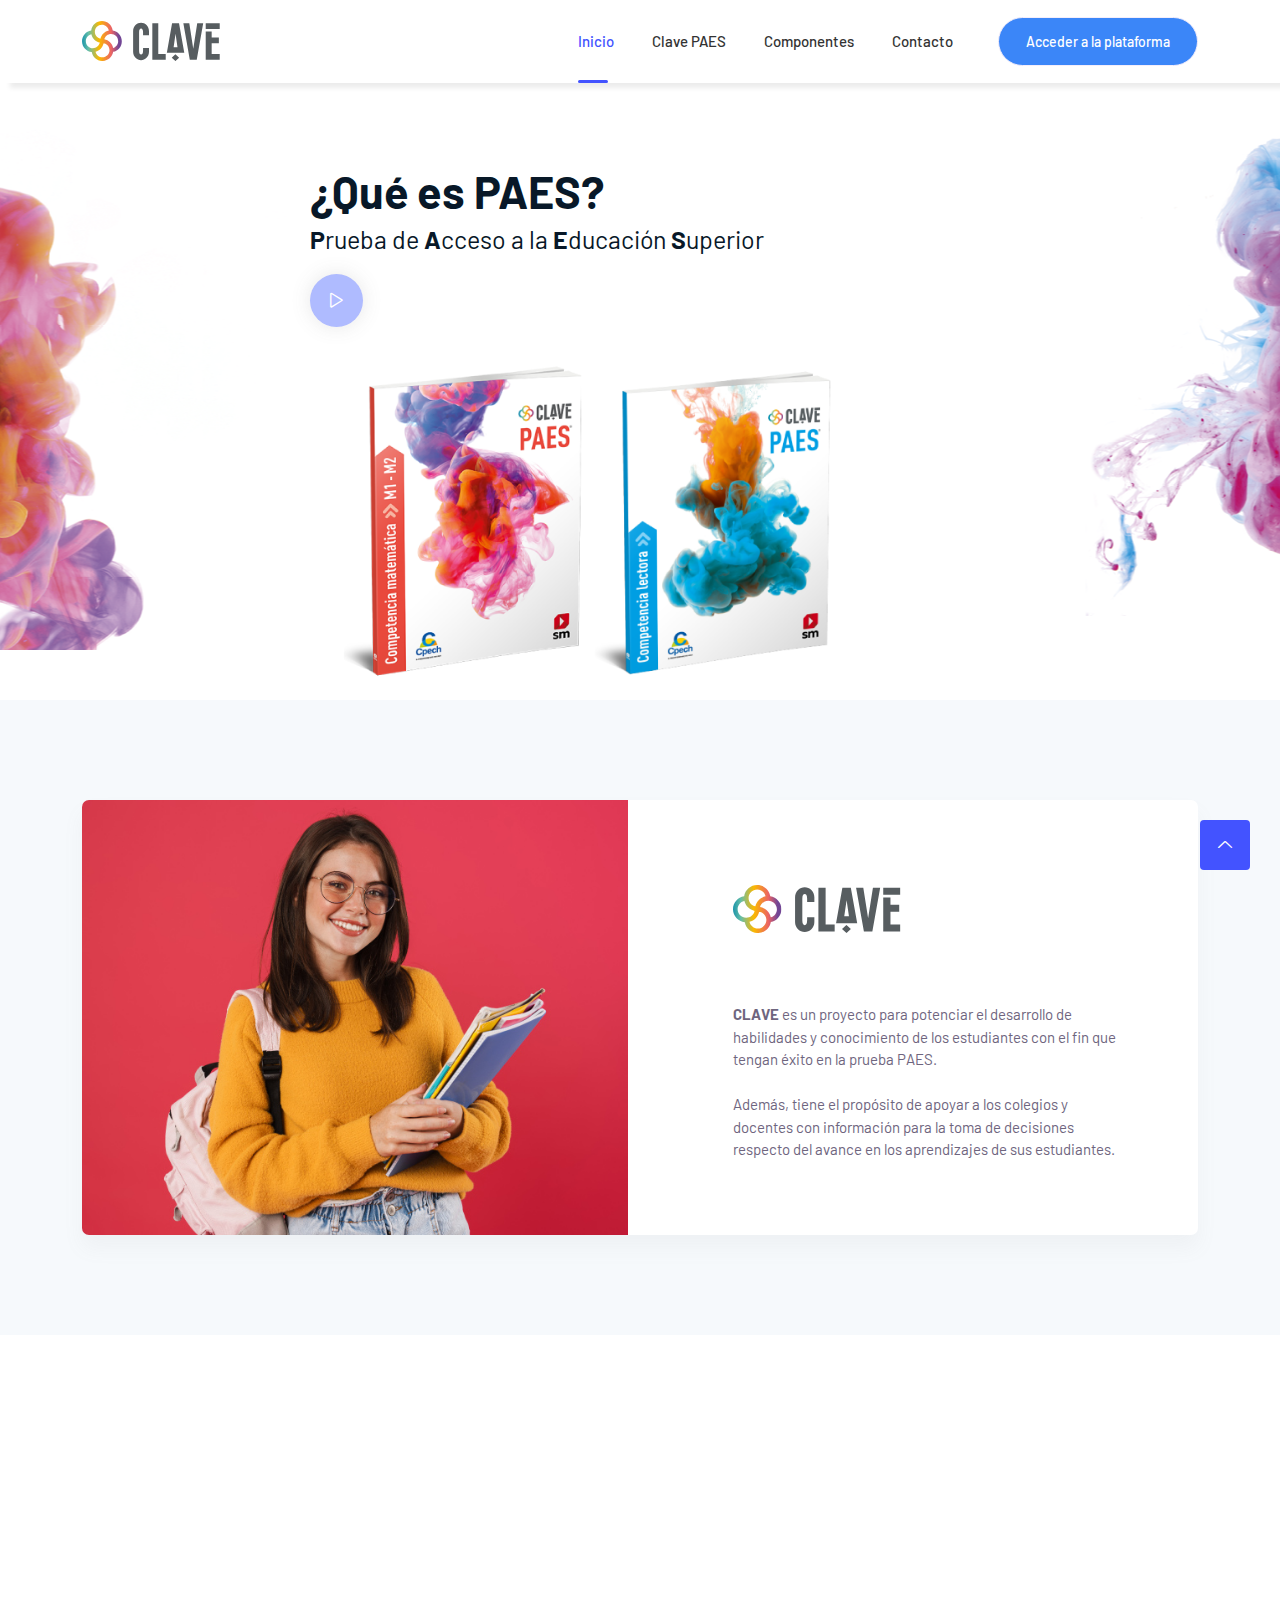
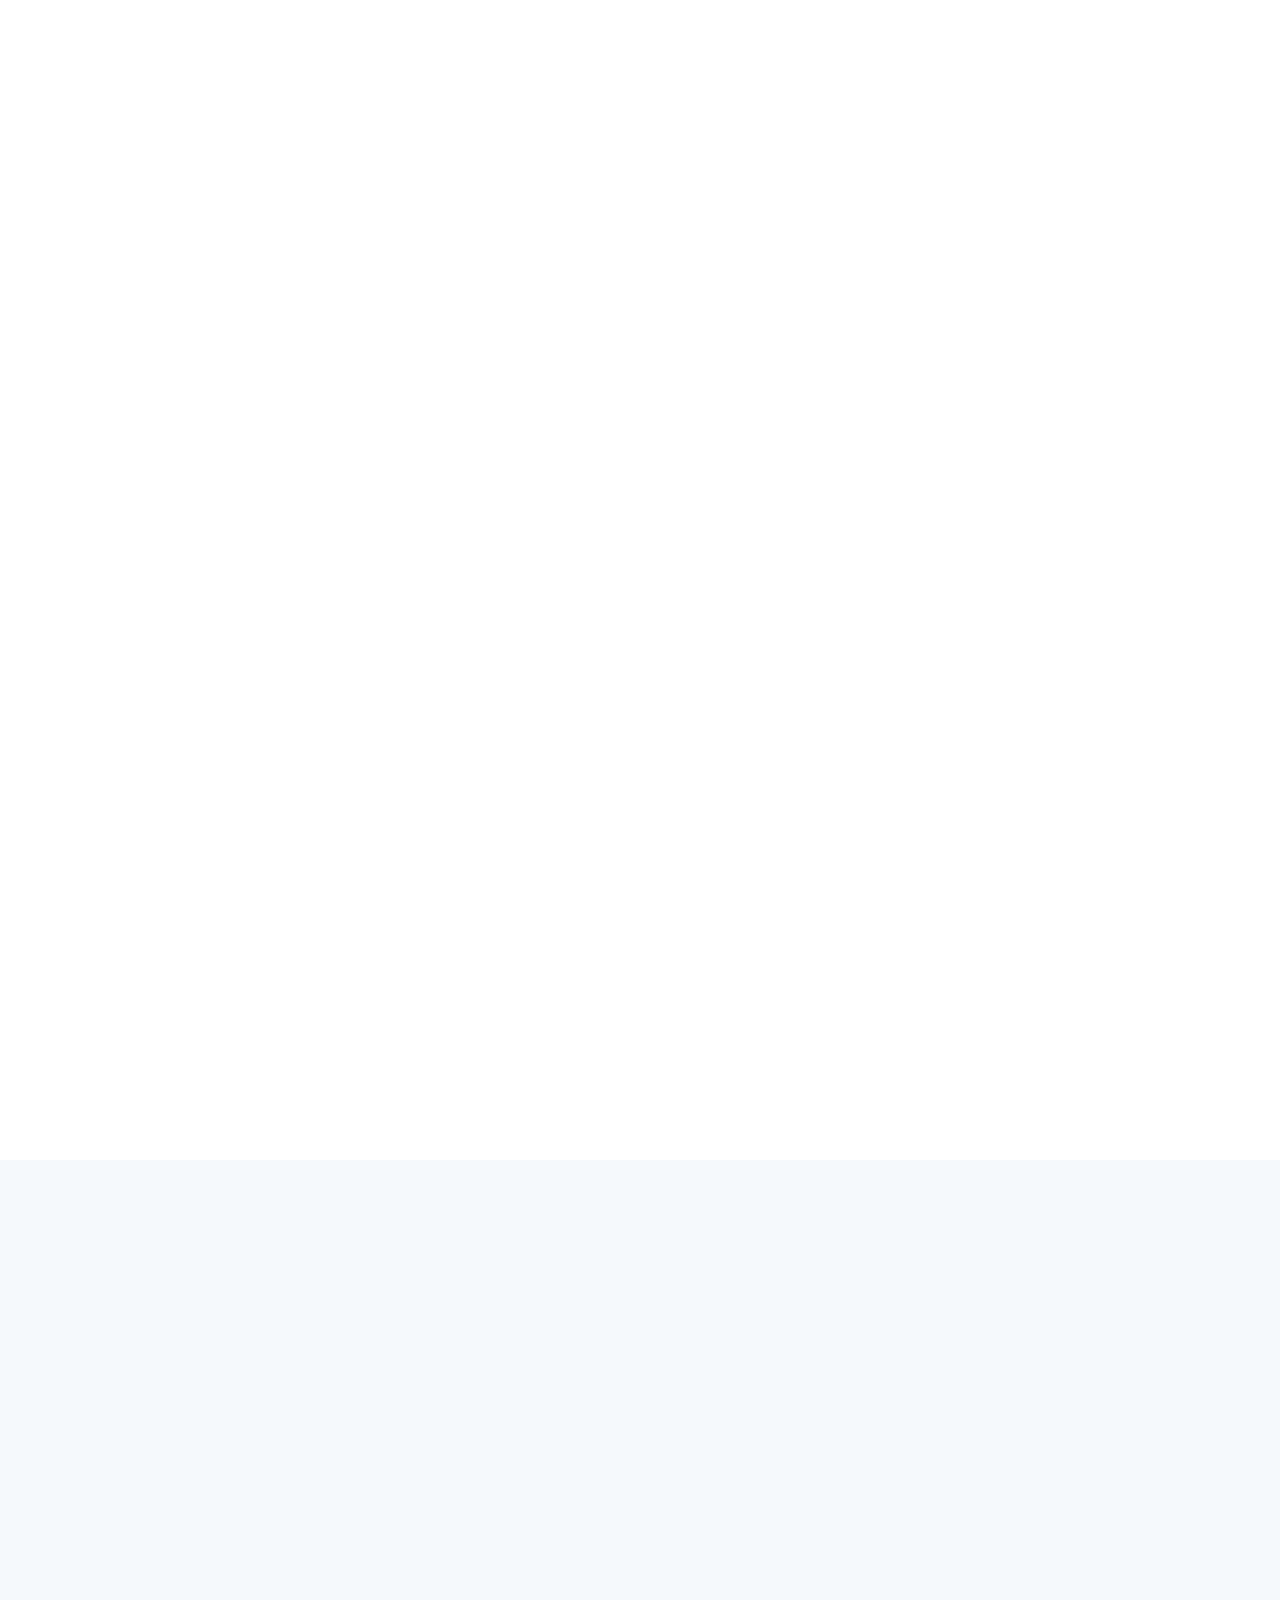
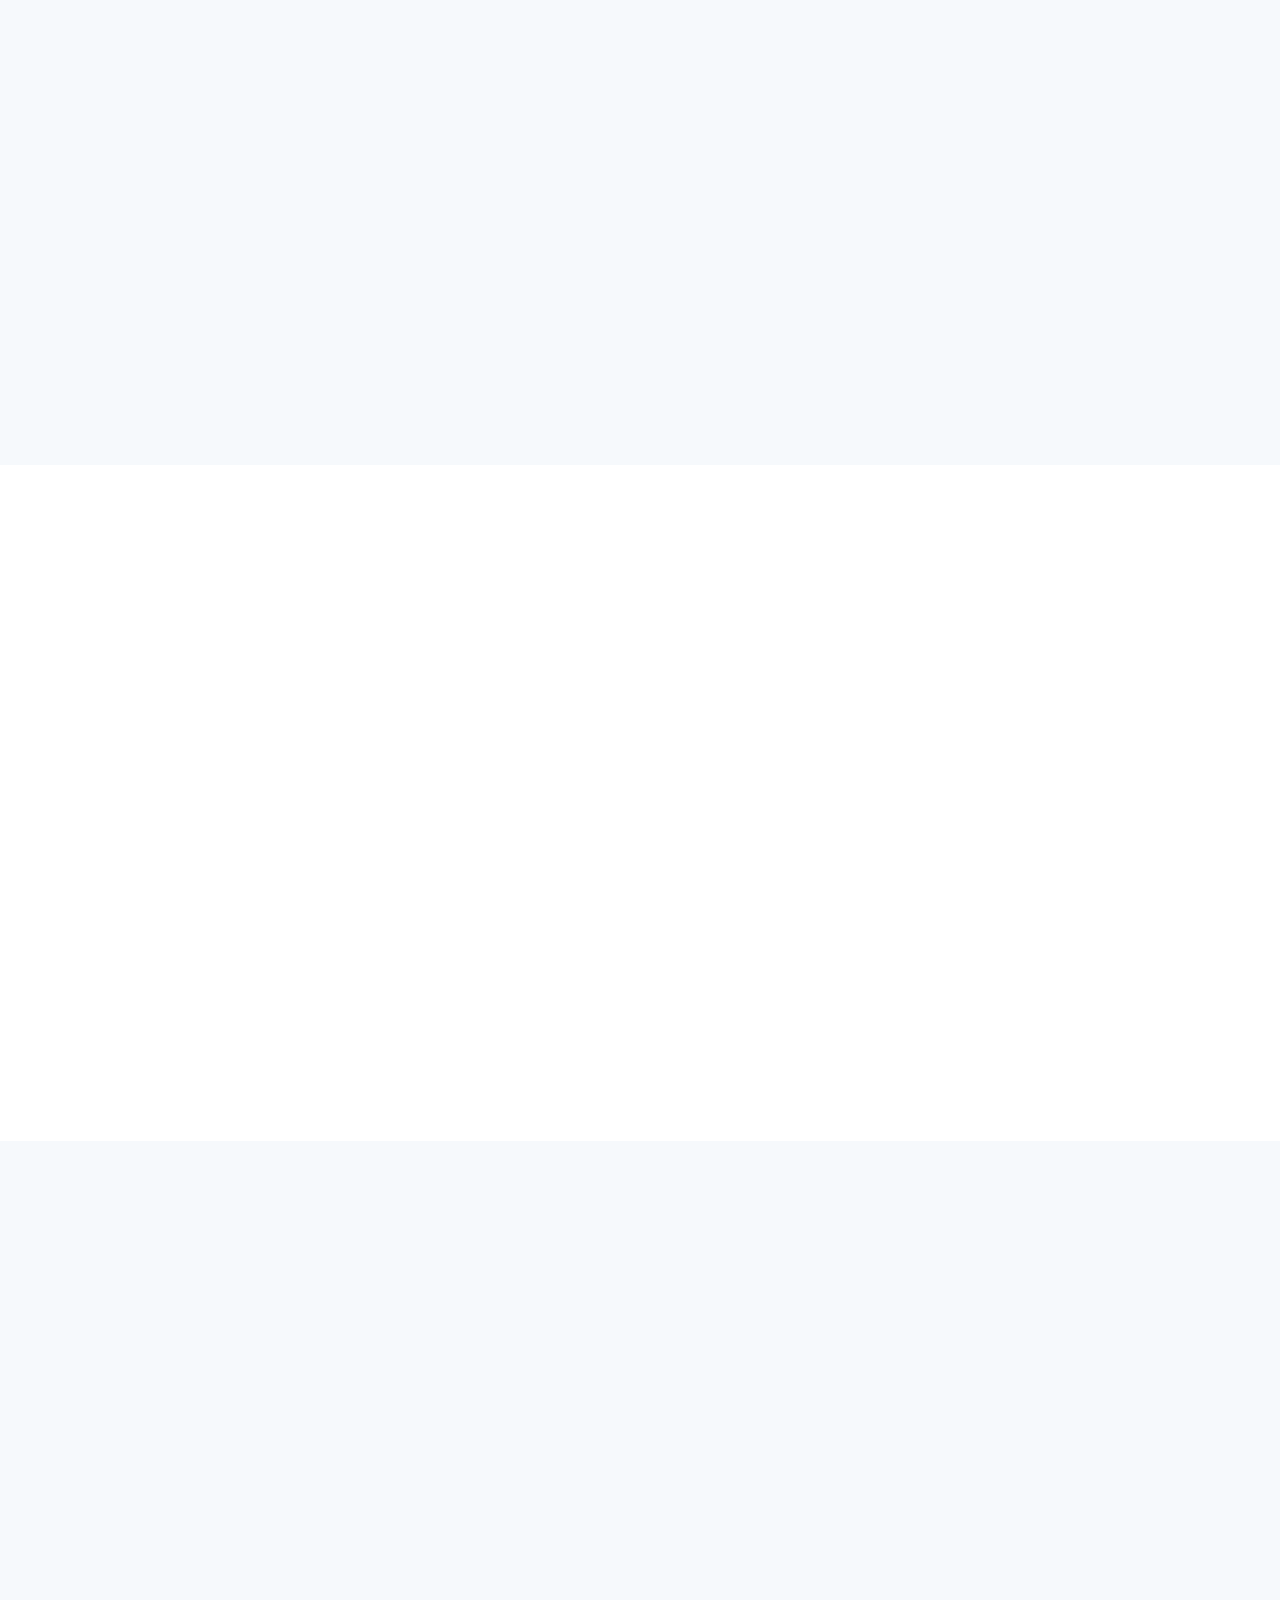
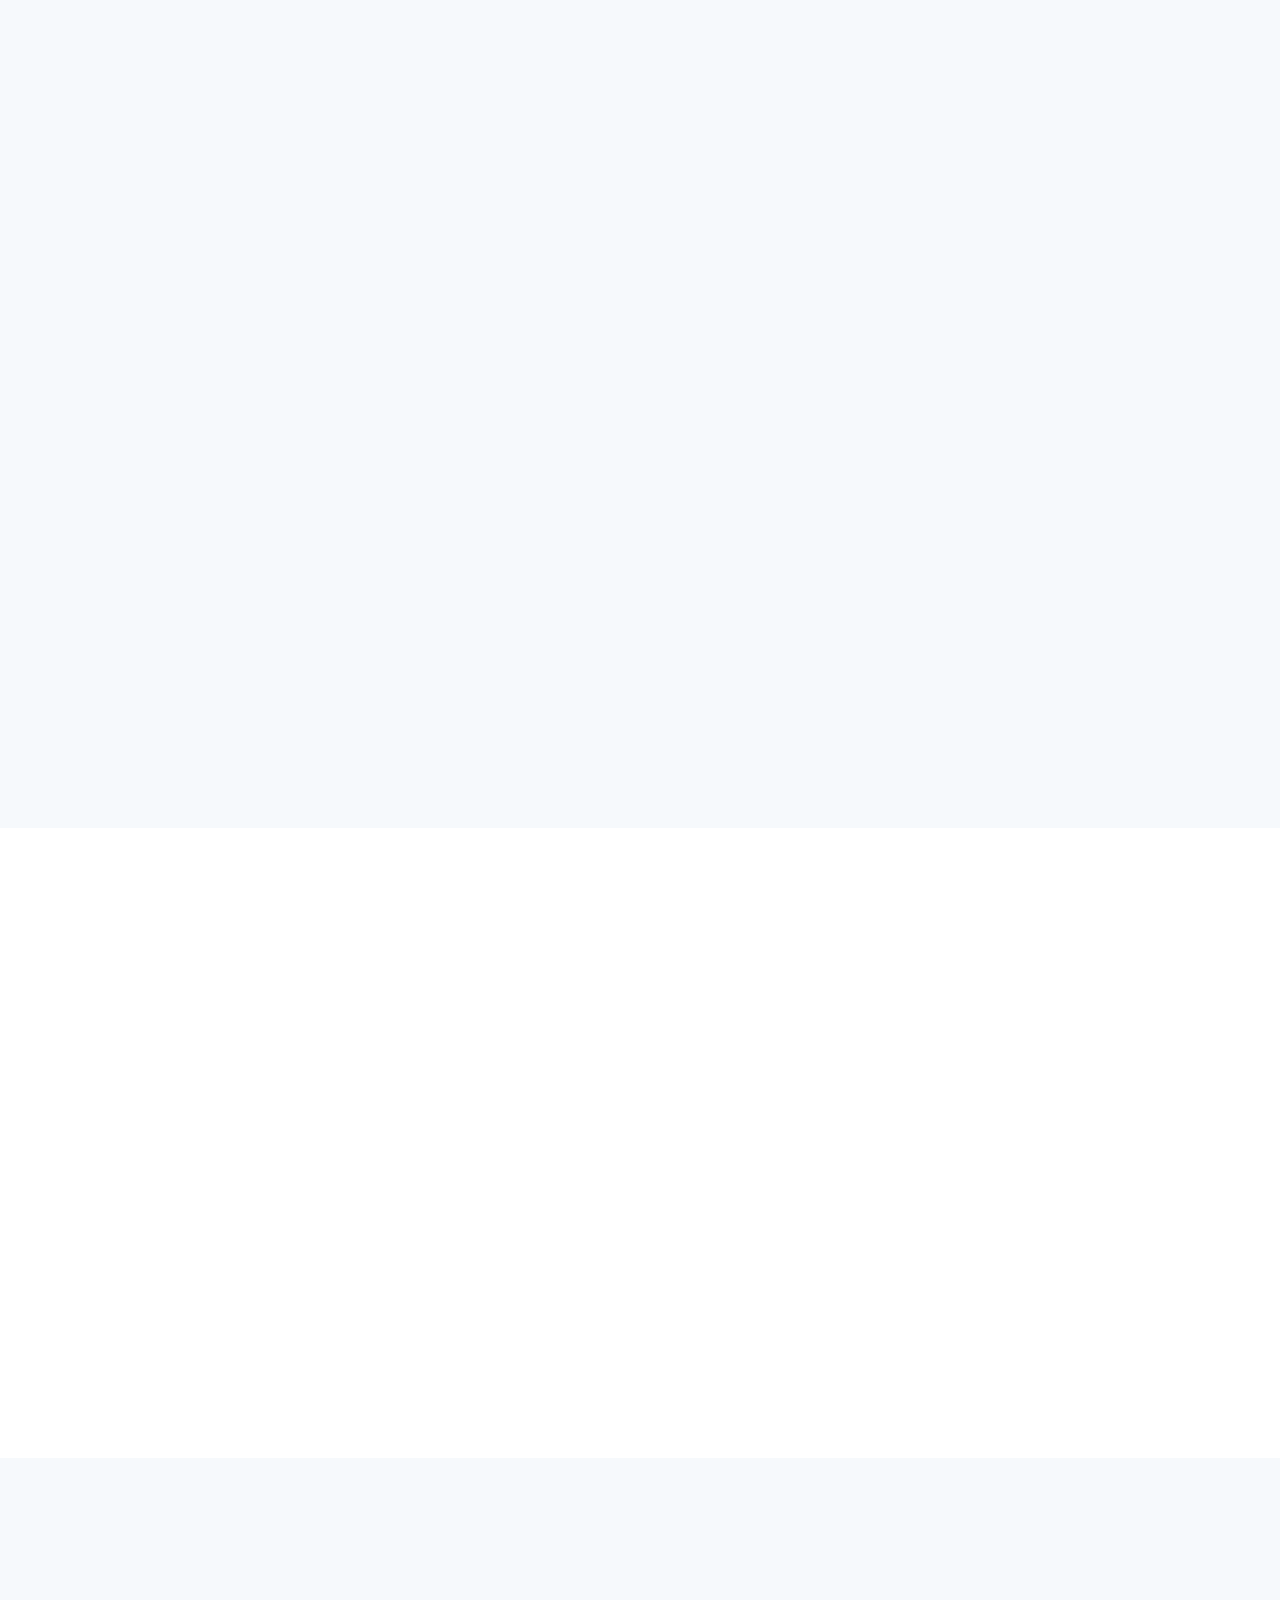
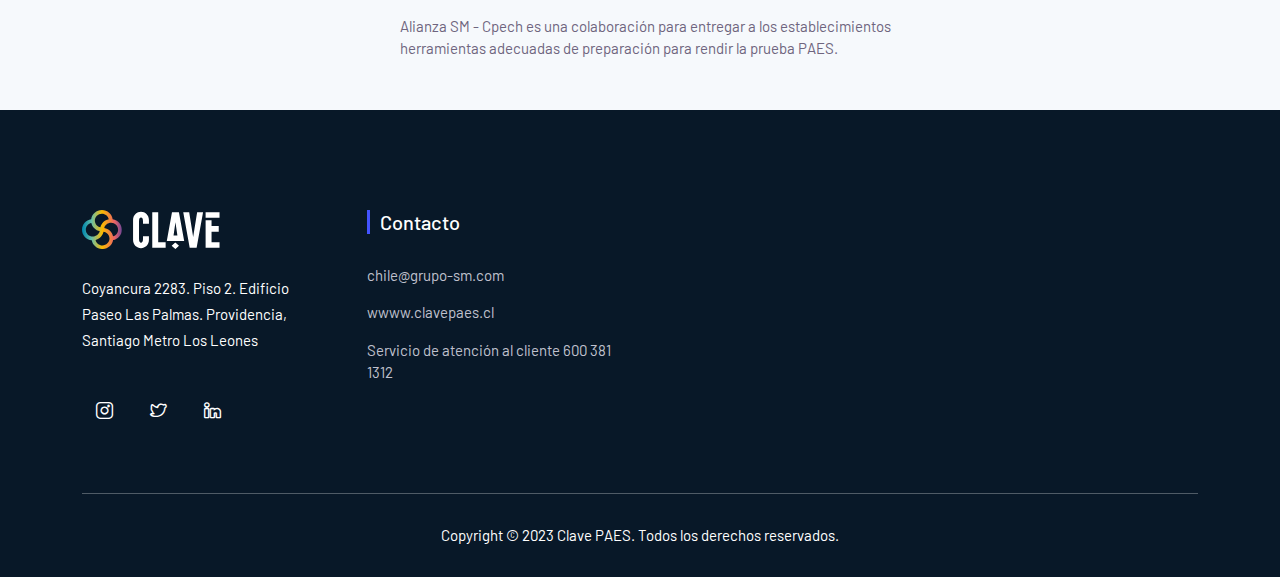
<file: index.html>
<!DOCTYPE html>
<html class="no-js" lang="zxx">

<head>
    <meta charset="utf-8" />
    <meta http-equiv="x-ua-compatible" content="ie=edge" />
    <title>Clave PAES</title>
    <meta name="description" content="" />
    <meta name="viewport" content="width=device-width, initial-scale=1" />
    <link rel="shortcut icon" type="image/x-icon" href="assets/images/favicon.svg" />
    <!-- Place favicon.ico in the root directory -->
    <link
        href="https://fonts.googleapis.com/css2?family=Barlow:ital,wght@0,100;0,200;0,300;0,400;0,500;0,600;0,700;0,800;0,900;1,100;1,200;1,300;1,400;1,500;1,600;1,700;1,800;1,900&display=swap"
        rel="stylesheet">
    <!-- ========================= CSS here ========================= -->
    <link rel="stylesheet" href="assets/css/bootstrap.min.css" />
    <link rel="stylesheet" href="assets/css/LineIcons.2.0.css" />
    <link rel="stylesheet" href="assets/css/animate.css" />
    <link rel="stylesheet" href="assets/css/tiny-slider.css" />
    <link rel="stylesheet" href="assets/css/glightbox.min.css" />
    <link rel="stylesheet" href="assets/css/main.css" />
    <link rel="stylesheet" href="assets/css/clau.css" />
</head>

<body>
    <!--[if lte IE 9]>
      <p class="browserupgrade">
        You are using an <strong>outdated</strong> browser. Please
        <a href="https://browsehappy.com/">upgrade your browser</a> to improve
        your experience and security.
      </p>
    <![endif]-->
    <!-- Preloader -->
    <div class="preloader">
        <div class="preloader-inner">
            <div class="preloader-icon">
                <span></span>
                <span></span>
            </div>
        </div>
    </div>
    <!-- /End Preloader -->
    <!-- Start Header Area -->
    <header class="header">
        <div class="navbar-area">
            <div class="container">
                <div class="row align-items-center">
                    <div class="col-lg-12">
                        <nav class="navbar navbar-expand-lg">
                            <a class="navbar-brand logo" href="index.html">
                                <img class="logo1" src="assets/images/logo/logoclave.svg" alt="Logo" />
                            </a>
                            <button class="navbar-toggler" type="button" data-toggle="collapse"
                                data-target="#navbarSupportedContent" aria-controls="navbarSupportedContent"
                                aria-expanded="false" aria-label="Toggle navigation">
                                <span class="toggler-icon"></span>
                                <span class="toggler-icon"></span>
                                <span class="toggler-icon"></span>
                            </button>
                            <div class="collapse navbar-collapse sub-menu-bar overflow" id="navbarSupportedContent">
                                <ul id="nav" class="navbar-nav ml-auto">
                                    <li class="nav-item">
                                        <a class="active" href="#hero-area">Inicio</a>
                                    </li>
                                    <li class="nav-item">
                                        <a href="#about-me">Clave PAES</a>
                                    </li>
                                    <li class="nav-item"><a href="#portfolio">Componentes</a>
                                        <ul class="sub-menu">
                                            <li><a href="service-single.html">Estudiante</a></li>
                                            <li><a href="service-single.html">Docente</a></li>
                                        </ul>
                                    </li>
                                   
                                    </li>
                                    <li class="nav-item"><a href="#contacto">Contacto</a>
                                    </li>
                                </ul>
                                <div class="button-mobile">
                                    <a href="contact.html" class="btn acceder">Acceder a la plataforma</a>
                                </div>
                            </div>
                            <!-- navbar collapse -->
                            <div class="button">
                                <a href="contact.html" class="btn acceder">Acceder a la plataforma</a>
                            </div>
                        </nav>
                        <!-- navbar -->
                    </div>
                </div>
                <!-- row -->
            </div>
            <!-- container -->
        </div>
        <!-- navbar area -->
    </header>
    <!-- End Header Area -->
    <!-- Start Hero Area-->
    <section class="hero-area" id="hero-area">
        <div class="container">
            <div class="row">
                <div class="col-lg-12 col-12 d-flex align-items-center justify-content-center">
                    <div class="hero-content ">
                        <h1 class="wow fadeInUp" data-wow-delay=".6s">¿Qué es PAES?</h1>
                        <h3 class="wow fadeInUp" data-wow-delay=".8s"><b> P</b>rueba de <b>A</b>cceso a la
                            <b>E</b>ducación <b>S</b>uperior
                        </h3>

                        <!--  <p class="wow fadeInUp" data-wow-delay="1.2s">
                            Brute laoreet efficiendi id his, ea illum nonumes luptatum pro.
                            Usu atqui laudem an, insolens gubergren similique est cu.
                            Et vel modus congue vituperata.
                        </p>-->

                        <div class="button wow fadeInUp" data-wow-delay="1.4s">
                            <div class="video-head">
                                <a href="https://www.youtube.com/watch?v=r44RKWyfcFw&fbclid=IwAR21beSJORalzmzokxDRcGfkZA1AtRTE__l5N4r09HcGS5Y6vOluyouM9EM"
                                    class="glightbox video"><i class="lni lni-play"></i></a>
                                <!-- Video Animation -->
                                <div class="promo-video">
                                    <div class="waves-block">
                                        <div class="waves wave-1"></div>
                                        <div class="waves wave-2"></div>
                                        <div class="waves wave-3"></div>
                                    </div>
                                </div>
                                <!--/ End Video Animation -->
                            </div>
                        </div>
                        <div class="col-lg-10 col-md-12 col-7 p-3 data-filter">
                            <div class=" wow fadeInUp" data-wow-delay=".3s">
                                <img class="" src="assets/images/fotos/Librosdisponibles.png" alt=""
                                    style="width: 100%;" />
                            </div>
                        </div>

                    </div>
                </div>
            </div>
        </div>
    </section>
    <!-- End Hero Area -->
    <!-- Achivment Area Starts 
    <section class="achivement section">
        <div class="container">
            <div class="row">
                <div class="col-lg-6 col-12">
                    <div class="about-top-content wow fadeInLeft" data-wow-delay=".3s">
                        <p>I help our clients create brands, build <span class="span1">digital products </span>and
                            services, innovate, find opportunities,<br> and <span class="span2">validate ideas.</span>
                        </p>
                        <div class="top-social">
                            <h5>Follow Me on</h5>
                            <ul>
                                <li>
                                    <a href="#">
                                        <span class="icon-1"><i class="lni lni-facebook-filled"></i></span>
                                        <span class="icon-2"><i class="lni lni-facebook-filled"></i></span>
                                    </a>
                                </li>
                                <li>
                                    <a href="#">
                                        <span class="icon-1"><i class="lni lni-twitter-original"></i></span>
                                        <span class="icon-2"><i class="lni lni-twitter-original"></i></span>
                                    </a>
                                </li>
                                <li>
                                    <a href="#">
                                        <span class="icon-1"><i class="lni lni-behance-original"></i></span>
                                        <span class="icon-2"><i class="lni lni-behance-original"></i></span>
                                    </a>
                                </li>
                            </ul>
                        </div>
                    </div>
                </div>
                <div class="col-lg-6 col-12">
                    <div class="small-head">
                        <div class="small-expe wow fadeInRight" data-wow-delay=".3s">
                            <ul>
                                <li class="countup" cup-end="10">10</li>
                                <li>Years Of <br> Experience</li>
                            </ul>
                        </div>
                        <div class="small-expe two wow fadeInRight" data-wow-delay=".5s">
                            <ul>
                                <li class="countup" cup-end="100">100</li>
                                <li>happy <br>clients</li>
                            </ul>
                        </div>
                        <div class="small-expe three wow fadeInRight" data-wow-delay=".7s">
                            <ul>
                                <li class="countup" cup-end="500">500</li>
                                <li>Project <br> Done</li>
                            </ul>
                        </div>
                    </div>
                </div>
            </div>
        </div>
    </section>
  End Achivment Area -->
    <!-- About Me Area Starts -->
    <section class="about-me section" id="about-me">
        <div class="container">
            <div class="row">

            </div>
            <div class="inner wow fadeInUp" data-wow-delay=".4s">
                <div class="row">
                    <div class="col-lg-6 col-12 d-flex">
                        <img src="assets/images/fotos/foto01.jpg" alt="#" style="width: 100%;">
                    </div>
                    <div class="col-lg-6 col-12 d-flex justify-content-center align-items-center">
                        <div class="about-right">
                            <div class="row d-flex justify-content-center">
                                <div class="col-10">
                                    <img class="logoclave" src="assets/images/logo/logoclave.svg" alt="" />
                                </div>
                            </div>
                            <div class="about-tab">
                                <!-- Nav Tab  -->
                                <!--/ End Nav Tab -->
                                <!-- Tab 1 -->
                                <div class="tab-pane fade show active" id="t-tab1" role="tabpanel">
                                    <div class="row d-flex justify-content-center pt-30">
                                        <div class="col-10">
                                            <div class="tab-about">
                                                <spam> <b> CLAVE</b> es un proyecto para potenciar el desarrollo de
                                                    habilidades y conocimiento de los estudiantes con el fin que tengan
                                                    éxito en la prueba PAES. <br> <br> Además, tiene el propósito de
                                                    apoyar a los colegios y docentes con información para la toma de
                                                    decisiones respecto del avance en los aprendizajes de sus
                                                    estudiantes.</spam>
                                            </div>
                                        </div>
                                    </div>
                                </div>
                            </div>
                        </div>
                    </div>
                </div>
            </div>
        </div>
    </section>
    <!-- End About Me Area -->
    <!-- Start Service Area -->
    <section id="services" class="services section">
        <div class="container">
            <div class="row">
                <div class="col-12">
                    <div class="section-title align-center">
                        <!--  <div class="d-flex justify-content-center">
                            <img class="mb-20" src="assets/images/logo/nuevologopaes.png" alt="" style="width: 250px;" />
                        </div>-->
                        <h2 class="wow fadeInUp" data-wow-delay=".4s">Clave PAES</h2>
                        <p class="wow fadeInUp" data-wow-delay=".6s">PAES es una prueba con una apuesta distinta, por
                            tanto, el foco de este proyecto también lo es. Atrás quedaron páginas y páginas de
                            contenido, ahora debes focalizarte en el desarrollo de las habilidades necesarias. Clave
                            PAES te acompaña en este proceso.</p>
                    </div>
                </div>
            </div>
            <div class="row ">
                <div class="col-lg-12 col-12 d-flex justify-content-center p-3">
                    <div class=" wow fadeInUp" data-wow-delay=".4s">
                        <h5 class="d-flex justify-content-center "><a href="service-single.html">Textos disponibles</a>
                        </h5>
                    </div>
                </div>
                <div class="col-lg-6 col-md-6 col-12 p-3">
                    <div class=" wow fadeInUp" data-wow-delay=".3s">
                        <img class="" src="assets/images/fotos/Librosdisponibles.png" alt="" style="width: 100%;" />
                    </div>
                </div>
                <div class="col-lg-6 col-md-6 col-12 p-3 d-flex justify-content-center align-items-center">
                    <div class=" wow fadeInUp" data-wow-delay=".2s">
                        <div class="button mt-10 ">
                            <a href="https://www.smconecta.cl/plataforma/UsedCodes/mi_biblioteca"
                                class="btn acceder">Ver DEMO</a>
                        </div>
                    </div>
                </div>
                <div class="col-lg-12 col-12 d-flex justify-content-center p-3">
                    <div class=" wow fadeInUp" data-wow-delay=".4s">
                        <h5 class="d-flex justify-content-center "><a href="service-single.html">Proximamente</a></h5>
                    </div>
                </div>
                <div class="col-lg-12 col-12 d-flex justify-content-center p-3">
                    <div class=" wow fadeInUp" data-wow-delay=".4s">
                        <img class="mt-20" src="assets/images/fotos/otrosibros.png" alt="" style="width: 100%;" />
                        <div class="button mt-30 d-flex justify-content-center">
                            <a href="https://portaldemre.demre.cl/la-prueba/pruebas-y-temarios/presentacion-pruebas-temarios-paes-p2023"
                                class="btn acceder">Temarios DEMRE</a>
                        </div>
                    </div>
                </div>
            </div>
        </div>
    </section>
    <!-- /End Services Area -->
    <!--Resume Section-->
    <section class="services section bg-galleta" id="resume">
        <div class="container">
            <div class="row">
                <div class="col-12">
                    <div class="section-title align-center">
                        <h2 class="wow fadeInUp" data-wow-delay=".4s">Ejes o ideas fuerzas del proyecto</h2>
                        <p class="wow fadeInUp" data-wow-delay=".6s">There are many variations of passages of Lorem
                            Ipsum available, but the majority have suffered alteration in some form.</p>
                    </div>
                </div>
            </div>
            <div class="row">
                <div class="col-lg-4 col-md-6 col-12 ">

                    <div class="single-service wow fadeInUp h-430 " data-wow-delay=".2s">

                        <div class="d-flex justify-content-center mb-30">
                            <img class="cl-icono" src="assets/images/fotos/ico-01.png" alt="" />
                        </div>
                        <h4>Calidad</h4>
                        <spam class="color-furia fw-500">Material alineado a PAES</spam>
                        <p>El proyecto ha sido elaborado según los nuevos requerimientos y desafíos que presenta PAES y
                            con la calidad y sello que caracteriza a SM.</p>
                    </div>

                </div>
                <div class="col-lg-4 col-md-6 col-12 ">
                    <div class="single-service wow fadeInUp h-430" data-wow-delay=".3s">
                        <div class="d-flex justify-content-center mb-30">
                            <img class="cl-icono" src="assets/images/fotos/ico-02.png" alt="" />
                        </div>
                        <h4>Reportabilidad</h4>
                        <spam class="color-furia fw-500">Permite contar con información relevante</spam>
                        <p>Reporte permanente y sistemático del desempeño de los estudiantes, lo que les permitirá a
                            ellos y a sus docentes la toma de decisiones oportunas. </p>
                    </div>
                </div>
                <div class="col-lg-4 col-md-6 col-12">
                    <div class="single-service wow fadeInUp h-430" data-wow-delay=".4s">
                        <div class="d-flex justify-content-center mb-30">
                            <img class="cl-icono" src="assets/images/fotos/ico-03.png" alt="" />
                        </div>
                        <h4>Acompañamiento</h4>
                        <spam class="color-furia fw-500">Para la toma de decisiones a tiempo y en conjunto</spam>
                        <p>Los productos y servicios de la propuesta conciben a los docentes y a los colegios un eje
                            articulador clave para el éxito de sus estudiantes en el proceso de preparación y rendición
                            de la PAES y su posterior acceso a la educación superior.</p>
                    </div>
                </div>
            </div>
        </div>
    </section>
    <!-- /End Resume Section-->
    <!-- Start Team -->
    <section id="team" class="team section ">
        <div class="container">
            <div class="row">
                <div class="col-12">
                    <div class="section-title align-center">
                        <h2 class="wow fadeInUp" data-wow-delay=".4s">Contexto PAES</h2>
                        <p class="wow fadeInUp" data-wow-delay=".6s">There are many variations of passages of Lorem
                            Ipsum available, but the majority have suffered alteration in some form.</p>
                    </div>
                </div>
            </div>
            <div class="row  ">
                <!-- Single Team -->
                <div
                    class="col-lg-3 col-md-6 col-12 position-relative d-flex align-items-center justify-content-center">
                    <img class="position-absolute top-50 end-0 right--25 top-135 translate-middle wow fadeInUp dis-none"
                        data-wow-delay=".4s" src="assets/images/fotos/flechahori.png" alt="" />
                    <div class="single-team wow fadeInUp" data-wow-delay=".2s">
                        <!-- Image -->
                        <div class="shapes">
                            <img class="shape1" src="assets/images/team/team-shape1.svg" alt="#">
                            <img class="shape2" src="assets/images/team/team-shape2.svg" alt="#">
                            <div class="image">
                                <img class="" src="assets/images/fotos/psu.jpg" alt="" />
                            </div>
                        </div>
                        <!-- End Image -->
                        <div class="info-head">
                            <!-- Info Box -->
                            <div class="info-box">
                                <h4 class="name"><a href="#">Admisión 2004 - 2020</a></h4>
                                <span class="designation">Enfoque de contenidos</span>
                            </div>
                            <!-- End Info Box -->
                        </div>
                    </div>
                </div>
                <!-- End Single Team -->
                <div
                    class="col-lg-3 col-md-6 col-12 position-relative d-flex align-items-center justify-content-center">
                    <img class="position-absolute top-50 end-0 right--25 top-135 translate-middle wow fadeInUp dis-none"
                        data-wow-delay=".4s" src="assets/images/fotos/flechahori.png" alt="" />
                    <div class="single-team wow fadeInUp" data-wow-delay=".4s">
                        <!-- Image -->
                        <div class="shapes">
                            <img class="shape1" src="assets/images/team/team-shape1.svg" alt="#">
                            <img class="shape2" src="assets/images/team/team-shape2.svg" alt="#">
                            <div class="image">
                                <img class="" src="assets/images/fotos/pdt.jpg" alt="" />
                            </div>
                        </div>
                        <!-- End Image -->
                        <div class="info-head">
                            <!-- Info Box -->
                            <div class="info-box">
                                <h4 class="name"><a href="#">Admisión 2021</a></h4>
                                <span class="designation">20% preguntas competencias</span>
                            </div>
                            <!-- End Info Box -->
                        </div>
                    </div>
                </div>
                <!-- End Single Team -->
                <div
                    class="col-lg-3 col-md-6 col-12 position-relative d-flex align-items-center justify-content-center">
                    <img class="position-absolute top-50 end-0 right--25 top-135 translate-middle flecha wow fadeInUp dis-none"
                        data-wow-delay=".4s" src="assets/images/fotos/flechahori.png" alt="" />
                    <div class="single-team wow fadeInUp" data-wow-delay=".6s">
                        <!-- Image -->
                        <div class="shapes">
                            <img class="shape1" src="assets/images/team/team-shape1.svg" alt="#">
                            <img class="shape2" src="assets/images/team/team-shape2.svg" alt="#">
                            <div class="image">
                                <img class="" src="assets/images/fotos/pdt2.jpg" alt="" />
                            </div>
                        </div>
                        <!-- End Image -->
                        <div class="info-head">
                            <!-- Info Box -->
                            <div class="info-box">
                                <h4 class="name"><a href="#">Admisión 2022</a></h4>
                                <span class="designation">50% preguntas competencias</span>
                            </div>
                            <!-- End Info Box -->
                        </div>
                    </div>
                </div>
                <!-- End Single Team -->
                <div class="col-lg-3 col-md-6 col-12 d-flex align-items-center justify-content-center">
                    <div class="single-team wow fadeInUp" data-wow-delay=".8s">
                        <!-- Image -->
                        <div class="shapes">
                            <img class="shape1" src="assets/images/team/team-shape1.svg" alt="#">
                            <img class="shape2" src="assets/images/team/team-shape2.svg" alt="#">
                            <div class="image">
                                <img class="" src="assets/images/fotos/paes.jpg" alt="" />
                            </div>
                        </div>
                        <!-- End Image -->
                        <div class="info-head">
                            <!-- Info Box -->
                            <div class="info-box">
                                <h4 class="name"><a href="#">Admisión 2023 en adelante</a></h4>
                                <span class="designation">100% preguntas competencias</span>
                            </div>
                            <!-- End Info Box -->
                        </div>
                    </div>
                </div>
                <!-- End Single Team -->
            </div>
        </div>
    </section>
    <!--/ End Team Area -->
    <!-- Start Portfolio Area-->
    <section class="portfolio-section section" id="portfolio">
        <div id="container" class="container">
            <div class="row">
                <div class="col-12">
                    <div class="section-title align-center">
                        <h2 class="wow fadeInUp" data-wow-delay=".4s">Componentes</h2>
                        <p class="wow fadeInUp" data-wow-delay=".6s">There are many variations of passages of Lorem
                            Ipsum available, but the majority have suffered alteration in some form.</p>
                    </div>
                </div>
            </div>
            <div class="row">
                <div class="col-12">
                    <div class="portfolio-button-head ">
                        <div class="portfolio-btn-wrapper wow fadeInUp" data-wow-delay=".4s">
                            <button class="portfolio-btn active" data-filter="*">Todos</button>
                            <button class="portfolio-btn" data-filter=".graphic">Textos Clave PAES</button>
                            <button class="portfolio-btn " data-filter=".branding">Material de estudio</button>
                            <button class="portfolio-btn " data-filter=".marketing">Ensayos</button>
                            <button class="portfolio-btn " data-filter=".web">Plataforma digital</button>
                        </div>
                    </div>
                </div>
            </div>
            <div class="row grid ">
                <div class="col-lg-4 col-md-6 grid-item marketing">
                    <div class="portfolio-item-wrapper wow fadeInUp" data-wow-delay=".3s">
                        <div class="portfolio-img">
                            <img src="assets/images/fotos/03.jpg">
                        </div>
                        <div class="portfolio-overlay">
                            <div class="pf-content">
                                <h4><a href="#">Título</a></h4>
                                <span class="category">lorem ipsum</span>
                            </div>
                        </div>
                    </div>

                </div>
                <div class="col-lg-4 col-md-6 grid-item web">
                    <div class="portfolio-item-wrapper wow fadeInUp" data-wow-delay=".5s">
                        <div class="portfolio-img">
                            <img src="assets/images/fotos/04.jpg">
                        </div>
                        <div class="portfolio-overlay">
                            <div class="pf-content">
                                <h4><a href="#">Título</a></h4>
                                <span class="category">lorem ipsum</span>
                            </div>
                        </div>
                    </div>

                </div>
                <div class="col-lg-4 col-md-6 grid-item web">
                    <div class="portfolio-item-wrapper wow fadeInUp" data-wow-delay=".5s">
                        <div class="portfolio-img">
                            <img src="assets/images/fotos/04.jpg" alt="#">
                        </div>
                        <div class="portfolio-overlay">
                            <div class="pf-content">
                                <h4><a href="#">Título</a></h4>
                                <span class="category">lorem ipsum</span>
                            </div>
                        </div>
                    </div>

                </div>
                <div class="col-lg-4 col-md-6 grid-item branding">
                    <div class="portfolio-item-wrapper wow fadeInUp" data-wow-delay=".6s">
                        <div class="portfolio-img">
                            <img src="assets/images/fotos/03.jpg" alt="#">
                        </div>
                        <div class="portfolio-overlay">
                            <div class="pf-content">
                                <h4><a href="#">Título</a></h4>
                                <span class="category">lorem ipsum</span>
                            </div>
                        </div>
                    </div>

                </div>
                <div class="col-lg-4 col-md-6 grid-item branding">
                    <div class="portfolio-item-wrapper wow fadeInUp" data-wow-delay=".6s">
                        <div class="portfolio-img">
                            <img src="assets/images/fotos/02.jpg" alt="#">
                        </div>
                        <div class="portfolio-overlay">
                            <div class="pf-content">
                                <h4><a href="#">Título</a></h4>
                                <span class="category">lorem ipsum</span>
                            </div>
                        </div>
                    </div>

                </div>
                <div class="col-lg-4 col-md-6 grid-item graphic">
                    <div class="portfolio-item-wrapper wow fadeInUp" data-wow-delay=".8s">
                        <div class="portfolio-img">
                            <img src="assets/images/fotos/01.jpg">
                        </div>
                        <div class="portfolio-overlay">
                            <div class="pf-content">
                                <h4><a href="#">Título</a></h4>
                                <span class="category">lorem ipsum</span>
                            </div>
                        </div>
                    </div>

                </div>
            </div>

        </div>
    </section>
    <!-- Start Blog Area -->
    <section class="blog section" id="blog">
        <div class="container">
            <!--  <div class="row">
                    <div class="col-12">
                        <div class="section-title align-center">
                            <span class="wow fadeInDown" data-wow-delay=".2s">Recent Blog</span>
                            <h2 class="wow fadeInUp" data-wow-delay=".4s">My Latest Blog</h2>
                            <p class="wow fadeInUp" data-wow-delay=".6s">There are many variations of passages of Lorem
                                Ipsum available, but the majority have suffered alteration in some form.</p>
                        </div>
                    </div>
                </div> -->
            <div class="row d-flex justify-content-center">
                <div class="col-lg-4 col-md-6 col-12">
                    <!-- Single Blog -->
                    <div class="single-news wow fadeInUp" data-wow-delay=".2s">
                        <div class="news-head">
                            <img src="assets/images/fotos/estudiante.png" alt="#">
                        </div>
                        <div class="news-body">
                            <div class="news-content">
                                <h2><a href="blog-single-sidebar.html">Componentes para el estudiante</a></h2>
                                <p class="text">Lorem Ipsum is simply dummy text of the printing and typesetting
                                    industry. Lorem Ipsum has been the industry's standard.</p>
                            </div>
                        </div>
                    </div>
                    <!-- End Single Blog -->
                </div>
                <div class="col-lg-4 col-md-6 col-12">
                    <!-- Single Blog -->
                    <div class="single-news wow fadeInUp" data-wow-delay=".4s">
                        <div class="news-head">
                            <img src="assets/images/fotos/docente.png" alt="#">
                        </div>
                        <div class="news-body">
                            <div class="news-content">
                                <h2><a href="blog-single-sidebar.html">Componentes para el docente</a>
                                </h2>
                                <p class="text">Lorem Ipsum is simply dummy text of the printing and typesetting
                                    industry. Lorem Ipsum has been the industry's standard.</p>
                            </div>
                        </div>
                    </div>
                    <!-- End Single Blog -->
                </div>

            </div>
        </div>
    </section>
    <!-- End Blog Area -->
    <!-- End Portfolio Area-->
    <!-- 
                        <div class="testimonial-slider"></div>
                
          
                <div class="client-logo-carousel "> </div> -->
    <!-- End Clients Area -->
    <section id="cpechsm" class=" bg-galleta services section">
        <div class="container">
            <div class="row ">
                <div class="col-lg-12 col-md-6 col-12 ">
                    <div class="d-flex justify-content-center align-items-center wow fadeInUp" data-wow-delay=".2s">
                        <img class="ms-20 me-20" src="assets/images/logo/cpech.png" alt="" />
                        <img class="ms-20 me-20" src="assets/images/logo/sm.png" alt="" />
                        <img class="ms-20 me-20" src="assets/images/logo/conecta.png" alt="" style="width: 170px"/>
                    </div>
                        <div class="col-lg-12 col-md-6 col-12 d-flex justify-content-center align-items-center mt-30">
                        <p class="ms-20" style="width: 500px;">Alianza SM - Cpech es una colaboración para entregar a
                            los establecimientos herramientas adecuadas de preparación para rendir la prueba PAES. </p>
                        </div>
                    
                </div>
            </div>
        </div>
    </section>

    <!-- Start Footer Area -->
    <footer class="footer" id="contacto">
        <!-- Start Middle Top -->
        <div class="footer-middle">
            <div class="container">
                <div class="row">
                    <div class="col-lg-3 col-md-6 col-12">
                        <!-- Single Widget -->
                        <div class="f-about single-footer">
                            <div class="logo">
                                <a href="index.html"><img src="assets/images/logo/logoclavev2.svg" alt="Logo"></a>
                            </div>
                            <p>Coyancura 2283. Piso 2. Edificio Paseo Las Palmas. Providencia, Santiago Metro Los Leones
                            </p>
                            <div class="footer-social">
                                <ul>
                                    <li><a href="#"><i class="lni lni-instagram"></i></a></li>
                                    <li><a href="#"><i class="lni lni-twitter"></i></a></li>
                                    <li><a href="#"><i class="lni lni-linkedin"></i></a></li>
                                </ul>
                            </div>
                        </div>
                        <!-- End Single Widget -->
                    </div>
                    <div class="col-lg-3 col-md-6 col-12">
                        <!-- Single Widget -->
                        <div class="single-footer f-link">
                            <h3>Contacto</h3>
                            <ul>
                                <li><a href="#">chile@grupo-sm.com</a></li>
                                <li><a href="#">wwww.clavepaes.cl</a></li>
                                <li><a href="#">Servicio de atención al cliente 600 381 1312</a></li>
                            </ul>
                        </div>
                        <!-- End Single Widget -->
                    </div>
                </div>
            </div>
        </div>
        <!--/ End Footer Middle -->
        <!-- Start Footer Bottom -->
        <div class="footer-bottom">
            <div class="container">
                <div class="inner">
                    <div class="row">
                        <div class="col-12">
                            <div class="left">
                                <p>Copyright © 2023 Clave PAES. Todos los derechos reservados.</p>
                            </div>
                        </div>
                    </div>
                </div>
            </div>
        </div>
        <!-- End Footer Middle -->
    </footer>
    <!--/ End Footer Area -->
    <!-- ========================= scroll-top ========================= -->
    <a href="#" class="scroll-top btn-hover">
        <i class="lni lni-chevron-up"></i>
    </a>
    <!-- ========================= JS here ========================= -->
    <script src="assets/js/bootstrap.min.js"></script>
    <script src="assets/js/count-up.min.js"></script>
    <script src="assets/js/wow.min.js"></script>
    <script src="assets/js/tiny-slider.js"></script>
    <script src="assets/js/glightbox.min.js"></script>
    <script src="assets/js/imagesloaded.min.js"></script>
    <script src="assets/js/isotope.min.js"></script>
    <script src="assets/js/main.js"></script>
    <script type="text/javascript">
        //========= testimonial 
        // tns({
        //     container: '.testimonial-slider',
        //     items: 1,
        //     slideBy: 'page',
        //     autoplay: false,
        //     mouseDrag: true,
        //     gutter: 0,
        //     nav: true,
        //     controls: false,
        //     controlsText: ['<i class="lni lni-chevron-left"></i>', '<i class="lni lni-chevron-right"></i>'],
        //     responsive: {
        //         0: {
        //             items: 1,
        //         },
        //         540: {
        //             items: 1,
        //         },
        //         768: {
        //             items: 1,
        //         },
        //         992: {
        //             items: 2,
        //         },
        //         1170: {
        //             items: 2,
        //         }
        //     }
        // });

        // //====== Clients Logo Slider
        // tns({
        //     container: '.client-logo-carousel',
        //     slideBy: 'page',
        //     autoplay: true,
        //     autoplayButtonOutput: false,
        //     mouseDrag: true,
        //     gutter: 15,
        //     nav: false,
        //     controls: false,
        //     responsive: {
        //         0: {
        //             items: 1,
        //         },
        //         540: {
        //             items: 2,
        //         },
        //         768: {
        //             items: 3,
        //         },
        //         992: {
        //             items: 4,
        //         },
        //         1170: {
        //             items: 6,
        //         }
        //     }
        // });

        //========= glightbox
        GLightbox({
            'href': 'https://www.youtube.com/watch?v=r44RKWyfcFw&fbclid=IwAR21beSJORalzmzokxDRcGfkZA1AtRTE__l5N4r09HcGS5Y6vOluyouM9EM',
            'type': 'video',
            'source': 'youtube', //vimeo, youtube or local
            'width': 900,
            'autoplayVideos': true,
        });

        //============== isotope masonry js with imagesloaded
        imagesLoaded('#container', function () {
            var elem = document.querySelector('.grid');
            var iso = new Isotope(elem, {
                // options
                itemSelector: '.grid-item',
                masonry: {
                    // use outer width of grid-sizer for columnWidth
                    columnWidth: '.grid-item'
                }
            });

            let filterButtons = document.querySelectorAll('.portfolio-btn-wrapper button');
            filterButtons.forEach(e =>
                e.addEventListener('click', () => {

                    let filterValue = event.target.getAttribute('data-filter');
                    iso.arrange({
                        filter: filterValue
                    });
                })
            );
        });
    </script>
</body>

</html>
</file>
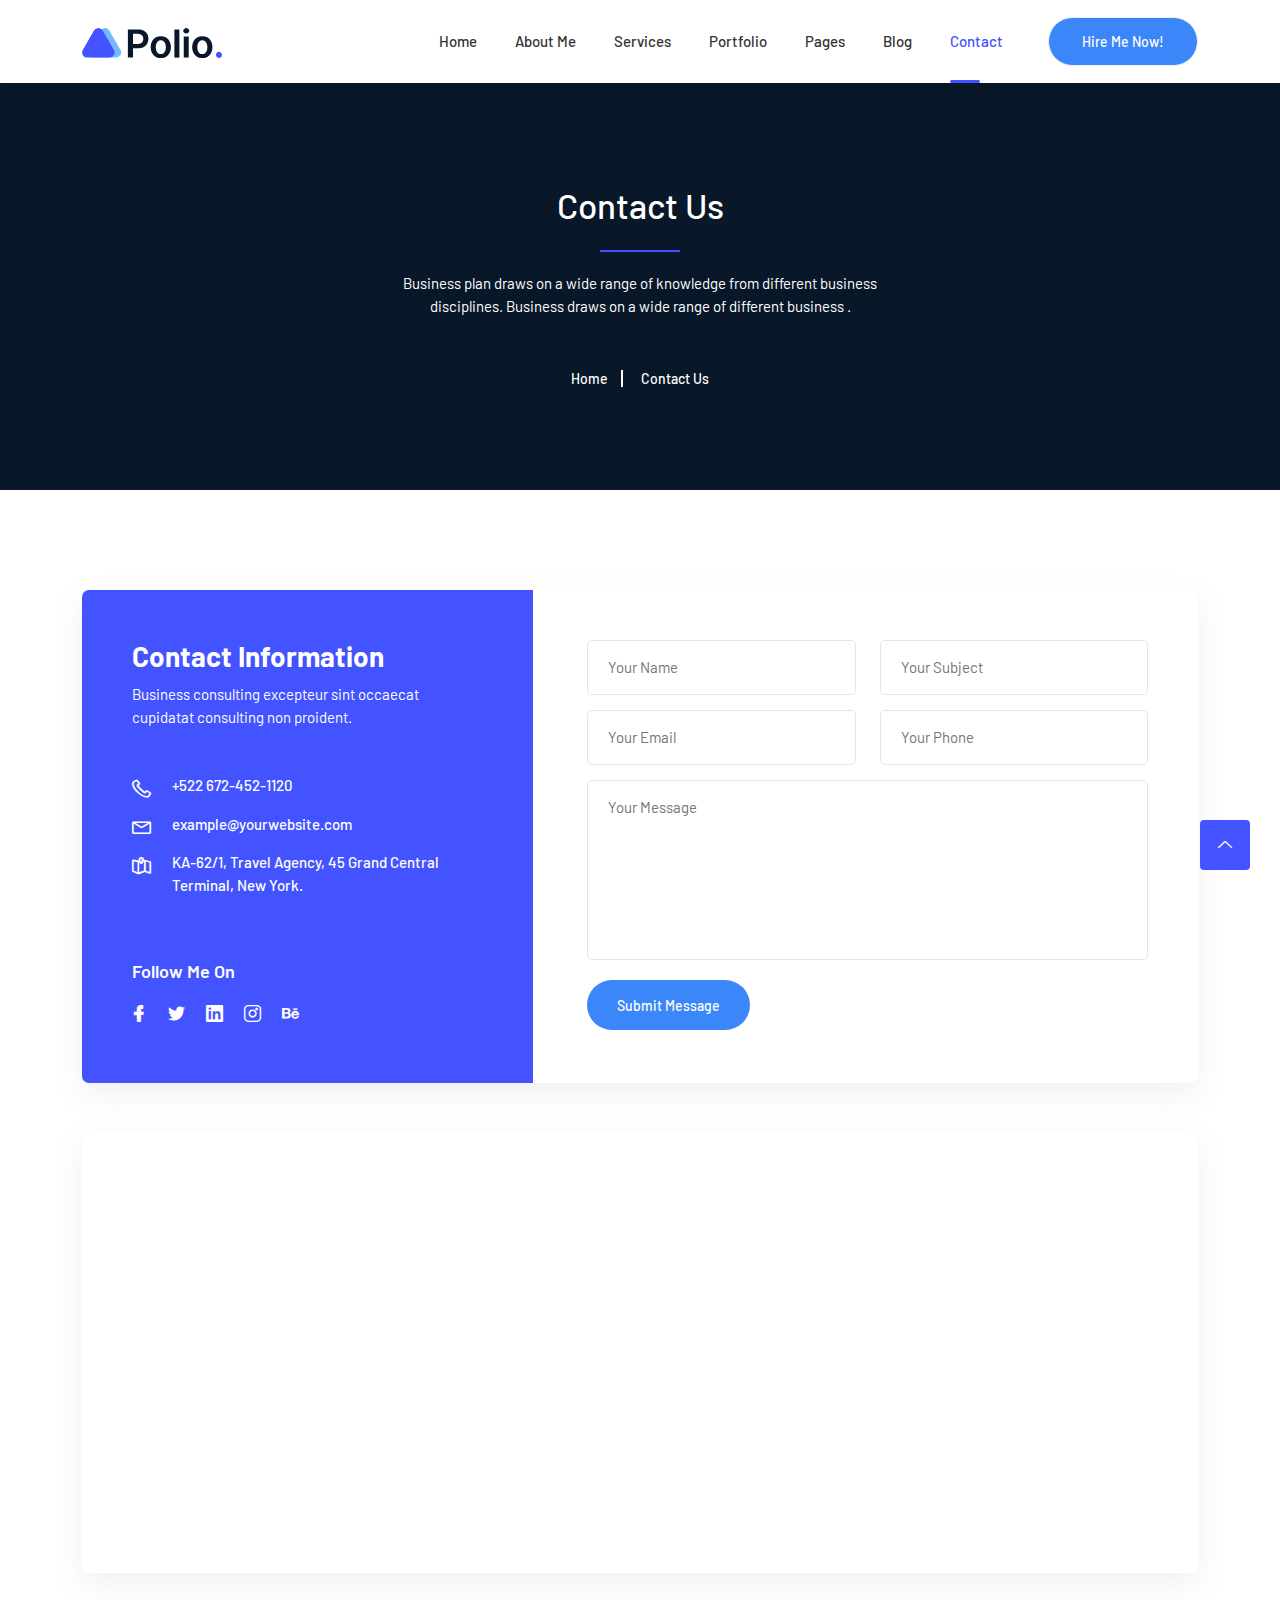
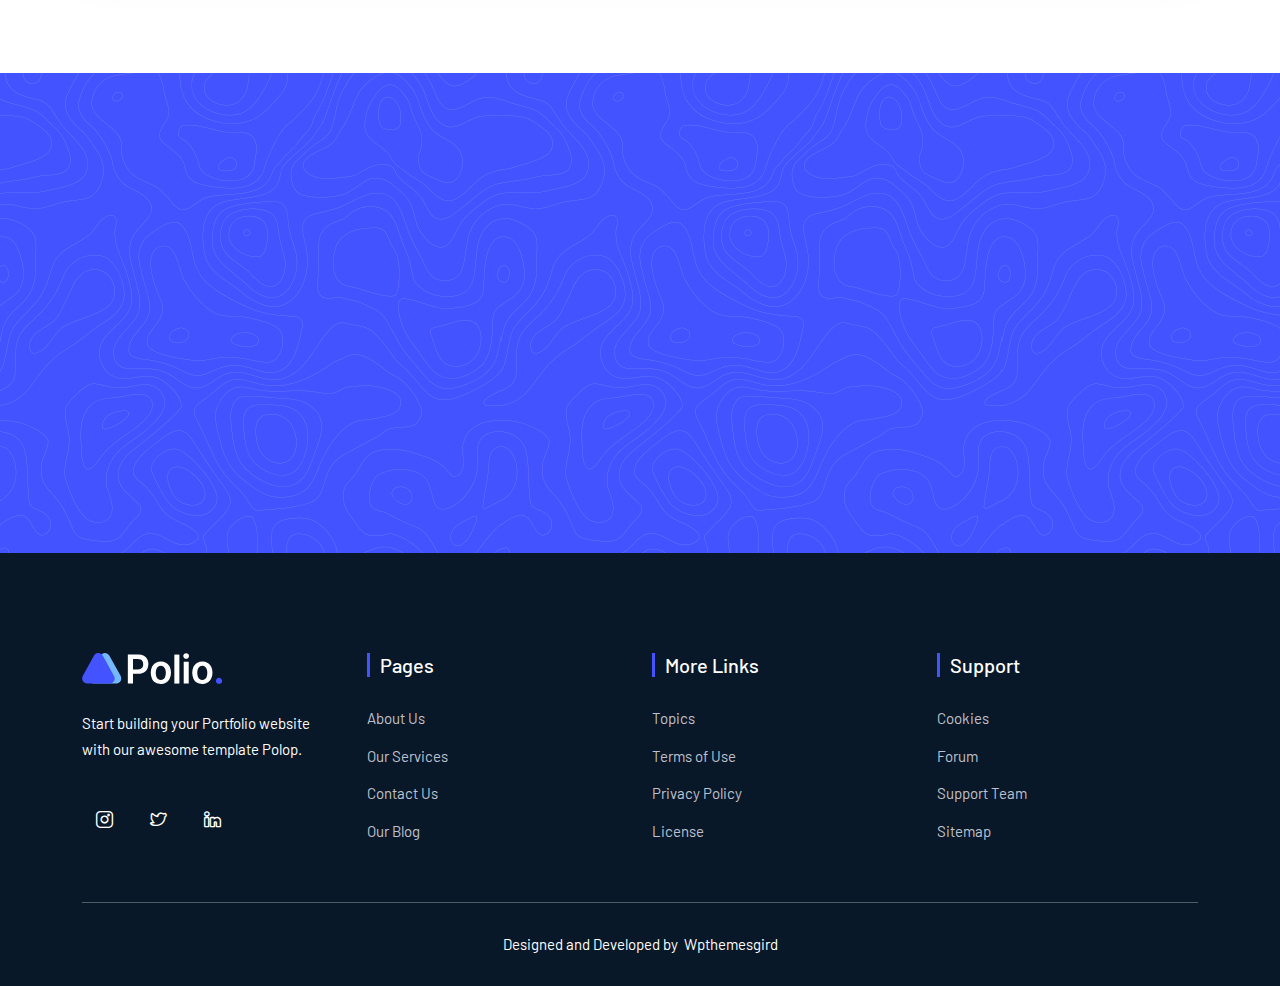
<file: contact.html>
<!DOCTYPE html>
<html class="no-js" lang="zxx">

<head>
    <meta charset="utf-8" />
    <meta http-equiv="x-ua-compatible" content="ie=edge" />
    <title>Polio - Personal Portfolio Bootstrap5 HTML Template.</title>
    <meta name="description" content="" />
    <meta name="viewport" content="width=device-width, initial-scale=1" />
    <link rel="shortcut icon" type="image/x-icon" href="assets/images/favicon.svg" />
    <!-- Place favicon.ico in the root directory -->

    <link
        href="https://fonts.googleapis.com/css2?family=Barlow:ital,wght@0,100;0,200;0,300;0,400;0,500;0,600;0,700;0,800;0,900;1,100;1,200;1,300;1,400;1,500;1,600;1,700;1,800;1,900&display=swap"
        rel="stylesheet">

    <!-- ========================= CSS here ========================= -->
    <link rel="stylesheet" href="assets/css/bootstrap.min.css" />
    <link rel="stylesheet" href="assets/css/LineIcons.2.0.css" />
    <link rel="stylesheet" href="assets/css/animate.css" />
    <link rel="stylesheet" href="assets/css/tiny-slider.css" />
    <link rel="stylesheet" href="assets/css/glightbox.min.css" />
    <link rel="stylesheet" href="assets/css/main.css" />

</head>

<body>
    <!--[if lte IE 9]>
      <p class="browserupgrade">
        You are using an <strong>outdated</strong> browser. Please
        <a href="https://browsehappy.com/">upgrade your browser</a> to improve
        your experience and security.
      </p>
    <![endif]-->

    <!-- Preloader -->
    <div class="preloader">
        <div class="preloader-inner">
            <div class="preloader-icon">
                <span></span>
                <span></span>
            </div>
        </div>
    </div>
    <!-- /End Preloader -->

    <!-- Start Header Area -->
    <header class="header">
        <div class="navbar-area">
            <div class="container">
                <div class="row align-items-center">
                    <div class="col-lg-12">
                        <nav class="navbar navbar-expand-lg">
                            <a class="navbar-brand logo" href="index.html">
                                <img class="logo1" src="assets/images/logo/logo.svg" alt="Logo" />
                            </a>
                            <button class="navbar-toggler" type="button" data-toggle="collapse"
                                data-target="#navbarSupportedContent" aria-controls="navbarSupportedContent"
                                aria-expanded="false" aria-label="Toggle navigation">
                                <span class="toggler-icon"></span>
                                <span class="toggler-icon"></span>
                                <span class="toggler-icon"></span>
                            </button>

                            <div class="collapse navbar-collapse sub-menu-bar" id="navbarSupportedContent">
                                <ul id="nav" class="navbar-nav ml-auto">
                                    <li class="nav-item">
                                        <a href="#hero-area">Home</a></li>
                                    <li class="nav-item">
                                        <a href="#about-me">About Me</a>
                                    </li>
                                    <li class="nav-item"><a href="#services">Services</a>
                                        <ul class="sub-menu">
                                            <li><a href="service-single.html">Service Details</a></li>
                                        </ul>
                                    </li>
                                    <li class="nav-item"><a href="#portfolio">Portfolio</a>
                                        <ul class="sub-menu">
                                            <li><a href="portfolio-single.html">Portfolio Details</a></li>
                                        </ul>
                                    </li>
                                    <li class="nav-item"><a href="#">Pages</a>
                                        <ul class="sub-menu">
                                            <li><a href="404.html">404 Error</a></li>
                                            <li><a href="mail-success.html">Mail Success</a></li>
                                        </ul>
                                    </li>
                                    <li class="nav-item"><a href="#blog">Blog</a>
                                        <ul class="sub-menu">
                                            <li><a href="blog-grid-sidebar.html">Blog Grid Sidebar</a></li>
                                            <li><a href="blog-single.html">Blog Single</a></li>
                                            <li><a href="blog-single-sidebar.html">Blog Single Sibebar</a></li>
                                        </ul>
                                    </li>
                                    <li class="nav-item"><a class="active" href="contact.html">Contact</a></li>
                                </ul>
                            </div>
                            <!-- navbar collapse -->
                            <div class="button">
                                <a href="contact.html" class="btn">Hire Me Now!</a>
                            </div>
                        </nav>
                        <!-- navbar -->
                    </div>
                </div>
                <!-- row -->
            </div>
            <!-- container -->
        </div>
        <!-- navbar area -->
    </header>
    <!-- End Header Area -->

    <!-- Start Breadcrumbs -->
    <div class="breadcrumbs">
        <div class="container">
            <div class="row">
                <div class="col-lg-8 offset-lg-2 col-12">
                    <div class="breadcrumbs-content">
                        <h1 class="page-title">Contact Us</h1>
                        <p>Business plan draws on a wide range of knowledge from different business<br> disciplines.
                            Business draws on a wide range of different business .</p>
                    </div>
                    <ul class="breadcrumb-nav">
                        <li><a href="index.html">Home</a></li>
                        <li>Contact Us</li>
                    </ul>
                </div>
            </div>
        </div>
    </div>
    <!-- End Breadcrumbs -->

    <!-- Start Contact Area -->
    <section id="contact-us" class="contact-us section">
        <div class="container">
            <div class="contact-head wow fadeInUp" data-wow-delay=".4s">
                <div class="row">
                    <div class="col-lg-5 col-12">
                        <div class="single-head">
                            <div class="contant-inner-title">
                                <h4>Contact Information</h4>
                                <p>Business consulting excepteur sint occaecat cupidatat consulting non proident.</p>
                            </div>
                            <div class="single-info">
                                <i class="lni lni-phone"></i>
                                <ul>
                                    <li>+522 672-452-1120</li>
                                </ul>
                            </div>
                            <div class="single-info">
                                <i class="lni lni-envelope"></i>
                                <ul>
                                    <li><a href="mailto:info@yourwebsite.com">example@yourwebsite.com</a></li>
                                </ul>
                            </div>
                            <div class="single-info">
                                <i class="lni lni-map"></i>
                                <ul>
                                    <li>KA-62/1, Travel Agency, 45 Grand Central Terminal, New York.</li>
                                </ul>
                            </div>
                            <div class="contact-social">
                                <h5>Follow Me On</h5>
                                <ul>
                                    <li>
                                        <a href="#">
                                            <span class="icon-1"><i class="lni lni-facebook-filled"></i></span>
                                            <span class="icon-2"><i class="lni lni-facebook-filled"></i></span>
                                        </a>
                                    </li>
                                    <li>
                                        <a href="#">
                                            <span class="icon-1"><i class="lni lni-twitter-original"></i></span>
                                            <span class="icon-2"><i class="lni lni-twitter-original"></i></span>
                                        </a>
                                    </li>
                                    <li>
                                        <a href="#">
                                            <span class="icon-1"><i class="lni lni-linkedin-original"></i></span>
                                            <span class="icon-2"><i class="lni lni-linkedin-original"></i></span>
                                        </a>
                                    </li>
                                    <li>
                                        <a href="#">
                                            <span class="icon-1"><i class="lni lni-instagram"></i></span>
                                            <span class="icon-2"><i class="lni lni-instagram"></i></span>
                                        </a>
                                    </li>
                                    <li>
                                        <a href="#">
                                            <span class="icon-1"><i class="lni lni-behance-original"></i></span>
                                            <span class="icon-2"><i class="lni lni-behance-original"></i></span>
                                        </a>
                                    </li>
                                </ul>
                            </div>
                        </div>
                    </div>
                    <div class="col-lg-7 col-12">
                        <div class="form-main">
                            <form class="form" method="post" action="assets/mail/mail.php">
                                <div class="row">
                                    <div class="col-lg-6 col-12">
                                        <div class="form-group">
                                            <input name="name" type="text" placeholder="Your Name" required="required">
                                        </div>
                                    </div>
                                    <div class="col-lg-6 col-12">
                                        <div class="form-group">
                                            <input name="subject" type="text" placeholder="Your Subject"
                                                required="required">
                                        </div>
                                    </div>
                                    <div class="col-lg-6 col-12">
                                        <div class="form-group">
                                            <input name="email" type="email" placeholder="Your Email"
                                                required="required">
                                        </div>
                                    </div>
                                    <div class="col-lg-6 col-12">
                                        <div class="form-group">
                                            <input name="phone" type="text" placeholder="Your Phone"
                                                required="required">
                                        </div>
                                    </div>
                                    <div class="col-12">
                                        <div class="form-group message">
                                            <textarea name="message" placeholder="Your Message"></textarea>
                                        </div>
                                    </div>
                                    <div class="col-12">
                                        <div class="form-group button">
                                            <button type="submit" class="btn ">Submit Message</button>
                                        </div>
                                    </div>
                                </div>
                            </form>
                        </div>
                    </div>
                </div>
            </div>
        </div>
    </section>
    <!--/ End Contact Area -->

    <!-- Start Google-map Area -->
    <div class="map-section">
        <div class="container">
            <div class="row">
                <div class="col-12">
                    <div class="map-container">
                        <div class="mapouter">
                            <div class="gmap_canvas"><iframe width="100%" height="400" id="gmap_canvas"
                                    src="https://maps.google.com/maps?q=bangladesh%20lakshmipur&t=&z=13&ie=UTF8&iwloc=&output=embed"
                                    frameborder="0" scrolling="no" marginheight="0" marginwidth="0"></iframe><a
                                    href="https://embedgooglemap.net/129/"></a></div>
                        </div>
                    </div>
                </div>
            </div>
        </div>
    </div>
    <!-- End Google-map Area -->

    <!-- Start Newsletter Area -->
    <section class="newsletter-area section">
        <div class="container">
            <div class="row ">
                <div class="col-lg-8 col-12">
                    <!-- Start Newsletter Form -->
                    <div class="subscribe-text wow fadeInLeft" data-wow-delay=".2s">
                        <h6>Sign up for Newsletter</h6>
                        <p class="">Sign Up and start using a free account <br> to see what it's all about.</p>
                        <form action="mail/mail.php" method="get" target="_blank" class="newsletter-inner">
                            <input name="EMAIL" placeholder="Your email address" class="common-input"
                                onfocus="this.placeholder = ''" onblur="this.placeholder = 'Your email address'"
                                required="" type="email">
                            <div class="button">
                                <button class="btn">Subscribe Now!</button>
                            </div>
                        </form>
                    </div>
                    <!-- End Newsletter Form -->
                </div>
                <div class="col-lg-4 col-12">
                    <div class="mini-call-action wow fadeInRight" data-wow-delay=".4s">
                        <h4>Don't hesitate to<br>
                            Contact me</h4>
                        <p>Lorem Ipsum is simply dummy text of the printing and typesetting industry.</p>
                        <div class="button">
                            <a href="#" class="btn">Get Started</a>
                        </div>
                    </div>
                </div>
            </div>
        </div>
    </section>
    <!-- /End Newsletter Area -->

    <!-- Start Footer Area -->
    <footer class="footer">
        <!-- Start Middle Top -->
        <div class="footer-middle">
            <div class="container">
                <div class="row">
                    <div class="col-lg-3 col-md-6 col-12">
                        <!-- Single Widget -->
                        <div class="f-about single-footer">
                            <div class="logo">
                                <a href="index.html"><img src="assets/images/logo/logo2.svg" alt="Logo"></a>
                            </div>
                            <p>Start building your Portfolio website with our awesome template Polop.</p>
                            <div class="footer-social">
                                <ul>
                                    <li><a href="#"><i class="lni lni-instagram"></i></a></li>
                                    <li><a href="#"><i class="lni lni-twitter"></i></a></li>
                                    <li><a href="#"><i class="lni lni-linkedin"></i></a></li>
                                </ul>
                            </div>
                        </div>
                        <!-- End Single Widget -->
                    </div>
                    <div class="col-lg-3 col-md-6 col-12">
                        <!-- Single Widget -->
                        <div class="single-footer f-link">
                            <h3>Pages</h3>
                            <ul>
                                <li><a href="#">About Us</a></li>
                                <li><a href="#">Our Services</a></li>
                                <li><a href="#">Contact Us</a></li>
                                <li><a href="#">Our Blog</a></li>
                            </ul>
                        </div>
                        <!-- End Single Widget -->
                    </div>
                    <div class="col-lg-3 col-md-6 col-12">
                        <!-- Single Widget -->
                        <div class="single-footer f-link">
                            <h3>More Links</h3>
                            <ul>
                                <li><a href="#">Topics</a></li>
                                <li><a href="#">Terms of Use</a></li>
                                <li><a href="#">Privacy Policy</a></li>
                                <li><a href="#">License</a></li>
                            </ul>
                        </div>
                        <!-- End Single Widget -->
                    </div>
                    <div class="col-lg-3 col-md-6 col-12">
                        <!-- Single Widget -->
                        <div class="single-footer f-link">
                            <h3>Support</h3>
                            <ul>
                                <li><a href="#">Cookies</a></li>
                                <li><a href="#">Forum</a></li>
                                <li><a href="#">Support Team</a></li>
                                <li><a href="#">Sitemap</a></li>
                            </ul>
                        </div>
                        <!-- End Single Widget -->
                    </div>
                </div>
            </div>
        </div>
        <!--/ End Footer Middle -->
        <!-- Start Footer Bottom -->
        <div class="footer-bottom">
            <div class="container">
                <div class="inner">
                    <div class="row">
                        <div class="col-12">
                            <div class="left">
                                <p>Designed and Developed by<a href="https://wpthemesgrid.com/" rel="nofollow"
                                        target="_blank">Wpthemesgird</a></p>
                            </div>
                        </div>
                    </div>
                </div>
            </div>
        </div>
        <!-- End Footer Middle -->
    </footer>
    <!--/ End Footer Area -->

    <!-- ========================= scroll-top ========================= -->
    <a href="#" class="scroll-top btn-hover">
        <i class="lni lni-chevron-up"></i>
    </a>

    <!-- ========================= JS here ========================= -->
    <script src="assets/js/bootstrap.min.js"></script>
    <script src="assets/js/count-up.min.js"></script>
    <script src="assets/js/wow.min.js"></script>
    <script src="assets/js/tiny-slider.js"></script>
    <script src="assets/js/glightbox.min.js"></script>
    <script src="assets/js/imagesloaded.min.js"></script>
    <script src="assets/js/isotope.min.js"></script>
    <script src="assets/js/main.js"></script>
</body>

</html>
</file>
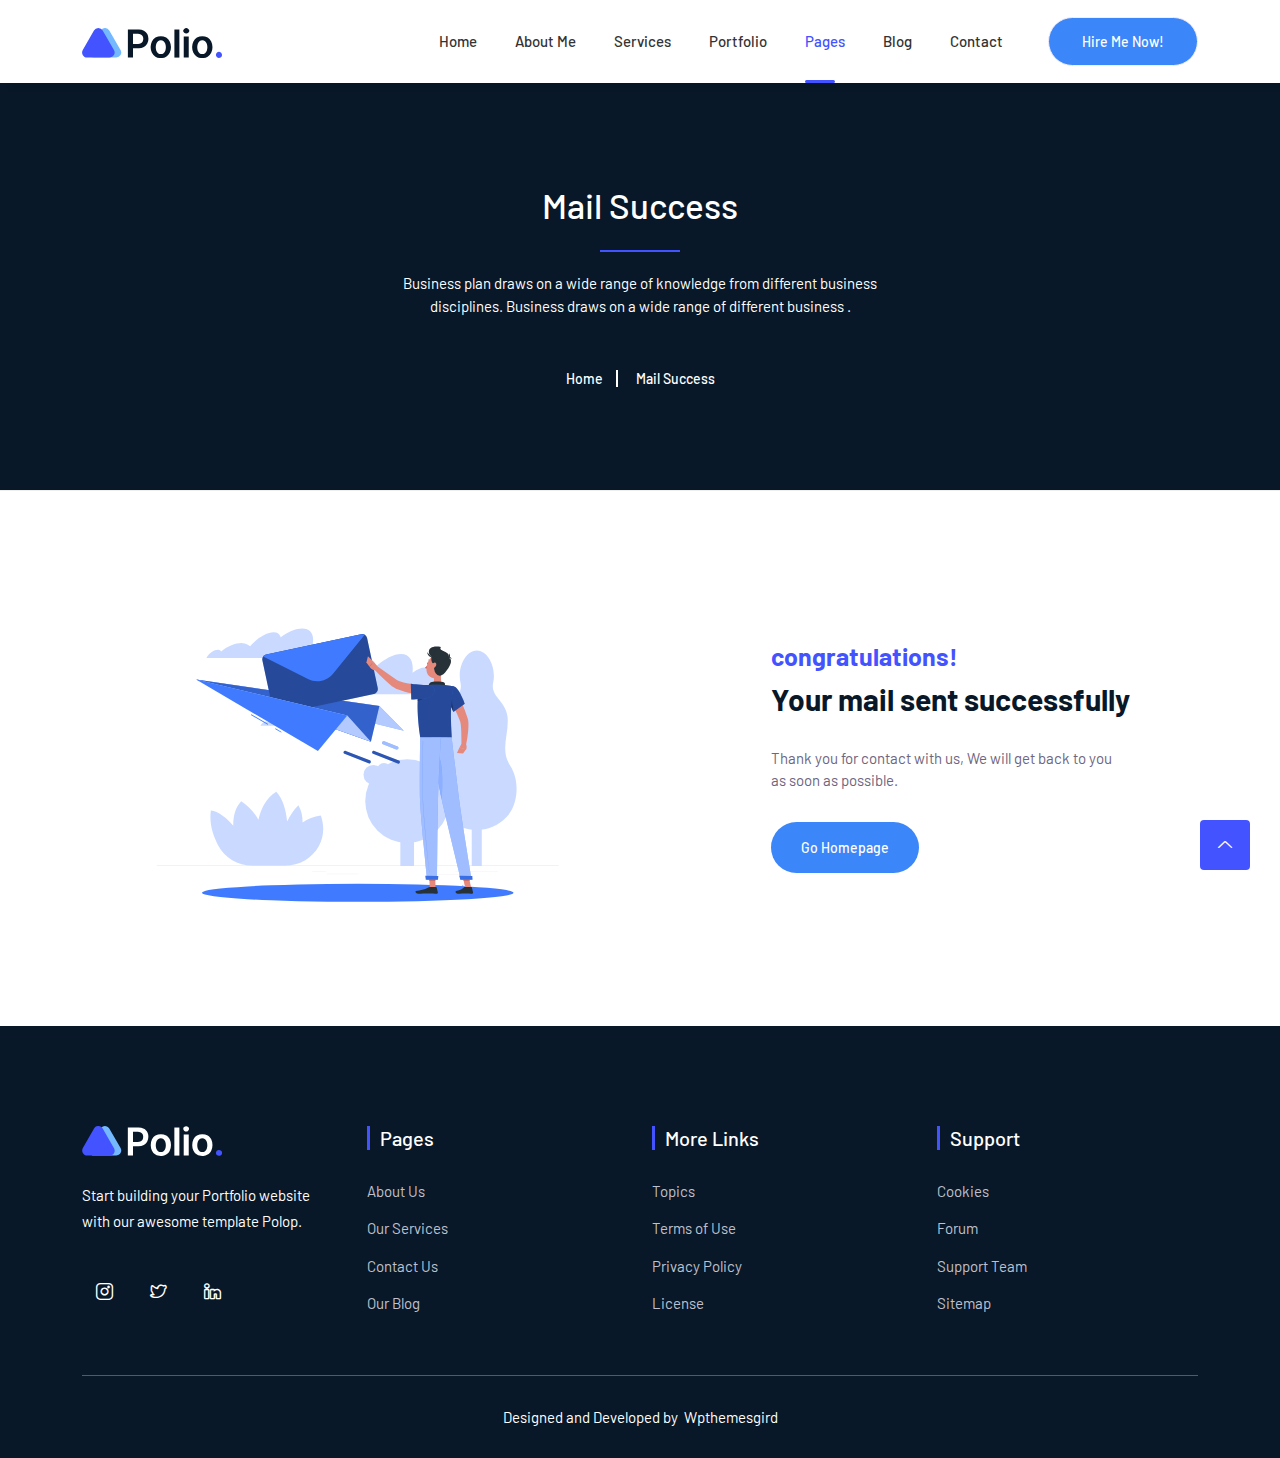
<file: mail-success.html>
<!DOCTYPE html>
<html class="no-js" lang="zxx">

<head>
    <meta charset="utf-8" />
    <meta http-equiv="x-ua-compatible" content="ie=edge" />
    <title>Polio - Personal Portfolio Bootstrap5 HTML Template.</title>
    <meta name="description" content="" />
    <meta name="viewport" content="width=device-width, initial-scale=1" />
    <link rel="shortcut icon" type="image/x-icon" href="assets/images/favicon.svg" />
    <!-- Place favicon.ico in the root directory -->

    <link
        href="https://fonts.googleapis.com/css2?family=Barlow:ital,wght@0,100;0,200;0,300;0,400;0,500;0,600;0,700;0,800;0,900;1,100;1,200;1,300;1,400;1,500;1,600;1,700;1,800;1,900&display=swap"
        rel="stylesheet">

    <!-- ========================= CSS here ========================= -->
    <link rel="stylesheet" href="assets/css/bootstrap.min.css" />
    <link rel="stylesheet" href="assets/css/LineIcons.2.0.css" />
    <link rel="stylesheet" href="assets/css/animate.css" />
    <link rel="stylesheet" href="assets/css/tiny-slider.css" />
    <link rel="stylesheet" href="assets/css/glightbox.min.css" />
    <link rel="stylesheet" href="assets/css/main.css" />

</head>

<body>
    <!--[if lte IE 9]>
      <p class="browserupgrade">
        You are using an <strong>outdated</strong> browser. Please
        <a href="https://browsehappy.com/">upgrade your browser</a> to improve
        your experience and security.
      </p>
    <![endif]-->

    <!-- Preloader -->
    <div class="preloader">
        <div class="preloader-inner">
            <div class="preloader-icon">
                <span></span>
                <span></span>
            </div>
        </div>
    </div>
    <!-- /End Preloader -->

    <!-- Start Header Area -->
    <header class="header">
        <div class="navbar-area">
            <div class="container">
                <div class="row align-items-center">
                    <div class="col-lg-12">
                        <nav class="navbar navbar-expand-lg">
                            <a class="navbar-brand logo" href="index.html">
                                <img class="logo1" src="assets/images/logo/logo.svg" alt="Logo" />
                            </a>
                            <button class="navbar-toggler" type="button" data-toggle="collapse"
                                data-target="#navbarSupportedContent" aria-controls="navbarSupportedContent"
                                aria-expanded="false" aria-label="Toggle navigation">
                                <span class="toggler-icon"></span>
                                <span class="toggler-icon"></span>
                                <span class="toggler-icon"></span>
                            </button>

                            <div class="collapse navbar-collapse sub-menu-bar" id="navbarSupportedContent">
                                <ul id="nav" class="navbar-nav ml-auto">
                                    <li class="nav-item">
                                        <a href="#hero-area">Home</a></li>
                                    <li class="nav-item">
                                        <a href="#about-me">About Me</a>
                                    </li>
                                    <li class="nav-item"><a href="#services">Services</a>
                                        <ul class="sub-menu">
                                            <li><a href="service-single.html">Service Details</a></li>
                                        </ul>
                                    </li>
                                    <li class="nav-item"><a href="#portfolio">Portfolio</a>
                                        <ul class="sub-menu">
                                            <li><a href="portfolio-single.html">Portfolio Details</a></li>
                                        </ul>
                                    </li>
                                    <li class="nav-item"><a class="active" href="#">Pages</a>
                                        <ul class="sub-menu">
                                            <li><a href="404.html">404 Error</a></li>
                                            <li><a class="active" href="mail-success.html">Mail Success</a></li>
                                        </ul>
                                    </li>
                                    <li class="nav-item"><a href="#blog">Blog</a>
                                        <ul class="sub-menu">
                                            <li><a href="blog-grid-sidebar.html">Blog Grid Sidebar</a></li>
                                            <li><a href="blog-single.html">Blog Single</a></li>
                                            <li><a href="blog-single-sidebar.html">Blog Single Sibebar</a></li>
                                        </ul>
                                    </li>
                                    <li class="nav-item"><a href="contact.html">Contact</a></li>
                                </ul>
                            </div>
                            <!-- navbar collapse -->
                            <div class="button">
                                <a href="contact.html" class="btn">Hire Me Now!</a>
                            </div>
                        </nav>
                        <!-- navbar -->
                    </div>
                </div>
                <!-- row -->
            </div>
            <!-- container -->
        </div>
        <!-- navbar area -->
    </header>
    <!-- End Header Area -->

    <!-- Start Breadcrumbs -->
    <div class="breadcrumbs">
        <div class="container">
            <div class="row">
                <div class="col-lg-8 offset-lg-2 col-12">
                    <div class="breadcrumbs-content">
                        <h1 class="page-title">Mail Success</h1>
                        <p>Business plan draws on a wide range of knowledge from different business<br> disciplines.
                            Business draws on a wide range of different business .</p>
                    </div>
                    <ul class="breadcrumb-nav">
                        <li><a href="index.html">Home</a></li>
                        <li>Mail Success</li>
                    </ul>
                </div>
            </div>
        </div>
    </div>
    <!-- End Breadcrumbs -->

    <!-- Start Mail Success Area -->
    <section class="mail-success section">
        <div class="container">
            <div class="row">
                <div class="col-lg-6 col-12">
                    <!-- Mail Success Image -->
                    <div class="success-image">
                        <img src="assets/images/mail-success.svg" alt="#">
                    </div>
                    <!--/ End Error Image -->
                </div>
                <div class="col-lg-6 col-12">
                    <!-- Success Text -->
                    <div class="siccess-text">
                        <h2><span>congratulations!</span>Your mail sent successfully</h2>
                        <p>Thank you for contact with us, We will get back to you <br> as soon as possible.</p>
                        <div class="button">
                            <a href="index.html" class="btn">Go Homepage</a>
                        </div>
                    </div>
                    <!--/ End Success Text -->
                </div>
            </div>
        </div>
    </section>
    <!-- End Mail Success Area-->

    <!-- Start Footer Area -->
    <footer class="footer">
        <!-- Start Middle Top -->
        <div class="footer-middle">
            <div class="container">
                <div class="row">
                    <div class="col-lg-3 col-md-6 col-12">
                        <!-- Single Widget -->
                        <div class="f-about single-footer">
                            <div class="logo">
                                <a href="index.html"><img src="assets/images/logo/logo2.svg" alt="Logo"></a>
                            </div>
                            <p>Start building your Portfolio website with our awesome template Polop.</p>
                            <div class="footer-social">
                                <ul>
                                    <li><a href="#"><i class="lni lni-instagram"></i></a></li>
                                    <li><a href="#"><i class="lni lni-twitter"></i></a></li>
                                    <li><a href="#"><i class="lni lni-linkedin"></i></a></li>
                                </ul>
                            </div>
                        </div>
                        <!-- End Single Widget -->
                    </div>
                    <div class="col-lg-3 col-md-6 col-12">
                        <!-- Single Widget -->
                        <div class="single-footer f-link">
                            <h3>Pages</h3>
                            <ul>
                                <li><a href="#">About Us</a></li>
                                <li><a href="#">Our Services</a></li>
                                <li><a href="#">Contact Us</a></li>
                                <li><a href="#">Our Blog</a></li>
                            </ul>
                        </div>
                        <!-- End Single Widget -->
                    </div>
                    <div class="col-lg-3 col-md-6 col-12">
                        <!-- Single Widget -->
                        <div class="single-footer f-link">
                            <h3>More Links</h3>
                            <ul>
                                <li><a href="#">Topics</a></li>
                                <li><a href="#">Terms of Use</a></li>
                                <li><a href="#">Privacy Policy</a></li>
                                <li><a href="#">License</a></li>
                            </ul>
                        </div>
                        <!-- End Single Widget -->
                    </div>
                    <div class="col-lg-3 col-md-6 col-12">
                        <!-- Single Widget -->
                        <div class="single-footer f-link">
                            <h3>Support</h3>
                            <ul>
                                <li><a href="#">Cookies</a></li>
                                <li><a href="#">Forum</a></li>
                                <li><a href="#">Support Team</a></li>
                                <li><a href="#">Sitemap</a></li>
                            </ul>
                        </div>
                        <!-- End Single Widget -->
                    </div>
                </div>
            </div>
        </div>
        <!--/ End Footer Middle -->
        <!-- Start Footer Bottom -->
        <div class="footer-bottom">
            <div class="container">
                <div class="inner">
                    <div class="row">
                        <div class="col-12">
                            <div class="left">
                                <p>Designed and Developed by<a href="https://wpthemesgrid.com/" rel="nofollow"
                                        target="_blank">Wpthemesgird</a></p>
                            </div>
                        </div>
                    </div>
                </div>
            </div>
        </div>
        <!-- End Footer Middle -->
    </footer>
    <!--/ End Footer Area -->

    <!-- ========================= scroll-top ========================= -->
    <a href="#" class="scroll-top btn-hover">
        <i class="lni lni-chevron-up"></i>
    </a>

    <!-- ========================= JS here ========================= -->
    <script src="assets/js/bootstrap.min.js"></script>
    <script src="assets/js/count-up.min.js"></script>
    <script src="assets/js/wow.min.js"></script>
    <script src="assets/js/tiny-slider.js"></script>
    <script src="assets/js/glightbox.min.js"></script>
    <script src="assets/js/imagesloaded.min.js"></script>
    <script src="assets/js/isotope.min.js"></script>
    <script src="assets/js/main.js"></script>
</body>

</html>
</file>
<file: assets/css/tiny-slider.css>
.tns-outer{padding:0!important}.tns-outer [hidden]{display:none!important}.tns-outer [aria-controls],.tns-outer [data-action]{cursor:pointer}.tns-slider{-webkit-transition:all 0s;-moz-transition:all 0s;transition:all 0s}.tns-slider>.tns-item{-webkit-box-sizing:border-box;-moz-box-sizing:border-box;box-sizing:border-box}.tns-horizontal.tns-subpixel{white-space:nowrap}.tns-horizontal.tns-subpixel>.tns-item{display:inline-block;vertical-align:top;white-space:normal}.tns-horizontal.tns-no-subpixel:after{content:'';display:table;clear:both}.tns-horizontal.tns-no-subpixel>.tns-item{float:left}.tns-horizontal.tns-carousel.tns-no-subpixel>.tns-item{margin-right:-100%}.tns-no-calc{position:relative;left:0}.tns-gallery{position:relative;left:0;min-height:1px}.tns-gallery>.tns-item{position:absolute;left:-100%;-webkit-transition:transform 0s,opacity 0s;-moz-transition:transform 0s,opacity 0s;transition:transform 0s,opacity 0s}.tns-gallery>.tns-slide-active{position:relative;left:auto!important}.tns-gallery>.tns-moving{-webkit-transition:all .25s;-moz-transition:all .25s;transition:all .25s}.tns-autowidth{display:inline-block}.tns-lazy-img{-webkit-transition:opacity .6s;-moz-transition:opacity .6s;transition:opacity .6s;opacity:.6}.tns-lazy-img.tns-complete{opacity:1}.tns-ah{-webkit-transition:height 0s;-moz-transition:height 0s;transition:height 0s}.tns-ovh{overflow:hidden}.tns-visually-hidden{position:absolute;left:-10000em}.tns-transparent{opacity:0;visibility:hidden}.tns-fadeIn{opacity:1;filter:alpha(opacity=100);z-index:0}.tns-normal,.tns-fadeOut{opacity:0;filter:alpha(opacity=0);z-index:-1}.tns-vpfix{white-space:nowrap}.tns-vpfix>div,.tns-vpfix>li{display:inline-block}.tns-t-subp2{margin:0 auto;width:310px;position:relative;height:10px;overflow:hidden}.tns-t-ct{width:2333.3333333%;width:-webkit-calc(100% * 70/3);width:-moz-calc(100% * 70/3);width:calc(100% * 70/3);position:absolute;right:0}.tns-t-ct:after{content:'';display:table;clear:both}.tns-t-ct>div{width:1.4285714%;width:-webkit-calc(100%/70);width:-moz-calc(100%/70);width:calc(100%/70);height:10px;float:left}
</file>
<file: assets/css/clau.css>
.acceder {
    width: 200px !important;
}

.logoclave {
    width: 170px;
}

.overflow {
    overflow: hidden;
}

.bg-galleta {
    background-color: #f6f9fc !important;
}

.cl-icono {
    width: 70px;
}

.top-110 {
    top: 110px;
}

.right-40 {
    right: 40px;
}
.color-furia{
    color: #313c47;
}
.fw-500{
    font-weight: 500;
}
.h-430{
    height: 430px !important;
}

#cpechsm {
    padding-top: 50px;
    padding-bottom: 50px;
    position: relative;
}

.me-20 {
    margin-right: 20px;
}

.ms-20 {
    margin-left: 20px;
}

.btn-componente {
    width: 266px !important;
}

.r-0 {
    right: 0px !important;
    position: absolute;
    top: 0px;
}
.end-0{
    right:0% !important ;
    
}
.top-50{
    top:50% !important ;
    
}
.top-135{
    top: 135px !important;;
}
.right--25{
    right: -25px !important;
}

.header .button-mobile .btn {
    color: #fff;
    padding: 12px 25px;
    display: none;
    overflow: hidden;
    position: relative;
    z-index: 2;
    background: #3b86f8;
    border: 1px solid #F4EEFB;
    font-size: 14px;
    font-weight: 500;
    box-shadow: none;
    padding: 13px 10px;
    transition: 0.5s;
    border-radius: 50px;
    margin-left: 38px;
  }
  
  .header .button-mobile .btn:hover {
    color: #fff;
    background-color: #081828;
    border-color: transparent;
  }

  @media screen and (max-width: 991px) {
    .header .button-mobile .btn {
        display: inline-block;
    }
}


@media screen and (max-width: 800px) {
    .dis-none {
        display: none;
    }
}

@media all and (max-width: 767px) {
    .hero-content {
        margin-top: 100px;
    }
}
</file>
<file: assets/css/main.css>
/* ===========================
Index Of css

01. Veriables CSS
02. Normalize CSS
03. Header CSS
04. Hero CSS
05. Service CSS
06. About CSS
07. Portfolio CSS
08. Team CSS
09. Testimonial CSS
10. Pricing CSS
11. Intro Video CSS
12. Faq CSS
13. Blog CSS
14. Newsletter CSS
15. Clients CSS
16. Footer CSS
17. Responsive CSS
19. Screenshorts CSS
20. Contact CSS
21. 404 Error CSS
22. Mail Success CSS

========================== */
/*======================================
    Variables
========================================*/
/*======================================
    Normalize CSS
========================================*/
@import url("https://fonts.googleapis.com/css2?family=Spartan:wght@100;200;300;400;500;600;700;800;900&display=swap");

html {
  scroll-behavior: smooth;
}

body {
  font-family: "Barlow", sans-serif;
  font-weight: normal;
  font-style: normal;
  color: #6e657e;
  overflow-x: hidden;
  font-size: 15px;
}

p {
  margin: 0;
  padding: 0;
}

* {
  margin: 0;
  padding: 0;
}

.navbar-toggler:focus,
a:focus,
input:focus,
textarea:focus,
button:focus,
.btn:focus,
.btn.focus,
.btn:not(:disabled):not(.disabled).active,
.btn:not(:disabled):not(.disabled):active {
  text-decoration: none;
  outline: none;
}

span,
a {
  display: inline-block;
  text-decoration: none;
  transition: all 0.4s ease;
  -webkit-transition: all 0.4s ease;
  -moz-transition: all 0.4s ease;
}

audio,
canvas,
iframe,
img,
svg,
video {
  vertical-align: middle;
}

h1,
h2,
h3,
h4,
h5,
h6 {
  font-weight: 600;
  margin: 0px;
  color: #081828;
}

h1 a,
h2 a,
h3 a,
h4 a,
h5 a,
h6 a {
  color: inherit;
}

h1 {
  font-size: 50px;
}

h2 {
  font-size: 40px;
}

h3 {
  font-size: 30px;
}

h4 {
  font-size: 25px;
}

h5 {
  font-size: 20px;
}

h6 {
  font-size: 16px;
}

ul,
ol {
  margin: 0px;
  padding: 0px;
  list-style-type: none;
}

.h-120 {
  height: 120px;
}

.mt-5 {
  margin-top: 5px;
}

.mt-10 {
  margin-top: 10px;
}

.mt-15 {
  margin-top: 15px;
}

.mt-20 {
  margin-top: 20px;
}

.mt-25 {
  margin-top: 25px;
}

.mt-30 {
  margin-top: 30px;
}

.mt-35 {
  margin-top: 35px;
}

.mt-40 {
  margin-top: 40px;
}

.mt-45 {
  margin-top: 45px;
}

.mt-50 {
  margin-top: 50px;
}

.mt-55 {
  margin-top: 55px;
}

.mt-60 {
  margin-top: 60px;
}

.mt-65 {
  margin-top: 65px;
}

.mt-70 {
  margin-top: 70px;
}

.mt-75 {
  margin-top: 75px;
}

.mt-80 {
  margin-top: 80px;
}

.mt-85 {
  margin-top: 85px;
}

.mt-90 {
  margin-top: 90px;
}

.mt-95 {
  margin-top: 95px;
}

.mt-100 {
  margin-top: 100px;
}

.mt-105 {
  margin-top: 105px;
}

.mt-110 {
  margin-top: 110px;
}

.mt-115 {
  margin-top: 115px;
}

.mt-120 {
  margin-top: 120px;
}

.mt-125 {
  margin-top: 125px;
}

.mt-130 {
  margin-top: 130px;
}

.mt-135 {
  margin-top: 135px;
}

.mt-140 {
  margin-top: 140px;
}

.mt-145 {
  margin-top: 145px;
}

.mt-150 {
  margin-top: 150px;
}

.mt-155 {
  margin-top: 155px;
}

.mt-160 {
  margin-top: 160px;
}

.mt-165 {
  margin-top: 165px;
}

.mt-170 {
  margin-top: 170px;
}

.mt-175 {
  margin-top: 175px;
}

.mt-180 {
  margin-top: 180px;
}

.mt-185 {
  margin-top: 185px;
}

.mt-190 {
  margin-top: 190px;
}

.mt-195 {
  margin-top: 195px;
}

.mt-200 {
  margin-top: 200px;
}

.mt-205 {
  margin-top: 205px;
}

.mt-210 {
  margin-top: 210px;
}

.mt-215 {
  margin-top: 215px;
}

.mt-220 {
  margin-top: 220px;
}

.mt-225 {
  margin-top: 225px;
}

.mb-5 {
  margin-bottom: 5px;
}

.mb-10 {
  margin-bottom: 10px;
}

.mb-15 {
  margin-bottom: 15px;
}

.mb-20 {
  margin-bottom: 20px;
}

.mb-25 {
  margin-bottom: 25px;
}

.mb-30 {
  margin-bottom: 30px;
}

.mb-35 {
  margin-bottom: 35px;
}

.mb-40 {
  margin-bottom: 40px;
}

.mb-45 {
  margin-bottom: 45px;
}

.mb-50 {
  margin-bottom: 50px;
}

.mb-55 {
  margin-bottom: 55px;
}

.mb-60 {
  margin-bottom: 60px;
}

.mb-65 {
  margin-bottom: 65px;
}

.mb-70 {
  margin-bottom: 70px;
}

.mb-75 {
  margin-bottom: 75px;
}

.mb-80 {
  margin-bottom: 80px;
}

.mb-85 {
  margin-bottom: 85px;
}

.mb-90 {
  margin-bottom: 90px;
}

.mb-95 {
  margin-bottom: 95px;
}

.mb-100 {
  margin-bottom: 100px;
}

.mb-105 {
  margin-bottom: 105px;
}

.mb-110 {
  margin-bottom: 110px;
}

.mb-115 {
  margin-bottom: 115px;
}

.mb-120 {
  margin-bottom: 120px;
}

.mb-125 {
  margin-bottom: 125px;
}

.mb-130 {
  margin-bottom: 130px;
}

.mb-135 {
  margin-bottom: 135px;
}

.mb-140 {
  margin-bottom: 140px;
}

.mb-145 {
  margin-bottom: 145px;
}

.mb-150 {
  margin-bottom: 150px;
}

.mb-155 {
  margin-bottom: 155px;
}

.mb-160 {
  margin-bottom: 160px;
}

.mb-165 {
  margin-bottom: 165px;
}

.mb-170 {
  margin-bottom: 170px;
}

.mb-175 {
  margin-bottom: 175px;
}

.mb-180 {
  margin-bottom: 180px;
}

.mb-185 {
  margin-bottom: 185px;
}

.mb-190 {
  margin-bottom: 190px;
}

.mb-195 {
  margin-bottom: 195px;
}

.mb-200 {
  margin-bottom: 200px;
}

.mb-205 {
  margin-bottom: 205px;
}

.mb-210 {
  margin-bottom: 210px;
}

.mb-215 {
  margin-bottom: 215px;
}

.mb-220 {
  margin-bottom: 220px;
}

.mb-225 {
  margin-bottom: 225px;
}

.pt-5 {
  padding-top: 5px;
}

.pt-10 {
  padding-top: 10px;
}

.pt-15 {
  padding-top: 15px;
}

.pt-20 {
  padding-top: 20px;
}

.pt-25 {
  padding-top: 25px;
}

.pt-30 {
  padding-top: 30px;
}

.pt-35 {
  padding-top: 35px;
}

.pt-40 {
  padding-top: 40px;
}

.pt-45 {
  padding-top: 45px;
}

.pt-50 {
  padding-top: 50px;
}

.pt-55 {
  padding-top: 55px;
}

.pt-60 {
  padding-top: 60px;
}

.pt-65 {
  padding-top: 65px;
}

.pt-70 {
  padding-top: 70px;
}

.pt-75 {
  padding-top: 75px;
}

.pt-80 {
  padding-top: 80px;
}

.pt-85 {
  padding-top: 85px;
}

.pt-90 {
  padding-top: 90px;
}

.pt-95 {
  padding-top: 95px;
}

.pt-100 {
  padding-top: 100px;
}

.pt-105 {
  padding-top: 105px;
}

.pt-110 {
  padding-top: 110px;
}

.pt-115 {
  padding-top: 115px;
}

.pt-120 {
  padding-top: 120px;
}

.pt-125 {
  padding-top: 125px;
}

.pt-130 {
  padding-top: 130px;
}

.pt-135 {
  padding-top: 135px;
}

.pt-140 {
  padding-top: 140px;
}

.pt-145 {
  padding-top: 145px;
}

.pt-150 {
  padding-top: 150px;
}

.pt-155 {
  padding-top: 155px;
}

.pt-160 {
  padding-top: 160px;
}

.pt-165 {
  padding-top: 165px;
}

.pt-170 {
  padding-top: 170px;
}

.pt-175 {
  padding-top: 175px;
}

.pt-180 {
  padding-top: 180px;
}

.pt-185 {
  padding-top: 185px;
}

.pt-190 {
  padding-top: 190px;
}

.pt-195 {
  padding-top: 195px;
}

.pt-200 {
  padding-top: 200px;
}

.pt-205 {
  padding-top: 205px;
}

.pt-210 {
  padding-top: 210px;
}

.pt-215 {
  padding-top: 215px;
}

.pt-220 {
  padding-top: 220px;
}

.pt-225 {
  padding-top: 225px;
}

.pb-5 {
  padding-bottom: 5px;
}

.pb-10 {
  padding-bottom: 10px;
}

.pb-15 {
  padding-bottom: 15px;
}

.pb-20 {
  padding-bottom: 20px;
}

.pb-25 {
  padding-bottom: 25px;
}

.pb-30 {
  padding-bottom: 30px;
}

.pb-35 {
  padding-bottom: 35px;
}

.pb-40 {
  padding-bottom: 40px;
}

.pb-45 {
  padding-bottom: 45px;
}

.pb-50 {
  padding-bottom: 50px;
}

.pb-55 {
  padding-bottom: 55px;
}

.pb-60 {
  padding-bottom: 60px;
}

.pb-65 {
  padding-bottom: 65px;
}

.pb-70 {
  padding-bottom: 70px;
}

.pb-75 {
  padding-bottom: 75px;
}

.pb-80 {
  padding-bottom: 80px;
}

.pb-85 {
  padding-bottom: 85px;
}

.pb-90 {
  padding-bottom: 90px;
}

.pb-95 {
  padding-bottom: 95px;
}

.pb-100 {
  padding-bottom: 100px;
}

.pb-105 {
  padding-bottom: 105px;
}

.pb-110 {
  padding-bottom: 110px;
}

.pb-115 {
  padding-bottom: 115px;
}

.pb-120 {
  padding-bottom: 120px;
}

.pb-125 {
  padding-bottom: 125px;
}

.pb-130 {
  padding-bottom: 130px;
}

.pb-135 {
  padding-bottom: 135px;
}

.pb-140 {
  padding-bottom: 140px;
}

.pb-145 {
  padding-bottom: 145px;
}

.pb-150 {
  padding-bottom: 150px;
}

.pb-155 {
  padding-bottom: 155px;
}

.pb-160 {
  padding-bottom: 160px;
}

.pb-165 {
  padding-bottom: 165px;
}

.pb-170 {
  padding-bottom: 170px;
}

.pb-175 {
  padding-bottom: 175px;
}

.pb-180 {
  padding-bottom: 180px;
}

.pb-185 {
  padding-bottom: 185px;
}

.pb-190 {
  padding-bottom: 190px;
}

.pb-195 {
  padding-bottom: 195px;
}

.pb-200 {
  padding-bottom: 200px;
}

.pb-205 {
  padding-bottom: 205px;
}

.pb-210 {
  padding-bottom: 210px;
}

.pb-215 {
  padding-bottom: 215px;
}

.pb-220 {
  padding-bottom: 220px;
}

.pb-225 {
  padding-bottom: 225px;
}

.img-bg {
  background-position: center center;
  background-size: cover;
  background-repeat: no-repeat;
  width: 100%;
  height: 100%;
}

@media only screen and (min-width: 480px) and (max-width: 767px) {
  .container {
    width: 450px;
  }
}

/* Bread Crumbs */
.breadcrumbs {
  background-color: #081828;
  position: relative;
  padding: 100px 0;
  padding-top: 180px;
}

.breadcrumbs .breadcrumbs-content {
  position: relative;
  text-align: center;
}

.breadcrumbs .breadcrumbs-content p {
  color: #fff;
  font-size: 15px;
  margin-top: 20px;
}

.breadcrumbs .breadcrumbs-content .page-title {
  font-size: 35px;
  color: #fff;
  font-weight: 500;
  position: relative;
  padding-bottom: 22px;
  line-height: 50px;
}

.breadcrumbs .breadcrumbs-content .page-title:before {
  position: absolute;
  content: "";
  left: 50%;
  bottom: 0;
  height: 2px;
  width: 80px;
  background: #4353ff;
  margin-left: -40px;
}

.breadcrumbs .breadcrumbs-content .breadcrumb-nav {
  background: transparent;
  border-radius: 0;
  margin-bottom: 0;
  padding: 0;
  display: inline-block;
}

.breadcrumbs .breadcrumb-nav {
  text-align: center;
  margin-top: 50px;
}

.breadcrumbs .breadcrumb-nav li {
  display: inline-block;
}

.breadcrumbs .breadcrumb-nav li,
.breadcrumbs .breadcrumb-nav li a {
  color: #fff;
  font-size: 14px;
  font-weight: 500;
}

.breadcrumbs .breadcrumb-nav li a {
  padding-right: 15px;
  margin-right: 15px;
  position: relative;
}

.breadcrumbs .breadcrumb-nav li a:hover {
  color: #4353ff;
}

.breadcrumbs .breadcrumb-nav li a:after {
  content: '';
  height: 80%;
  width: 2px;
  background-color: #fff;
  position: absolute;
  top: 2px;
  right: 0;
}

.section {
  padding-top: 100px;
  padding-bottom: 100px;
  position: relative;
}

/* Section Title */
.section-title {
  text-align: center;
  margin-bottom: 80px;
  padding: 0 300px;
  position: relative;
  z-index: 5;
}

.section-title span {
  text-transform: capitalize;
  color: #4353ff;
  display: inline-block;
  margin-bottom: 0;
  font-size: 15px;
}

.section-title h2 {
  font-size: 37px;
  margin-bottom: 18px;
  line-height: 50px;
  text-transform: uppercase;
  position: relative;
  font-weight: 700;
  padding-bottom: 14px;
}

.section-title h2:before {
  position: absolute;
  left: 50%;
  margin-left: -25px;
  bottom: -1px;
  height: 2px;
  width: 50px;
  background: #4353ff;
  content: "";
}

.section-title p {
  font-size: 15px;
  line-height: 24px;
}

.section-title.white-text h2 {
  color: #fff;
}

.section-title.white-text h2::before {
  background-color: #fff;
}

.section-title.white-text span {
  color: #fff;
}

.section-title.white-text p {
  color: #fff;
}

.section-title.align-right {
  padding: 0;
  padding-left: 600px;
}

.section-title.align-right h2:before {
  display: none;
}

.section-title.align-right h2:after {
  position: absolute;
  right: 0;
  bottom: -1px;
  height: 2px;
  width: 50px;
  background: #4353ff;
  content: "";
}

.section-title.align-left {
  padding: 0;
  padding-right: 600px;
}

.section-title.align-left h2:before {
  left: 0;
  margin-left: 0;
}

/* One Click Scrool Top Button*/
.scroll-top {
  width: 50px;
  height: 50px;
  line-height: 50px;
  background: #4353ff;
  display: -webkit-box;
  display: -ms-flexbox;
  display: flex;
  -webkit-box-pack: center;
  -ms-flex-pack: center;
  justify-content: center;
  -webkit-box-align: center;
  -ms-flex-align: center;
  align-items: center;
  font-size: 14px;
  color: #fff !important;
  border-radius: 0;
  position: fixed;
  bottom: 30px;
  right: 30px;
  z-index: 9;
  cursor: pointer;
  -webkit-transition: all .3s ease-out 0s;
  transition: all .3s ease-out 0s;
  border-radius: 4px;
}

.scroll-top:hover {
  -webkit-box-shadow: 0 1rem 3rem rgba(35, 38, 45, 0.15) !important;
  box-shadow: 0 1rem 3rem rgba(35, 38, 45, 0.15) !important;
  -webkit-transform: translate3d(0, -5px, 0);
  transform: translate3d(0, -5px, 0);
}

/* Overlay */
.overlay {
  position: relative;
}

.overlay::before {
  position: absolute;
  top: 0;
  left: 0;
  width: 100%;
  height: 100%;
  opacity: 0.4;
  background: #081828;
  content: "";
  -webkit-transition: all 0.4s ease;
  transition: all 0.4s ease;
  z-index: 5;
}

/* Pagination CSS */
.pagination {
  text-align: left;
  margin: 40px 0 0 0;
  display: block;
}

.pagination.center {
  text-align: center;
}

.pagination.right {
  text-align: right;
}

.pagination .pagination-list {
  display: inline-block;
  border: 1px solid #eee;
  -webkit-box-shadow: 0 10px 30px rgba(111, 111, 111, 0.1);
  box-shadow: 0 10px 30px rgba(111, 111, 111, 0.1);
}

.pagination .pagination-list li {
  margin-right: -5px;
  display: inline-block;
}

.pagination .pagination-list li:last-child {
  margin-right: 0px;
}

.pagination .pagination-list li a {
  background: #fff;
  color: #081828;
  padding: 0 22px;
  font-weight: 500;
  font-size: 13px;
  border-radius: 0;
  line-height: 40px;
}

.pagination .pagination-list li.active a,
.pagination .pagination-list li:hover a {
  background: #4353ff;
  color: #fff;
  border-color: transparent;
}

.pagination .pagination-list li a i {
  font-size: 20px;
}

.pagination .pagination-list li a i {
  font-size: 14px;
}

.blog-grids.pagination {
  margin-top: 50px;
  text-align: center;
}

.button .btn {
  display: inline-block;
  font-size: 14px;
  font-weight: 500;
  padding: 15px 30px;
  background-color: #3b86f8;
  color: #fff;
  border: none;
  -webkit-transition: 0.5s;
  transition: 0.5s;
  border-radius: 50px;
}

.button .btn:hover {
  background-color: #081828;
  color: #fff;
  -webkit-box-shadow: 0 1rem 3rem rgba(35, 38, 45, 0.15) !important;
  box-shadow: 0 1rem 3rem rgba(35, 38, 45, 0.15) !important;
  -webkit-transform: translate3d(0, -5px, 0);
  transform: translate3d(0, -5px, 0);
}

.align-left {
  text-align: left;
}

.align-right {
  text-align: right;
}

.align-center {
  text-align: center;
}

/* Preloader */
.preloader {
  position: fixed;
  top: 0;
  left: 0;
  z-index: 999999999;
  width: 100%;
  height: 100%;
  background-color: #fff;
  overflow: hidden;
}

.preloader-inner {
  position: absolute;
  top: 50%;
  left: 50%;
  -webkit-transform: translate(-50%, -50%);
  transform: translate(-50%, -50%);
}

.preloader-icon {
  width: 100px;
  height: 100px;
  display: inline-block;
  padding: 0px;
}

.preloader-icon span {
  position: absolute;
  display: inline-block;
  width: 100px;
  height: 100px;
  border-radius: 100%;
  background: #4353ff;
  -webkit-animation: preloader-fx 1.6s linear infinite;
  animation: preloader-fx 1.6s linear infinite;
}

.preloader-icon span:last-child {
  animation-delay: -0.8s;
  -webkit-animation-delay: -0.8s;
}

@keyframes preloader-fx {
  0% {
    -webkit-transform: scale(0, 0);
    transform: scale(0, 0);
    opacity: 0.5;
  }

  100% {
    -webkit-transform: scale(1, 1);
    transform: scale(1, 1);
    opacity: 0;
  }
}

@-webkit-keyframes preloader-fx {
  0% {
    -webkit-transform: scale(0, 0);
    opacity: 0.5;
  }

  100% {
    -webkit-transform: scale(1, 1);
    opacity: 0;
  }
}

/* Demos Area */
.demo-area {
  position: relative;
  background: #f6f9fc;
  overflow: hidden;
}

.demo-area .demo-inner {
  height: 700px;
  background-size: cover;
  background-position: center;
  position: relative;
  z-index: 3;
}

.demo-area .demo-inner::before {
  position: absolute;
  content: "";
  right: 0;
  width: 50%;
  background-image: url(../images/demo/demo-bg.jpg);
  background-size: cover;
  background-position: center;
  background-repeat: no-repeat;
  border-radius: 0;
  height: 100%;
  top: -100px;
  z-index: 1;
  border-radius: 0;
  border-radius: 0%;
  height: 800px;
  width: 800px;
  right: -135px;
  z-index: -1;
}

.demo-area .demo-text {
  float: none;
  margin-top: 220px;
}

.demo-area .demo-text h1 {
  font-size: 35px;
  font-weight: 700;
  line-height: 55px;
  margin-bottom: 25px;
}

.demo-area .demo-text h1 span {
  font-weight: 300;
}

.demo-area .demo-text p {
  font-size: 14px;
  line-height: 26px;
}

.demo-area .demo-text .button {
  margin-top: 35px;
}

.demo-area .demo-text .button .btn {
  margin-right: 10px;
}

.demo-area .demo-text .button .btn:hover {
  color: #fff;
}

.demo-area .demo-text .button .btn:last-child {
  margin-right: 0px;
}

/* Homepages */
.universal-demo .section-title {
  margin-bottom: 40px;
}

.universal-demo .single-demo {
  text-align: center;
  margin-top: 40px;
}

.universal-demo .single-demo:hover img {
  -webkit-transform: translate3d(0, -7px, 0);
  transform: translate3d(0, -7px, 0);
  -webkit-box-shadow: 0 20px 50px #c2c2c2;
  box-shadow: 0 20px 50px #c2c2c2;
}

.universal-demo .single-demo img {
  width: 100%;
  -webkit-box-shadow: 0 10px 30px rgba(111, 111, 111, 0.1);
  box-shadow: 0 10px 30px rgba(111, 111, 111, 0.1);
  border-radius: 6px;
  -webkit-transition: all 0.4s ease;
  transition: all 0.4s ease;
}

.universal-demo .single-demo h3 {
  text-align: center;
  margin-top: 25px;
  font-size: 16px;
  font-weight: 500;
  -webkit-transition: all 0.4s ease;
  transition: all 0.4s ease;
}

.universal-demo .single-demo:hover h3 {
  color: #4353ff;
}

.inner-pages {
  background-color: #f6f9fc;
}

.blog-pages {
  background-color: #fff;
}

.core-features {
  background-color: #f6f9fc !important;
}

.core-features .section-title {
  margin-bottom: 50px;
}

.core-features .single-service {
  background-color: #fff;
  -webkit-box-shadow: 0 10px 30px rgba(111, 111, 111, 0.1);
  box-shadow: 0 10px 30px rgba(111, 111, 111, 0.1);
  height: 325px;
  margin-top: 30px;
}

/*======================================
	Header CSS
========================================*/
/*===== NAVBAR =====*/
.navbar-area {
  width: 100%;
  z-index: 99;
  -webkit-transition: all 0.3s ease-out 0s;
  transition: all 0.3s ease-out 0s;
  background-color: #fff;
  position: absolute;
  box-shadow: 10px 5px 5px #00000014;
}

.header.index2 .navbar-area {
  background-color: transparent;
  position: absolute;
  z-index: 99;
}

.header.index2 .sticky {
  position: fixed;
  z-index: 99;
  background-color: #fff;
  -webkit-box-shadow: 0px 20px 50px 0px rgba(0, 0, 0, 0.05);
  box-shadow: 0px 20px 50px 0px rgba(0, 0, 0, 0.05);
  -webkit-transition: all 0.3s ease-out 0s;
  transition: all 0.3s ease-out 0s;
  top: 0;
}

.sticky {
  position: fixed;
  z-index: 99;
  background-color: #fff;
  -webkit-box-shadow: 0px 20px 50px 0px rgba(0, 0, 0, 0.05);
  box-shadow: 0px 20px 50px 0px rgba(0, 0, 0, 0.05);
  -webkit-transition: all 0.3s ease-out 0s;
  transition: all 0.3s ease-out 0s;
  top: 0;
}

.sticky .navbar .navbar-nav .nav-item a {
  color: #333;
}

.sticky .navbar .navbar-nav .nav-item a.active {
  color: #4353ff;
}

.sticky .navbar .navbar-toggler .toggler-icon {
  background: #333;
}

.navbar {
  padding: 0;
  border-radius: 5px;
  position: relative;
  -webkit-transition: all 0.3s ease-out 0s;
  transition: all 0.3s ease-out 0s;
}

@media only screen and (min-width: 768px) and (max-width: 991px) {
  .navbar {
    padding: 17px 0;
  }
}

@media (max-width: 767px) {
  .navbar {
    padding: 17px 0;
  }
}

.navbar-brand {
  padding: 0;
}

.navbar-brand img {
  width: 140px;
}

.navbar-toggler {
  padding: 0;
}

.navbar-toggler:focus {
  outline: none;
  -webkit-box-shadow: none;
  box-shadow: none;
}

.navbar-toggler .toggler-icon {
  width: 30px;
  height: 2px;
  background-color: #333;
  display: block;
  margin: 5px 0;
  position: relative;
  -webkit-transition: all 0.3s ease-out 0s;
  transition: all 0.3s ease-out 0s;
}

.navbar-toggler.active .toggler-icon:nth-of-type(1) {
  -webkit-transform: rotate(45deg);
  transform: rotate(45deg);
  top: 7px;
}

.navbar-toggler.active .toggler-icon:nth-of-type(2) {
  opacity: 0;
}

.navbar-toggler.active .toggler-icon:nth-of-type(3) {
  -webkit-transform: rotate(135deg);
  transform: rotate(135deg);
  top: -7px;
}

@media only screen and (min-width: 768px) and (max-width: 991px) {
  .navbar-collapse {
    position: absolute;
    top: 100%;
    left: 0;
    width: 100%;
    background-color: #fff;
    z-index: 9;
    -webkit-box-shadow: 0px 15px 20px 0px rgba(0, 0, 0, 0.1);
    box-shadow: 0px 15px 20px 0px rgba(0, 0, 0, 0.1);
    padding: 5px 12px;
  }
}

@media (max-width: 767px) {
  .navbar-collapse {
    position: absolute;
    top: 100%;
    left: 0;
    width: 100%;
    background-color: #fff;
    z-index: 9;
    -webkit-box-shadow: 0px 15px 20px 0px rgba(29, 42, 93, 0.1);
    box-shadow: 0px 15px 20px 0px rgba(29, 42, 93, 0.1);
    padding: 5px 12px;
  }
}

.navbar-nav .nav-item {
  position: relative;
  margin-left: 38px;
}

.navbar-nav .nav-item a {
  font-size: 15px;
  font-weight: 500;
  color: #333;
  -webkit-transition: all 0.3s ease-out 0s;
  transition: all 0.3s ease-out 0s;
  padding: 30px 0;
  position: relative;
  text-transform: capitalize;
}

@media only screen and (min-width: 768px) and (max-width: 991px) {
  .navbar-nav .nav-item a {
    display: inline-block;
    padding: 6px 0px;
    color: #5E678C;
    font-size: 15px;
  }
}

@media (max-width: 767px) {
  .navbar-nav .nav-item a {
    display: inline-block;
    padding: 6px 0px;
    color: #5E678C;
  }
}

.navbar-nav .nav-item a::before {
  content: '';
  position: absolute;
  bottom: 0;
  height: 3px;
  background: #4353ff;
  z-index: -1;
  opacity: 0;
  border-radius: 10px;
  -webkit-transition: all 0.3s ease-out 0s;
  transition: all 0.3s ease-out 0s;
  z-index: 5;
}

.navbar-nav .nav-item a::before {
  width: 0%;
  left: 0;
}

.navbar-nav .nav-item a::after {
  width: 20%;
  right: 0;
}

.navbar-nav .nav-item a:hover,
.navbar-nav .nav-item a.active {
  color: #4353ff;
}

.navbar-nav .nav-item:hover a:before,
.navbar-nav .nav-item a.active::before {
  opacity: 1;
  width: 30px;
}

.header .navbar-nav li .sub-menu li a.active {
  background-color: #4353ff !important;
  color: #fff !important;
}

@media only screen and (min-width: 768px) and (max-width: 991px) {

  .navbar-nav .nav-item a:hover::after,
  .navbar-nav .nav-item a:hover::before,
  .navbar-nav .nav-item a.active::after,
  .navbar-nav .nav-item a.active::before {
    opacity: 1;
  }
}

@media (max-width: 767px) {

  .navbar-nav .nav-item a:hover::after,
  .navbar-nav .nav-item a:hover::before,
  .navbar-nav .nav-item a.active::after,
  .navbar-nav .nav-item a.active::before {
    opacity: 1;
  }
}

.navbar-nav .nav-item:hover .sub-menu {
  top: 100%;
  opacity: 1;
  visibility: visible;
}

@media only screen and (min-width: 768px) and (max-width: 991px) {
  .navbar-nav .nav-item:hover .sub-menu {
    top: 0;
  }
}

@media (max-width: 767px) {
  .navbar-nav .nav-item:hover .sub-menu {
    top: 0;
  }
}

@media only screen and (min-width: 768px) and (max-width: 991px) {
  .navbar-nav .nav-item .sub-menu {
    position: relative;
    width: 100%;
    top: 0;
    display: block;
    opacity: 1;
    visibility: visible;
  }

  .navbar-nav .nav-item .sub-menu li a {
    font-size: 14px;
  }
}

@media (max-width: 767px) {
  .navbar-nav .nav-item .sub-menu {
    position: relative;
    width: 100%;
    top: 0;
    display: block;
    opacity: 1;
    visibility: visible;
  }
}

.navbar-nav .sub-nav-toggler {
  display: block;
}

@media only screen and (min-width: 768px) and (max-width: 991px) {
  .navbar-nav .sub-nav-toggler {
    display: block;
    position: absolute;
    right: 0;
    top: 0;
    background: none;
    color: #222;
    font-size: 18px;
    border: 0;
    width: 30px;
    height: 30px;
  }
}

@media (max-width: 767px) {
  .navbar-nav .sub-nav-toggler {
    display: block;
    position: absolute;
    right: 0;
    top: 0;
    background: none;
    color: #222;
    font-size: 18px;
    border: 0;
    width: 30px;
    height: 30px;
  }
}

.navbar-nav .sub-nav-toggler span {
  width: 8px;
  height: 8px;
  border-left: 1px solid #222;
  border-bottom: 1px solid #222;
  -webkit-transform: rotate(-45deg);
  transform: rotate(-45deg);
  position: relative;
  top: -5px;
}

.header {
  position: relative;
}

/* Header Button */
@media only screen and (min-width: 768px) and (max-width: 991px) {
  .header .button {
    display: none !important;
  }
}

@media (max-width: 767px) {
  .header .button {
    display: none !important;
  }
}

.header .button .btn {
  color: #fff;
  padding: 12px 25px;
  display: inline-block;
  overflow: hidden;
  position: relative;
  z-index: 2;
  background: #3b86f8;
  border: 1px solid #F4EEFB;
  font-size: 14px;
  font-weight: 500;
  -webkit-box-shadow: none;
  box-shadow: none;
}

.header .button .btn:hover {
  color: #fff;
  background-color: #081828;
  border-color: transparent;
}

/* Dropdown Menu */
.header .navbar-nav li .sub-menu {
  background: #fff;
  width: 220px;
  text-align: left;
  position: absolute;
  top: 100%;
  z-index: 999;
  opacity: 0;
  visibility: hidden;
  padding: 15px;
  left: 0;
  margin: 0;
  -webkit-box-shadow: 1px 4px 12px rgba(51, 51, 51, 0.25);
  box-shadow: 0px 13px 20px rgba(153, 153, 153, 0.06);
  -webkit-transition: all 0.3s ease 0s;
  transition: all 0.3s ease 0s;
  z-index: 9999999;
  -webkit-transform-origin: 0 0 0;
  transform-origin: 0 0 0;
  -webkit-transform: scaleY(0.2);
  transform: scaleY(0.2);
  border-radius: 0 0 3px 3px;
}

.header .navbar-nav li:hover .sub-menu {
  opacity: 1;
  visibility: visible;
  -webkit-transform: scaleY(1);
  transform: scaleY(1);
}

.header .navbar-nav li .sub-menu li {
  float: none;
  margin: 0;
  display: block;
  margin-bottom: 6px;
}

.header .navbar-nav li .sub-menu li:last-child {
  margin-bottom: 0px;
}

.header .navbar-nav li .sub-menu li:last-child {
  border: none;
}

.header .navbar-nav li .sub-menu li a {
  padding: 10px 15px;
  color: #666;
  display: block;
  font-size: 14px;
  font-weight: normal;
  text-transform: capitalize;
  background: transparent;
  border-radius: 3px;
}

.header .navbar-nav li .sub-menu li a:before {
  display: none;
}

.header .navbar-nav li .sub-menu li a:hover:before {
  opacity: 1;
  visibility: visible;
}

.header .navbar-nav li .sub-menu li:last-child a {
  border-bottom: 0px;
}

.header .navbar-nav li .sub-menu li:hover a {
  color: #fff;
  background: #4353ff;
}

.header .button {
  display: inline-block;
  margin-left: 45px;
}

.header .button .btn {
  width: 150px;
  padding: 13px 10px;
}

.button .btn .dir-part {
  background-color: #ffffff;
}

.header .navbar-nav li .sub-menu li .sub-menu li:hover .sub-menu {
  opacity: 1;
  visibility: visible;
  -webkit-transform: scaleY(1);
  transform: scaleY(1);
}

.header.index2 .sticky .nav-item a {
  color: #081828 !important;
}

.header.index2 .sticky .nav-item a:hover {
  color: #4353ff !important;
}

.header.index2 .sticky .nav-item a.active {
  color: #4353ff !important;
}

.header.index2 .navbar-area.sticky .navbar-nav li .sub-menu li a.active {
  color: #fff !important;
}

.header.index2 .logo {
  position: relative;
  margin: 0;
  padding: 0;
  top: -16px;
}

.header.index2 .logo img {
  position: absolute;
  left: 0;
  top: 0;
  -webkit-transition: all 0.4s ease;
  transition: all 0.4s ease;
}

.header.index2 .logo .logo1 {
  opacity: 0;
  visibility: hidden;
}

.header.index2 .navbar-nav .nav-item a {
  color: #fff;
}

.header.index2 .navbar-nav .nav-item a::before {
  background-color: #fff;
}

.header.index2 .button .btn:hover {
  background-color: #fff;
  color: #4353ff;
}

.hero-area {
  height: 700px;
  background-image: url(../images/fotos/fondopaes.png);
  background-repeat: no-repeat;
  background-size: fixed;
  background-position: center;

}



.hero-area .shape1 {
  position: absolute;
  left: 50%;
  top: 30%;
  height: 50px;
  width: 50px;
  margin-left: -25px;
}

.hero-area .shape2 {
  position: absolute;
  left: 8%;
  bottom: 10%;
  height: 35px;
  width: 50px;
}

.hero-area .shape3 {
  position: absolute;
  right: 8%;
  bottom: 15%;
  height: 50px;
  width: 50px;
}

.hero-content {
  margin-top: 164px;
  display: block;
  display: inline-block;
  position: relative;
}

.hero-content .small-title {
  font-size: 17px;
  color: #fff;
  display: block;
  margin-bottom: 6px;
}

.hero-content h1 {
  font-style: normal;
  font-weight: 700;
  font-size: 45px;
  line-height: 55px;
  text-align: left;

}

.hero-content h3 {
  display: block;
  margin-top: 5px;
  font-size: 25px;
  font-weight: 400;
}

.hero-content ul {
  display: block;
  margin-top: 10px;
}

.hero-content ul li {
  display: inline-block;
  color: #fff;
  margin-right: 10px;
  font-size: 15px;
  position: relative;
  padding-left: 15px;
  line-height: 26px;
}

.hero-content ul li::before {
  position: absolute;
  content: "";
  left: 0;
  top: 50%;
  height: 6px;
  width: 6px;
  background-color: #fff;
  border-radius: 50%;
  margin-top: -4px;
}

.hero-content p {
  color: #fff;
  display: block;
  margin-top: 15px;
}

.hero-content .button {
  display: block;
  margin-top: 20px;
}

.hero-content .button .btn {
  background-color: #fff;
  color: #4353ff;
  margin-right: 20px;
}

.hero-content .button .btn:last-child {
  margin: 0;
}

.hero-content .button .video-head {
  height: 53px;
  width: 53px;
  line-height: 53px;
  border-radius: 50%;
  color: #ffffff;
  background-color: #afbbff;
  text-align: center;
  display: inline-block;
  position: relative;
}

.hero-content .button .video-head .video {
  display: block;
  width: 100%;
  height: 100%;
  border-radius: 50%;
  z-index: 5;
  -webkit-box-shadow: 0px 0px 20px #60606026;
  box-shadow: 0px 0px 20px #60606026;
  color: #ffffff;
}

.hero-area .hero-image {
  margin-top: 80px;
  text-align: center;
}

.hero-area .hero-image img {
  margin-top: 25px;
  float: right;
}

.hero-area .video-head .waves-block .waves {
  position: absolute;
  width: 100px;
  height: 100px;
  background: rgb(216, 225, 255);
  opacity: 0;
  filter: "progid:DXImageTransform.Microsoft.Alpha(Opacity=0)";
  border-radius: 100%;
  -webkit-animation: waves 5s ease-in-out infinite;
  animation: waves 4s ease-in-out infinite;
  left: 50%;
  margin-left: -50px;
  top: 50%;
  margin-top: -50px;
  z-index: -1;
}

.hero-area .video-head .waves-block .wave-1 {
  -webkit-animation-delay: 0s;
  animation-delay: 0s;
}

.hero-area .video-head .waves-block .wave-2 {
  -webkit-animation-delay: 1s;
  animation-delay: 1s;
}

.hero-area .video-head .waves-block .wave-3 {
  -webkit-animation-delay: 2s;
  animation-delay: 2s;
}

/* Video Animations */
@-webkit-keyframes waves {
  0% {
    -webkit-transform: scale(0.2, 0.2);
    transform: scale(0.2, 0.2);
    opacity: 0;
    -ms-filter: "progid:DXImageTransform.Microsoft.Alpha(Opacity=0)";
  }

  50% {
    opacity: 0.9;
    -ms-filter: "progid:DXImageTransform.Microsoft.Alpha(Opacity=90)";
  }

  100% {
    -webkit-transform: scale(0.9, 0.9);
    transform: scale(0.9, 0.9);
    opacity: 0;
    -ms-filter: "progid:DXImageTransform.Microsoft.Alpha(Opacity=0)";
  }
}

@keyframes waves {
  0% {
    -webkit-transform: scale(0.2, 0.2);
    transform: scale(0.2, 0.2);
    opacity: 0;
    -ms-filter: "progid:DXImageTransform.Microsoft.Alpha(Opacity=0)";
  }

  50% {
    opacity: 0.9;
    -ms-filter: "progid:DXImageTransform.Microsoft.Alpha(Opacity=90)";
  }

  100% {
    -webkit-transform: scale(0.9, 0.9);
    transform: scale(0.9, 0.9);
    opacity: 0;
    -ms-filter: "progid:DXImageTransform.Microsoft.Alpha(Opacity=0)";
  }
}

@-webkit-keyframes lineanim {
  50% {
    -webkit-transform: scaleY(1);
    transform: scaleY(1);
    -webkit-transform-origin: top left;
    transform-origin: top left;
  }

  50.1% {
    -webkit-transform-origin: bottom left;
    transform-origin: bottom left;
  }

  100% {
    -webkit-transform: scaleY(0);
    transform: scaleY(0);
    -webkit-transform-origin: bottom left;
    transform-origin: bottom left;
  }
}

@keyframes lineanim {
  50% {
    -webkit-transform: scaleY(1);
    transform: scaleY(1);
    -webkit-transform-origin: top left;
    transform-origin: top left;
  }

  50.1% {
    -webkit-transform-origin: bottom left;
    transform-origin: bottom left;
  }

  100% {
    -webkit-transform: scaleY(0);
    transform: scaleY(0);
    -webkit-transform-origin: bottom left;
    transform-origin: bottom left;
  }
}

/*=============================
	Start Services CSS
===============================*/
.services {
  background: #fff;
}

.services .section {
  padding-bottom: 85px;
}

.services .section-title {
  margin-bottom: 65px;
}

.services .single-service {
  text-align: left;
  position: relative;
  padding: 45px 40px 45px 40px;
  -webkit-box-shadow: 0px 5px 35px #0000000d;
  box-shadow: 0px 5px 35px #0000000d;
  border-radius: 5px;
  background: #fff;
  z-index: 5;
  overflow: hidden;
  -webkit-transition: all 0.4s ease;
  transition: all 0.4s ease;
  margin: 15px 0;
}

.services .single-service .serial span {
  font-size: 25px;
  position: absolute;
  left: 40px;
  top: 40px;
  height: 65px;
  width: 65px;
  line-height: 65px;
  text-align: center;
  color: #fff;
  -webkit-transition: all 0.4s ease;
  transition: all 0.4s ease;
  background: #4353ff;
  border-radius: 70% 30% 30% 70% / 60% 40% 60% 40%;
}



.services .single-service:hover .serial span {
  border-color: transparent;
  background: #fff;
  color: #4353ff;
  border-radius: 50%;
}

.services .single-service h3 {
  color: #333;
  font-weight: 600;
  -webkit-transition: all 0.4s ease;
  transition: all 0.4s ease;
}

.services .single-service h3 a {
  font-size: 22px;
}

.services .single-service h3 a:hover {
  color: #fff;
}

.services .single-service:hover h3 {
  color: #fff;
}

.services .single-service p {
  margin-top: 20px;
  line-height: 24px;
  font-size: 15px;
  -webkit-transition: all 0.4s ease;
  transition: all 0.4s ease;
}

/*.services .single-service:hover p {
  color: #fff;
}
*/
.circles-wrap {
  position: absolute;
  bottom: -65%;
  right: -50%;
  z-index: -1;
}

span.circle {
  border-radius: 50%;
  position: absolute;
  -webkit-transform: scale(0);
  transform: scale(0);
  -webkit-transition: all 0.4s ease;
  transition: all 0.4s ease;
}

.services .single-service:hover span.circle {
  -webkit-transform: scale(1);
  transform: scale(1);
}

.services .circles {
  height: 400px;
  width: 400px;
  background: 0 0;
  display: -webkit-box;
  display: -ms-flexbox;
  display: flex;
  position: relative;
  -webkit-box-align: center;
  -ms-flex-align: center;
  align-items: center;
  -webkit-box-pack: center;
  -ms-flex-pack: center;
  justify-content: center;
  z-index: 1;
}

.services span.circle.circle-1 {
  height: 100px;
  width: 100px;
  background: #fff;
  opacity: 0.2;
  z-index: 5;
  display: inline-block;
  z-index: 5;
}

.services span.circle.circle-2 {
  height: 200px;
  width: 200px;
  background: #fff;
  opacity: 0.2;
  z-index: 4;
}

.services span.circle.circle-3 {
  height: 300px;
  width: 300px;
  background: #fff;
  opacity: 0.2;
  z-index: 3;
}

.services span.circle.circle-4 {
  height: 400px;
  width: 400px;
  background: #fff;
  opacity: 0.2;
  z-index: 2;
}

.services .single-service:hover span.circle,
.services .single-service.active span.circle {
  -webkit-transform: scale(1);
  transform: scale(1);
  -webkit-transition: all .3s;
  transition: all .3s;
}

.services .single-service:hover span.circle,
.single-service.active span.circle {
  -webkit-transform: scale(1);
  transform: scale(1);
  -webkit-transition: all .3s;
  transition: all .3s;
}

.services .service-area .circles-wrap {
  position: absolute;
  bottom: -32%;
  left: auto;
  z-index: -1;
  right: -50%;
}

/* Service Details */
.service-details .content {
  padding: 100px 0;
}

.service-details .content img {
  width: 100%;
  border-radius: 5px;
}

.service-details .content h3 {
  margin-top: 10px;
  margin-bottom: 20px;
  font-weight: 700;
  color: #081828;
  font-size: 28px;
  margin-top: 30px;
}

.service-details .content p {
  margin: 30px 0;
  font-size: 15px;
  line-height: 28px;
}

.service-details .content p:last-child {
  margin-bottom: 0;
}

.service-details .service-category {
  background-color: #f6f9fc;
  padding: 35px;
  border: 1px solid #eee;
  border-radius: 5px;
}

.service-details .service-category li {
  display: block;
  margin-bottom: 15px;
}

.service-details .service-category li:last-child {
  margin-bottom: 0;
}

.service-details .service-category li a {
  padding: 15px 20px;
  background-color: #fff;
  color: #081828;
  display: block;
  border-radius: 5px;
}

.service-details .service-category li a:hover {
  background-color: #4353ff;
  color: #fff;
}

.extra-page {
  padding-bottom: 70px;
}

.extra-page .single-service {
  margin-bottom: 30px;
}

/*=============================
	End services CSS
===============================*/
/*======================================
   Start About Me Area CSS
========================================*/
.about-me {
  background: #f6f9fc;
}

.about-me .inner {
  background: #fff;
  -webkit-box-shadow: 0px 13px 20px #8c8c8c12;
  box-shadow: 0px 13px 20px #8c8c8c12;
  border-radius: 7px;
  overflow: hidden;
}

.about-me .about-left {
  background: #74b9ff;
  background-image: url(../images/achivement/pattern.png);
}

.about-me .about-left img {
  margin-top: 30px;
}

.about-me .about-right {
  padding: 50px 40px 40px 40px;
}

.about-me .about-right .right-title {
  color: #333;
  font-size: 32px;
  font-weight: 700;
}

.about-me .about-right .right-title span {
  font-size: 15px;
  color: #333;
  display: block;
  margin-top: 4px;
  font-weight: 400;
}

.about-me .about-tab {
  margin-top: 40px;
}

.about-me .about-tab .nav {
  margin-bottom: 40px;
  background: transform;
  position: relative;
}

.about-me .about-tab .nav-tabs {
  border-bottom: 2px solid #4353ff;
}

.about-me .about-tab .nav li {
  text-align: center;
  margin-right: 5px;
}

.about-me .about-tab .nav li a {
  color: #081828;
  border: none;
  padding: 0;
  padding: 10px 25px;
  border-radius: 4px 4px 0 0;
  font-weight: 500;
}

.about-me .about-tab .nav li a.active {
  background: #4353ff;
  color: #fff;
}

.about-me .tab-about p:first-child {
  margin-bottom: 30px;
  color: #666;
}

.about-me .tab-about p {
  color: #999;
  font-size: 15px;
  line-height: 22px;
}

.about-me .about-me-info {
  margin-bottom: 30px;
}

.about-me .about-me-info ul li {
  margin-bottom: 8px;
}

.about-me .about-me-info ul li:last-child {
  margin-bottom: 0;
}

.about-me .about-me-info ul li span {
  font-weight: 500;
  display: inline-block;
  margin-right: 7px;
  color: #333;
}

.about-me .button {
  margin-top: 40px;
}

.about-me .button .btn i {
  display: inline-block;
  margin-left: 5px;
}

.about-me .skill-main h3 {
  margin-top: 0 !important;
}

.about-me .skill-main .single-skill {
  margin-bottom: 30px;
}

.about-me .skill-main .skill-title h4 {
  color: #333;
  font-size: 16px;
  font-weight: 500;
  margin-bottom: 13px;
}

.about-me .skill-main .progress {
  border-radius: 0px;
  -webkit-box-shadow: none;
  box-shadow: none;
  background: #3333330a;
  height: 5px;
  border-radius: 0;
  overflow: visible;
  border-radius: 0;
}

.about-me .skill-main .progress-bar {
  position: relative;
  background: #4353ff;
  border: none;
  text-shadow: none;
  -webkit-box-shadow: none;
  box-shadow: none;
  border-radius: 0px;
  overflow: visible;
}

.about-me .skill-main .progress-bar span {
  position: absolute;
  right: 2px;
  top: -40px;
  color: #fff;
  font-weight: 500;
  font-size: 12px;
  background: #4353ff;
  height: 30px;
  width: 40px;
  display: block;
  text-align: center;
  line-height: 30px;
  border-radius: 3px;
}

.about-me .skill-main .progress-bar span::before {
  position: absolute;
  content: "";
  right: 0;
  bottom: -6px;
  border: 4px solid #4353ff;
  border-bottom-color: transparent;
  border-left-color: transparent;
}

.about-me .tab-contact .single-info {
  margin-bottom: 30px;
  display: block;
  position: relative;
  padding-left: 75px;
}

.about-me .contact-wrapper {
  background: #fff;
  border-radius: 5px;
  border-left: 1px solid #eee;
  padding-left: 60px;
}

.about-me .contact-address-icon i {
  height: 50px;
  width: 50px;
  line-height: 50px;
  background: transparent;
  text-align: center;
  font-size: 18px;
  border-radius: 50%;
  color: #fff;
  float: left;
  -webkit-transition: all 0.4s ease;
  transition: all 0.4s ease;
  position: absolute;
  left: 0;
  top: -4px;
  background-color: #4353ff;
  color: #fff;
}

.about-me .contact-address-icon {
  margin-right: 30px;
}

.about-me .tab-contact h3 {
  color: #333;
  font-size: 15px;
  font-weight: 500;
  margin-bottom: 3px;
}

.about-me .tab-contact span {
  color: #777;
  font-size: 14px;
  display: block;
}

.about-me .tab-contact span a {
  color: #777;
  font-size: 14px;
  font-weight: 400;
}

.about-me .tab-contact span a:hover {
  color: #4353ff;
}

/*======================================
   End About Me Area CSS
========================================*/
/*======================================
  Resume Area CSS
========================================*/
.resume {
  background-color: #f6f9fc;
  position: relative;
}

.my-resume {
  padding-left: 30px;
  margin-right: 15px;
  margin-left: 15px;
  /*! border-left: 1px dashed $theme-color; */
}

.my-resume .inner-title {
  font-size: 30px;
  color: #333;
  font-weight: 700;
  margin-bottom: 30px;
  /*! border-left: 4px solid $theme-color; */
  /*! padding-left: 10px; */
  line-height: 40px;
}

.resume .section-title {
  margin-bottom: 60px;
}

.img-svg img {
  padding-right: 40px;
}

.history-top {
  display: inline-block;
  text-align: center;
  padding: 10px 20px;
  font-weight: 500;
  line-height: normal;
  font-size: 12px;
  color: #fff;
  background: #4353ff;
  border-radius: 0px;
  margin-bottom: 10px;
  position: relative;
  border-radius: 5px;
}

.history-top::before {
  position: absolute;
  left: -31px;
  top: 9px;
  display: block;
  content: "";
  border-bottom: 7px solid transparent;
  -webkit-transform: rotate(-90deg);
  transform: rotate(-90deg);
}

.title-resume {
  font-size: 22px;
  text-transform: capitalize;
  margin-bottom: 30px;
  color: #444;
  position: relative;
  padding-left: 40px;
  font-weight: 600;
  letter-spacing: 1px;
}

.title-resume::before {
  position: absolute;
  left: 0;
  bottom: 12px;
  background: #444;
  height: 1px;
  width: 30px;
  display: block;
  content: " ";
}

.resume-item {
  background: #fff;
  position: relative;
  margin-bottom: 30px;
  padding: 40px 40px;
  -webkit-box-shadow: 0px 20px 60px 0px rgba(0, 11, 40, 0.06);
  box-shadow: 0px 10px 60px 0px rgba(0, 11, 40, 0.09);
  border-radius: 3px;
  -webkit-transition: all 0.4s ease;
  transition: all 0.4s ease;
  z-index: 5;
}

.resume-item .shape1 {
  position: absolute;
  left: -50px;
  top: -40px;
  height: 120px;
  width: 50px;
  -webkit-transform: rotate(90deg);
  transform: rotate(90deg);
  opacity: 0;
  visibility: hidden;
  -webkit-transition: all 0.4s ease;
  transition: all 0.4s ease;
}

.resume-item .shape2 {
  position: absolute;
  right: -25px;
  bottom: -27px;
  height: 50px;
  width: 50px;
  opacity: 0;
  visibility: hidden;
  -webkit-transition: all 0.4s ease;
  transition: all 0.4s ease;
  -webkit-transform: scale(0);
  transform: scale(0);
}

.resume-item:hover .shape2 {
  -webkit-filter: blur(0px);
  filter: blur(0px);
  opacity: 1;
  visibility: visible;
  -webkit-transform: scale(1);
  transform: scale(1);
}

.resume-item:hover .shape1 {
  top: -60px;
  opacity: 1;
  visibility: visible;
}

.resume-item .icon-bg {
  position: absolute;
  color: #9b9b9b;
  bottom: 20px;
  font-size: 50px;
  right: 20px;
  opacity: .1;
}

.resume-head {
  border-bottom: 2px solid #eeeeee3d;
  padding-bottom: 30px;
  margin-bottom: 25px;
  position: relative;
}

.icon-exp {
  height: 70px;
  width: 70px;
  background: #fff;
  color: #4353ff;
  line-height: 70px;
  font-size: 25px;
  text-align: center;
  display: block;
  margin-right: 10px;
  float: left;
  border-radius: 3px;
  border-radius: 50%;
  -webkit-box-shadow: 5px 5px 15px #8e8e8e14;
  box-shadow: 5px 5px 15px #8e8e8e14;
  position: absolute;
  left: 0;
  top: 0;
}

.content-exper {
  padding-left: 95px;
  padding-top: 12px;
}

.resume-head .content-exper h4 {
  color: #444;
  text-transform: capitalize;
  font-size: 18px;
  font-weight: 600;
  margin-bottom: 3px;
}

.resume-head.content-exper .history {
  font-size: 13px;
  color: #444;
}

.resume-footer {
  position: relative;
}

.resume-footer p {
  margin-bottom: 0;
  color: #979797;
  line-height: 25px;
  margin-bottom: 25px;
}

.resume-footer p:last-child {
  margin-bottom: 0;
}

.img-resume {
  margin-top: 25px;
  border-radius: 5px;
  overflow: hidden;
}

/*======================================
  /End Resume Area CSS
========================================*/
/*======================================
    Portfolio CSS
========================================*/
.portfolio-section {
  background-color: #f6f9fc;
}

.portfolio-section.section {
  padding-bottom: 70px;
}

.portfolio-section .portfolio-btn-wrapper {
  margin-bottom: 0;
  text-align: center;
}

.portfolio-button-head {
  width: 100%;
  height: 100%;
  position: relative;
}

.portfolio-section .grid {
  margin-top: 70px;
}

.portfolio-section .portfolio-btn-wrapper button {
  padding: 5px 20px;
  font-size: 15px;
  font-weight: 500;
  border: none;
  color: #051441;
  border-radius: 0;
  margin-right: 10px;
  margin-bottom: 10px;
  -webkit-transition: all .3s ease-out 0s;
  transition: all .3s ease-out 0s;
  background: transparent;
  border: none;
  border-radius: 0;
  position: relative;
}

.portfolio-section .portfolio-btn-wrapper button:hover {
  color: #4353ff;
}

.portfolio-section .portfolio-btn-wrapper button:before {
  position: absolute;
  content: "";
  width: 8px;
  height: 8px;
  background: #4353ff;
  bottom: -12px;
  border-radius: 50%;
  left: 50%;
  margin-left: -10px;
  -webkit-transition: all 0.4s ease;
  transition: all 0.4s ease;
  -webkit-transform: scale(0);
  transform: scale(0);
}

.portfolio-section .portfolio-btn-wrapper button:after {
  position: absolute;
  content: "";
  width: 8px;
  height: 8px;
  background: #74b9ff;
  bottom: -12px;
  border-radius: 50%;
  left: 50%;
  margin-left: 4px;
  -webkit-transform: scale(0);
  transform: scale(0);
  -webkit-transition: all 0.4s ease;
  transition: all 0.4s ease;
}

.portfolio-section .portfolio-btn-wrapper button.active {
  color: #4353ff;
}

.portfolio-section .portfolio-btn-wrapper button.active::before {
  -webkit-transform: scale(1);
  transform: scale(1);
}

.portfolio-section .portfolio-btn-wrapper button.active::after {
  -webkit-transform: scale(1);
  transform: scale(1);
}

@media only screen and (min-width: 768px) and (max-width: 991px) {
  .portfolio-section .portfolio-btn-wrapper button {
    margin-right: 10px;
    padding: 7px 18px;
    font-size: 16px;
  }
}

@media (max-width: 767px) {
  .portfolio-section .portfolio-btn-wrapper button {
    margin-right: 10px;
    padding: 7px 18px;
    font-size: 16px;
  }
}

.portfolio-section .portfolio-btn-wrapper button:last-child {
  margin-right: 0;
}

.portfolio-item-wrapper {
  position: relative;
  border-radius: 0;
  overflow: hidden;
  margin-bottom: 30px;
}

.portfolio-item-wrapper:hover .portfolio-overlay {
  opacity: 1;
  visibility: visible;
  -webkit-transform: scale(1);
  transform: scale(1);
}

.portfolio-item-wrapper .portfolio-img {
  overflow: hidden;
  position: relative;
}

.portfolio-item-wrapper .portfolio-img::before {
  position: absolute;
  content: "";
  left: -50%;
  top: -50%;
  background-color: #fff;
  height: 0%;
  width: 0%;
  z-index: 5;
  opacity: 0;
  -webkit-transform: scale(0);
  transform: scale(0);
  transition: all 0.7s ease;
  -webkit-transition: all 0.7s ease;
  -moz-transition: all 0.7s ease;
}

.portfolio-item-wrapper:hover .portfolio-img::before {
  opacity: 0.2;
  -webkit-transform: scale(1);
  transform: scale(1);
  height: 100%;
  width: 100%;
  left: 0;
  top: 0;
}

.portfolio-item-wrapper .portfolio-img::after {
  position: absolute;
  content: "";
  right: -50%;
  bottom: -50%;
  background-color: #fff;
  height: 0%;
  width: 0%;
  z-index: 5;
  opacity: 0;
  -webkit-transform: scale(0);
  transform: scale(0);
  transition: all 0.7s ease;
  -webkit-transition: all 0.7s ease;
  -moz-transition: all 0.7s ease;
}

.portfolio-item-wrapper:hover .portfolio-img::after {
  opacity: 0.2;
  -webkit-transform: scale(1);
  transform: scale(1);
  height: 100%;
  width: 100%;
  right: 0;
  bottom: 0;
}

.portfolio-item-wrapper .portfolio-img img {
  width: 100%;
  -webkit-transition: all 0.4s ease;
  transition: all 0.4s ease;
  -moz-transition: all 0.4s ease;
  -webkit-transform: scale(1.1);
  transform: scale(1.1);
}

.portfolio-item-wrapper:hover .portfolio-img img {
  -webkit-transform: scale(1);
  transform: scale(1);
}

.portfolio-section .pf-content {
  margin-top: 15px;
}

.portfolio-section .pf-content .category {
  font-size: 14px;
  color: #9b9ba7;
  font-weight: 300;
}

.portfolio-section .pf-content h4 a {
  color: #081828;
  font-size: 19px;
  font-weight: 500;
}

.portfolio-section .pf-content h4 a:hover {
  color: #4353ff;
}

/* Portfolio Details */
.portfolio-details .top-head {
  padding-bottom: 100px;
  padding-top: 100px;
  background-color: #f6f9fc;
}

.portfolio-details .top-head .cat {
  font-size: 14px;
  color: #9b9ba7;
  font-weight: 300;
  display: inline-block;
  margin-bottom: 10px;
}

.portfolio-details .top-head h2 {
  margin-bottom: 40px;
  font-size: 35px;
  line-height: 65px;
  color: #081828;
  font-weight: 700;
  line-height: 55px;
}

.portfolio-details .top-head .meta-description li {
  font-size: 15px;
  display: inline-block;
  margin-right: 50px;
}

.portfolio-details .top-head .meta-description li:last-child {
  margin-right: 0;
}

.portfolio-details .top-head .meta-description li .small-title {
  display: block;
  color: #081828;
  margin-bottom: 10px;
}

.portfolio-details .top-head .meta-description li p {
  color: #9b9ba7;
}

.portfolio-details .top-head .meta-description li a {
  color: #9b9ba7;
}

.portfolio-details .top-head .meta-description li a:hover {
  text-decoration: underline;
}

.portfolio-details .content {
  padding: 100px 0;
}

.portfolio-details .content img {
  width: 100%;
  border-radius: 5px;
}

.portfolio-details .content h3 {
  margin-top: 10px;
  margin-bottom: 20px;
  font-weight: 700;
  color: #081828;
  font-size: 26px;
}

.portfolio-details .content p {
  margin: 30px 0;
  font-size: 15px;
  line-height: 28px;
}

.portfolio-details .content p:last-child {
  margin-bottom: 0;
}

.portfolio-details .content .share-social {
  margin-top: 40px;
  padding-top: 40px;
  border-top: 1px solid #eee;
}

.portfolio-details .content .share-social h5 {
  font-size: 18px;
  font-weight: 500;
  color: #081828;
  display: block;
  margin-bottom: 20px;
}

.portfolio-details .content .share-social ul li {
  display: inline-block;
  margin-right: 25px;
}

.portfolio-details .content .share-social ul li:last-child {
  margin: 0;
}

.portfolio-details .content .share-social ul li a {
  color: #9b9ba7;
  font-size: 17px;
}

.portfolio-details .content .share-social ul li a:hover {
  color: #4353ff;
}

/*======================================
	Team CSS
========================================*/
.team {
  background-color: #fff;
}

.team .title-line {
  margin-bottom: 40px;
}

.team .section-title {
  margin-bottom: 50px;
}

.team .single-team {
  margin-top: 30px;
  position: relative;
  -webkit-transition: all 500ms ease;
  transition: all 500ms ease;
  display: inline-block;
  overflow: hidden;
  text-align: center;
  background: transparent;
}

.team .single-team .shapes {
  position: relative;
}

.team .single-team .shapes .shape1 {
  height: 50px;
  width: 50px;
  position: absolute;
  left: 0;
  top: 15px;
  -webkit-transition: all 0.4s ease;
  transition: all 0.4s ease;
  opacity: 0;
  visibility: hidden;
}

.team .single-team:hover .shapes .shape1 {
  top: 0;
  opacity: 1;
  visibility: visible;
}

.team .single-team .shapes .shape2 {
  height: 40px;
  width: 40px;
  position: absolute;
  right: 0;
  bottom: 3px;
  -webkit-transition: all 0.4s ease;
  transition: all 0.4s ease;
  opacity: 0;
  visibility: hidden;
  -webkit-transform: scale(0);
  transform: scale(0);
}

.team .single-team:hover .shapes .shape2 {
  opacity: 1;
  visibility: visible;
  -webkit-transform: scale(1);
  transform: scale(1);
}

.team .single-team .info-head {
  background: transparent;
  position: relative;
  z-index: 2;
  -webkit-transition: all 0.4s ease;
  transition: all 0.4s ease;
  margin-top: 20px;
}

.team .single-team:hover .info-head:before {
  opacity: 1;
  visibility: visible;
  height: 100%;
}

.team .single-team:hover .info-head {
  border-color: transparent;
}

.single-team .image {
  height: 200px;
  width: 200px;
  border-radius: 50%;
  overflow: hidden;
}

.team .single-team .image img {
  height: 100%;
  width: 100%;
}

.team .single-team .info-box {
  text-align: center;
}

.team .single-team .info-box .name {
  display: block;
  font-size: 17px;
  color: #333;
  margin-bottom: 3px;
  text-transform: capitalize;
}

.team .single-team .info-box .name a {
  font-weight: 500;
  font-size: 16px;
}

.team .single-team .info-box .name a:hover {
  color: #4353ff;
}

.team .single-team .info-box .designation {
  color: #666;
  font-size: 13px;
  -webkit-transition: all 0.4s ease;
  transition: all 0.4s ease;
}

.team .single-team .social-links {
  -webkit-transition: all 500ms ease;
  transition: all 500ms ease;
  margin-top: 15px;
}

.team .single-team .social-links .social li {
  display: inline-block;
  margin-right: 15px;
}

.team .single-team .social-links .social li:last-child {
  margin-right: 0px;
}

.team .single-team .social-links .social {
  border: 1px solid #d2d2d24a;
  padding: 12px 30px;
  border-radius: 30px;
}

.team .single-team .social-links .social li a {
  color: #999;
  display: block;
  font-size: 14px;
}

.team .single-team .social-links .social li a:hover {
  color: #4353ff;
}

/*======================================
    Testimonial CSS
========================================*/
.testimonials {
  background-color: #4353ff;
  background-image: url("../images/achivement/pattern.png");
  padding-bottom: 150px;
  position: relative;
}

.testimonials .section-title span {
  color: #fff;
}

.testimonials .section-title h2 {
  color: #fff;
}

.testimonials .section-title h2::before {
  background-color: #fff;
}

.testimonials .section-title p {
  color: #fff;
}

.testimonials .shape1 {
  position: absolute;
  left: 0;
  top: 0;
  opacity: 1;
}

.testimonials .shape2 {
  position: absolute;
  right: 0;
  bottom: 0;
  opacity: 1;
}

.testimonials .testimonial-inner {
  position: relative;
}

.testimonials #tns1>.tns-item {
  -webkit-transform: scale(0.9);
  transform: scale(0.9);
}

.testimonials .single-testimonial {
  height: 100%;
  width: 100%;
  position: relative;
  padding: 40px;
  border-radius: 8px;
  border: 1px solid #eee;
  background-color: #f6f9fc;
  border-radius: 8px;
}

.testimonials .single-testimonial .review {
  margin-bottom: 20px;
}

.testimonials .single-testimonial .review li {
  display: inline-block;
  margin-right: 3px;
}

.testimonials .single-testimonial .review li:last-child {
  margin-right: 0;
}

.testimonials .single-testimonial .review li i {
  color: #4353ff;
}

.testimonials .single-testimonial .quote i {
  font-size: 30px;
  color: #4353ff;
}

.testimonials .single-testimonial p {
  font-size: 17px;
}

.testimonials .single-testimonial .bottom {
  position: relative;
  margin-top: 40px;
}

.testimonials .single-testimonial .bottom .clien-image {
  margin-right: 20px;
}

.testimonials .single-testimonial .bottom .clien-image img {
  height: 80px;
  width: 80px;
  border-radius: 100%;
  margin-right: 22px;
  float: left;
}

.testimonials .single-testimonial .bottom .name {
  font-size: 18px;
  position: relative;
  top: 20px;
  font-weight: 500;
}

.testimonials .single-testimonial .bottom .name span {
  font-size: 14px;
  display: block;
  margin-top: 5px;
  color: #888;
  font-weight: 400;
}

.testimonials .tns-nav button {
  width: 10px;
  height: 10px;
  border-radius: 0;
  -webkit-transition: all 0.3s ease;
  transition: all 0.3s ease;
  margin: 0;
  background: #fff;
  display: inline-block;
  border: none;
  margin-right: 9px;
  border-radius: 30px;
}

.testimonials .tns-nav button:last-child {
  margin: 0;
}

.testimonials .tns-nav button.tns-nav-active {
  width: 20px;
  background-color: #fff !important;
}

.testimonials .tns-nav {
  text-align: center;
  position: absolute;
  width: 100%;
  bottom: -50px;
  -webkit-transform: translateX(5px);
  transform: translateX(5px);
}

/*=============================
	Pricing Table CSS
===============================*/
.pricing-table {
  background: #fff;
  position: relative;
}

.pricing-table .single-table {
  background: #fff;
  text-align: center;
  position: relative;
  -webkit-transition: all 0.4s ease;
  transition: all 0.4s ease;
  padding: 60px 20px;
  -webkit-box-shadow: 0 10px 30px rgba(111, 111, 111, 0.1);
  box-shadow: 0 10px 30px rgba(111, 111, 111, 0.1);
  overflow: hidden;
}

.pricing-table .single-table .popular {
  color: #fff;
  background: #4353ff;
  display: inline-block;
  padding: 5px 70px;
  position: absolute;
  right: -60px;
  top: 14px;
  font-size: 13px;
  -webkit-transform: rotate(45deg);
  transform: rotate(45deg);
}

/* Table Head */
.pricing-table .single-table .title {
  font-size: 24px;
  font-weight: 500;
}

.pricing-table .single-table .title span {
  display: block;
  margin-top: 8px;
  font-size: 14px;
  font-weight: 400;
  color: #888;
  text-transform: capitalize;
}

.pricing-table .single-table .price {
  height: 120px;
  width: 120px;
  display: inline-block;
  border: 1px dashed #74b9ff;
  border-radius: 50%;
  margin: 20px 0;
}

.pricing-table .single-table .amount {
  position: relative;
  color: #333;
  font-size: 35px;
  display: inline-block;
  margin: 45px 0;
  font-weight: 600;
  line-height: 28px;
}

.pricing-table .single-table .curency {
  color: #555;
  font-size: 17px;
  font-weight: 400;
  position: absolute;
  left: -14px;
  top: -7px;
}

.pricing-table .single-table .duration {
  color: #888;
  font-size: 11px;
  font-weight: 400;
  position: absolute;
  right: -25px;
  bottom: -6px;
}

/* Table List */
.pricing-table .table-list li {
  color: #444;
  margin-bottom: 5px;
  font-size: 14px;
}

.pricing-table .table-list li:last-child {
  margin-bottom: 0;
}

/* Table Bottom */
.pricing-table .button {
  margin-top: 30px;
}

.pricing-table .btn {
  padding: 14px 32px;
  color: #fff;
  border: none;
}

/*=============================
	End Pricing Table CSS
===============================*/
/*======================================
    Blog CSS
========================================*/
.blog .single-news {
  background: #fff;
  position: relative;
  -webkit-transition: all 0.4s ease;
  transition: all 0.4s ease;
}

.blog .single-news img {
  width: 100%;
  margin: 0;
  padding: 0;
  -webkit-transition: all 0.4s ease;
  transition: all 0.4s ease;
  border-radius: 4px;
}

.blog .single-news .news-head {
  position: relative;
  overflow: hidden;
}

.blog .single-news .news-content {
  text-align: left;
  background: #fff;
  z-index: 99;
  position: relative;
  padding: 30px;
  position: relative;
  top: -25px;
  left: 0;
  z-index: 0;
  -webkit-box-shadow: 0px 0px 10px #00000014;
  box-shadow: 0px 0px 10px #00000014;
  margin: 0px 15px;
  border-radius: 4px;
}

.blog .single-news .news-body h2 {
  font-size: 18px;
  font-weight: 600;
  margin-bottom: 15px;
  line-height: 22px;
}

.blog .single-news .news-body h2 a {
  color: #2C2D3F;
  font-size: 18px;
  font-weight: 600;
  font-size: 19px;
  font-weight: 500;
}

.blog .single-news .news-body h2:hover a {
  color: #4353ff;
}

.blog .single-news .news-content p {
  font-weight: 400;
  text-transform: capitalize;
  font-size: 14px;
  letter-spacing: 0px;
  line-height: 22px;
}

.blog .single-news .news-body .date {
  display: inline-block;
  font-size: 14px;
  margin-bottom: 5px;
}

.blog-list .single-news {
  margin-bottom: 30px;
}

/* News Details */
.blog-single {
  background: #fff;
}

.blog-single .post-thumbnils {
  position: relative;
  border-radius: 5px;
  overflow: hidden;
}

.blog-single .post-thumbnils img {
  width: 100%;
}

.post-details .detail-inner {
  background-color: #fff;
  padding: 0;
  margin-top: 40px;
}

.post-details .post-thumbnils {
  margin-bottom: 30px;
}

.post-details .post-title {
  font-weight: 700;
  margin-bottom: 25px;
  line-height: 32px;
}

.post-details .post-title a {
  font-size: 23px;
  font-weight: 600;
}

.post-details .post-title a:hover {
  color: #4353ff;
}

ul.custom-flex {
  list-style: none;
  padding: 0;
  display: -webkit-box;
  display: -ms-flexbox;
  display: flex;
  -webkit-box-align: center;
  -ms-flex-align: center;
  align-items: center;
  -ms-flex-wrap: wrap;
  flex-wrap: wrap;
}

.post-details .post-meta li {
  font-weight: 500;
  font-size: 15px;
  margin-right: 25px;
}

.post-details .post-meta li a i {
  font-weight: 400;
  margin-right: 3px;
}

.post-details .post-meta li a:hover {
  color: #4353ff;
}

.post-details p {
  font-size: 15px;
  margin: 40px 0;
}

.post-details h3 {
  font-size: 22px;
  margin-bottom: 20px;
  font-weight: 600;
  line-height: 28px;
}

.post-details p:last-child {
  margin-bottom: 0;
}

blockquote {
  position: relative;
  color: #666;
  font-weight: 400;
  clear: both;
  z-index: 1;
  margin: 40px 0;
  text-align: center;
  padding: 40px 50px 50px 50px;
  background-color: #f6f9fc;
  border: 1px solid #eee;
  border-radius: 5px;
  overflow: hidden;
}

blockquote .icon i {
  font-size: 40px;
  color: #4353ff;
  display: block;
  margin-bottom: 20px;
}

blockquote h4 {
  font-weight: 400;
  font-size: 17px;
  line-height: 24px;
  color: #333;
}

blockquote span {
  font-size: 13px;
  display: block;
  margin-top: 20px;
}

.post-details .list {
  margin: 40px;
}

.post-details .list li {
  color: #888;
  font-weight: 400;
  position: relative;
  padding-left: 40px;
  display: block;
  margin-bottom: 26px;
  position: relative;
  font-size: 15px;
}

.post-details .list li i {
  display: block;
  height: 25px;
  width: 25px;
  line-height: 25px;
  font-size: 10px;
  color: #4353ff;
  background-color: #3763EB17;
  position: absolute;
  left: 0;
  top: -1px;
  text-align: center;
  border-radius: 50%;
}

.post-details .list li:last-child {
  margin: 0;
}

.popular-tag-widget .tag-title {
  margin-bottom: 20px;
  font-weight: 500;
  font-size: 17px;
}

.post-tags-media .share-title {
  margin-bottom: 20px;
  font-weight: 500;
  font-size: 17px;
}

.post-details .post-tags-media .post-social-media ul {
  -webkit-box-pack: end;
  -ms-flex-pack: end;
  justify-content: flex-end;
}

.post-details .post-tags-media .post-social-media ul>li>a {
  font-size: 18px;
  color: #7184AD;
  height: 40px;
  width: 40px;
  line-height: 40px;
}

.post-details .post-tags-media .post-social-media ul>li>a:hover {
  color: #4353ff;
}

.post-details .post-tags-media {
  display: -webkit-box;
  display: -ms-flexbox;
  display: flex;
  -webkit-box-align: center;
  -ms-flex-align: center;
  align-items: center;
  -webkit-box-pack: justify;
  -ms-flex-pack: justify;
  justify-content: space-between;
  margin-bottom: 30px;
}

.post-details .post-meta li {
  font-weight: 500;
  margin-right: 25px;
}

.post-details .post-meta li a {
  font-size: 13px;
  font-weight: 400;
  font-weight: 500;
  color: #081828;
}

.post-details .post-meta li a i {
  font-weight: 400;
  margin-right: 5px;
  color: #4353ff;
}

.post-details>p {
  font-size: 14px;
}

.post-details .post-image {
  margin: 40px 0;
  width: 100%;
}

.post-details .post-image img {
  width: 100%;
  -webkit-transition: all 0.4s ease;
  transition: all 0.4s ease;
  border-radius: 5px;
}

.post-details>ul>li {
  font-weight: 500;
}

.post-details .post-tags-media .post-tags .tags a {
  color: #333;
  background: transparent;
}

.post-details .post-tags-media .post-tags .tags a:hover {
  color: #fff;
  background-color: #4353ff;
}

.post-details .post-tags-media .post-social-media {
  text-align: right;
}

.post-details .post-tags-media .post-social-media ul {
  -webkit-box-pack: end;
  -ms-flex-pack: end;
  justify-content: flex-end;
}

.detail-post-navigation {
  position: relative;
  display: -webkit-box;
  display: -ms-flexbox;
  display: flex;
  -webkit-box-align: center;
  -ms-flex-align: center;
  align-items: center;
  -webkit-box-pack: justify;
  -ms-flex-pack: justify;
  justify-content: space-between;
  background: #fff;
  padding: 30px;
  border: 1px solid #eee;
}

/*comments*/
.post-comments {
  background-color: #fff;
  padding: 40px;
  margin-top: 40px;
  border: 1px solid #eee;
  border-radius: 5px;
}

.comment-title {
  padding-left: 13px;
  padding-top: 7px;
  padding-bottom: 7px;
  border-left: 4px solid #4353ff;
  font-size: 22px !important;
  font-weight: 500 !important;
  margin-bottom: 40px !important;
}

.comment-reply-title {
  padding-left: 13px;
  padding-top: 7px;
  padding-bottom: 7px;
  border-left: 4px solid #4353ff;
  font-size: 22px !important;
  font-weight: 500 !important;
  margin-bottom: 40px !important;
}

.post-comments .comments-list li {
  padding-left: 130px;
  position: relative;
  font-size: 14px;
}

.post-comments .comments-list li .comment-img {
  position: absolute;
  left: 0;
  width: 100px;
  height: 100px;
}

.post-comments .comments-list li .comment-img img {
  max-width: 100px;
  max-height: 100px;
}

.post-comments .comments-list li .comment-desc .desc-top {
  margin-bottom: 20px;
  position: relative;
  display: block;
}

.post-comments .comments-list li .comment-desc .desc-top h6 {
  font-size: 17px;
  margin-bottom: 8px;
  font-weight: 500;
}

.post-comments .comments-list li .comment-desc .desc-top h6 .saved {
  color: #4353ff;
  font-size: 14px;
  margin-left: 10px;
}

.post-comments .comments-list li .comment-desc .desc-top span.date {
  font-size: 12px;
  font-weight: 400;
}

.post-comments .comments-list li .comment-desc .desc-top .reply-link {
  position: absolute;
  right: 0;
  top: 50%;
  -webkit-transform: translateY(-50%);
  transform: translateY(-50%);
  padding: 10px 22px;
  display: inline-block;
  font-size: 12px;
  font-weight: 500;
  z-index: 2;
  border-radius: 30px;
  border: 1px solid #eee;
  color: #4353ff;
}

.post-comments .comments-list li .comment-desc .desc-top .reply-link:hover {
  background-color: #4353ff;
  color: #fff;
  border-color: transparent;
}

.post-comments .comments-list li .comment-desc .desc-top .reply-link i {
  margin-right: 5px;
}

.post-comments .comments-list li .comment-desc p {
  font-weight: 400;
  margin-bottom: 0;
  font-size: 14px;
}

.post-comments .comments-list li.children {
  margin-left: 130px;
}

.post-comments .comments-list li:not(:first-child) {
  padding-top: 30px;
  margin-top: 30px;
  border-top: 1px dashed #eee;
}

/*Comment form*/
.comment-form {
  background-color: #fff;
  padding: 40px;
  margin-top: 40px;
  border: 1px solid #eee;
  border-radius: 5px;
}

.comment-form form .form-box {
  position: relative;
}

.comment-form form .form-box .icon {
  position: absolute;
  top: 17px;
  right: 25px;
  font-size: 16px;
}

.comment-form form .form-box .form-control-custom {
  border: none;
  background: #fff;
  font-size: 14px;
  color: #081828;
  padding: 0 25px;
  padding-left: 30px;
  padding-right: 50px;
  font-weight: 500;
  height: 55px;
  border: 1px solid #eee;
  margin-bottom: 25px;
  border-radius: 0;
  font-size: 14px;
  font-weight: 400;
  border-radius: 5px;
}

.comment-form form .form-box textarea.form-control-custom {
  height: 200px;
  padding: 25px;
}

.comment-form form .form-box .form-control-custom::-webkit-input-placeholder {
  font-size: 14px;
  color: #333;
  font-weight: 500;
  padding: 25px;
}

.comment-form form .form-box .form-control-custom:-ms-input-placeholder {
  font-size: 14px;
  color: #333;
  font-weight: 500;
  padding: 25px;
}

.comment-form form .form-box .form-control-custom::-ms-input-placeholder {
  font-size: 14px;
  color: #333;
  font-weight: 500;
  padding: 25px;
}

.comment-form form .form-box .form-control-custom::placeholder {
  font-size: 14px;
  color: #333;
  font-weight: 500;
  padding: 25px;
}

/* News sidebar */
.sidebar .widget {
  padding: 40px;
  background-color: #fff;
  margin-bottom: 30px;
  border-radius: 5px;
  border: 1px solid #eee;
}

.sidebar .widget:last-child {
  margin-bottom: 0;
}

.sidebar .widget .widget-title {
  font-size: 17px;
  margin-bottom: 40px;
  line-height: 1;
  position: relative;
  padding-left: 18px;
  font-weight: 600;
  line-height: 28px;
}

.sidebar .widget .widget-title::before {
  position: absolute;
  left: 0;
  top: 0;
  height: 100%;
  width: 3px;
  background-color: #4353ff;
  content: '';
}

.sidebar .widget.search-widget form {
  position: relative;
}

.sidebar .widget.search-widget form input {
  width: 100%;
  background-color: transparent;
  height: 55px;
  border: none;
  padding: 0 80px 0 30px;
  font-size: 13px;
  font-weight: 400;
  border-radius: 0;
  border: 1px solid #eee;
  border-radius: 30px;
}

.sidebar .widget.search-widget form input::-webkit-input-placeholder {
  color: #333;
}

.sidebar .widget.search-widget form input:-ms-input-placeholder {
  color: #333;
}

.sidebar .widget.search-widget form input::-ms-input-placeholder {
  color: #333;
}

.sidebar .widget.search-widget form input::placeholder {
  color: #333;
}

.sidebar .widget.search-widget form button {
  border: none;
  position: absolute;
  right: 7px;
  top: 6px;
  width: 55px;
  height: 42px;
  z-index: 1;
  color: #fff !important;
  font-size: 13px;
  -webkit-transition: all 0.3s ease-out 0s;
  transition: all 0.3s ease-out 0s;
  color: #fff;
  border-radius: 0;
  border-radius: 30px;
  padding: 0 !important;
  border: none;
  background: #4353ff;
}

.sidebar .widget.search-widget form button:hover {
  background-color: #081828;
  color: #fff;
}

.sidebar .widget.popular-feeds .single-popular-feed {
  display: -webkit-box;
  display: -ms-flexbox;
  display: flex;
  margin-bottom: 20px;
  padding-bottom: 20px;
  -webkit-box-align: center;
  -ms-flex-align: center;
  align-items: center;
  border-bottom: 1px dashed #eee;
}

.sidebar .widget.popular-feeds .single-popular-feed:last-child {
  border: none;
  margin-bottom: 0;
  padding-bottom: 0;
}

.sidebar .widget.popular-feeds .single-popular-feed .feed-img {
  width: 80px;
  margin-right: 20px;
  border-radius: 50%;
  height: 80px;
  border-radius: 50% !important;
  overflow: hidden;
}

.sidebar .widget.popular-feeds .single-popular-feed .feed-desc .post-title {
  font-size: 16px;
  font-weight: 600;
  margin-bottom: 12px;
  line-height: 1.5;
}

.sidebar .widget.popular-feeds .single-popular-feed .feed-desc .post-title a {
  font-size: 14px;
  font-weight: 500;
}

.sidebar .widget.popular-feeds .single-popular-feed .feed-desc .post-title a:hover {
  color: #4353ff;
}

.sidebar .widget.popular-feeds .single-popular-feed .feed-desc .time {
  font-weight: 400;
  font-size: 14px;
}

.sidebar .widget.popular-feeds .single-popular-feed .feed-desc .time>i {
  margin-right: 4px;
}

.sidebar .widget.categories-widget ul li {
  margin-bottom: 10px;
}

.sidebar .widget.categories-widget ul li:last-child {
  margin-bottom: 0;
}

.sidebar .widget.categories-widget ul li a {
  font-size: 14px;
  height: 35px;
  background-color: transparent;
  display: block;
  position: relative;
  line-height: 35px;
  color: #333;
  -webkit-transition: all 0.3s ease-out 0s;
  transition: all 0.3s ease-out 0s;
  font-weight: 500;
  padding: 0;
}

.sidebar .widget.categories-widget ul li a span {
  position: absolute;
  right: 0;
  top: 0;
  width: 35px;
  height: 35px;
  line-height: 35px;
  text-align: center;
  background-color: transparent;
  color: #333;
  -webkit-transition: all 0.3s ease-out 0s;
  transition: all 0.3s ease-out 0s;
  border-radius: 50%;
  border: 1px solid #eee;
  font-size: 11px;
}

.sidebar .widget.categories-widget ul li a:hover {
  color: #4353ff;
}

.sidebar .widget.categories-widget ul li a:hover span {
  background: #4353ff;
  color: #fff;
  border-color: transparent;
}

.sidebar .widget.popular-tag-widget {
  padding-bottom: 30px;
}

.popular-tag-widget .tags>a {
  display: -webkit-inline-box;
  display: -ms-inline-flexbox;
  display: inline-flex;
  -webkit-box-pack: center;
  -ms-flex-pack: center;
  justify-content: center;
  padding: 8px 20px;
  text-transform: capitalize;
  font-size: 13px;
  font-weight: 500;
  background: #4353ff;
  margin-right: 7px;
  margin-bottom: 10px;
  color: #fff;
  background: transparent;
  color: #888;
  border: 1px solid #eee;
  border-radius: 30px;
}

.popular-tag-widget .tags>a:hover {
  background-color: #4353ff;
  color: #fff;
  border-color: transparent;
}

/*======================================
    Newsletter CSS
========================================*/
.newsletter-area {
  background-color: #4353ff;
  background-image: url("../images/achivement/pattern.png");
}

.newsletter-area .subscribe-text {
  background-color: #fff;
  color: #fff;
  padding: 40px;
  height: 100%;
  border-radius: 5px;
  -webkit-box-shadow: 0 10px 30px rgba(111, 111, 111, 0.1);
  box-shadow: 0 10px 30px rgba(111, 111, 111, 0.1);
}

.newsletter-area .subscribe-text h6 {
  color: #081828;
  font-size: 24px;
  line-height: 40px;
  margin-bottom: 20px;
}

.newsletter-area .subscribe-text p {
  color: #6e657e;
  margin-bottom: 40px;
}

.newsletter-area .subscribe-text input {
  height: 53px;
  width: 400px;
  border: none;
  background-color: #fff;
  color: #081828;
  border-radius: 5px;
  padding: 0px 30px;
  display: inline-block;
  border: 1px solid #eee;
}

.newsletter-area .subscribe-text .button {
  display: inline-block;
  margin-left: 10px;
}

.newsletter-area .subscribe-text .button .btn {
  height: 53px;
}

.newsletter-area .subscribe-text .button .btn:hover {
  background-color: #081828;
  color: #fff;
  border-color: transparent;
}

.newsletter-area .mini-call-action {
  background-color: #fff;
  height: 100%;
  width: 100%;
  padding: 40px;
  -webkit-box-shadow: 0 10px 30px rgba(111, 111, 111, 0.1);
  box-shadow: 0 10px 30px rgba(111, 111, 111, 0.1);
  border-radius: 5px;
}

.newsletter-area .mini-call-action h4 {
  color: #081828;
  margin-bottom: 20px;
  display: block;
  font-size: 20px;
  line-height: 28px;
}

.newsletter-area .mini-call-action p {
  font-size: 15px;
}

.newsletter-area .mini-call-action .button {
  margin-top: 25px;
}

.newsletter-area .mini-call-action.index2 .button .btn {
  position: relative;
  padding-left: 45px;
  text-align: left;
  width: 100%;
  padding: 10px 10px 10px 65px;
  margin-bottom: 10px;
  font-size: 14px;
}

.newsletter-area .mini-call-action.index2 .button .btn:last-child {
  margin-bottom: 0;
}

.newsletter-area .mini-call-action.index2 .button .btn span {
  display: block;
  font-size: 9px;
  text-transform: uppercase;
  margin-bottom: 2px;
}

.newsletter-area .mini-call-action.index2 .button .btn i {
  font-size: 25px;
  position: absolute;
  left: 25px;
  top: 15px;
  display: inline-block;
}

.newsletter-area .mini-call-action.index3 .button .btn {
  width: 100%;
  margin-bottom: 10px;
}

.newsletter-area .mini-call-action.index3 .button .btn:last-child {
  margin-bottom: 0;
}

/*======================================
   12. Start Clients CSS
========================================*/
.client-logo-section {
  background: #F9FAFF;
  padding: 50px 0;
}

.client-logo-section .client-logo-wrapper .client-logo-carousel .client-logo {
  padding: 10px;
  text-align: center;
  margin: auto;
}

.client-logo-section .client-logo-wrapper .client-logo-carousel .client-logo img {
  max-width: 220px;
  width: 100%;
  opacity: .3;
  -webkit-transition: all .3s ease-out 0s;
  transition: all .3s ease-out 0s;
}

.client-logo-section .client-logo-wrapper .client-logo-carousel .client-logo img:hover {
  opacity: 1;
}

/*======================================
   End Clients CSS
========================================*/
/*======================================
	Footer CSS
========================================*/
.footer {
  background-color: #081828;
  z-index: 2;
  position: relative;
}

.footer .logo {
  margin-bottom: 26px;
}

.footer .logo img {
  width: 140px;
}

.footer .f-about p {
  color: #fff;
  font-size: 15px;
  line-height: 26px;
  padding-right: 30px;
}

.footer .footer-social {
  margin-top: 35px;
}

.footer .footer-social ul li {
  display: inline-block;
  margin-right: 6px;
}

.footer .footer-social ul li:last-child {
  margin-right: 0;
}

.footer .footer-social ul li a {
  font-size: 17px;
  color: #333;
  height: 45px;
  width: 45px;
  text-align: center;
  display: block;
  line-height: 45px;
  background: transparent;
  border: none;
  color: #fff;
  border-radius: 50%;
  position: relative;
  z-index: 3;
}

.footer .footer-social ul li a::before {
  position: absolute;
  content: "";
  left: 0;
  top: 0;
  height: 100%;
  width: 100%;
  background-color: #4353ff;
  border-radius: 100%;
  z-index: -1;
  opacity: 0;
  visibility: hidden;
  -webkit-transform: scale(0);
  transform: scale(0);
  -webkit-transition: all 0.2s ease;
  transition: all 0.2s ease;
}

.footer .footer-social ul li a:hover::before {
  opacity: 1;
  visibility: visible;
  -webkit-transform: scale(1);
  transform: scale(1);
}

.footer .footer-middle {
  padding-bottom: 60px;
  padding-top: 70px;
}

.footer .single-footer {
  margin-top: 30px;
}

.footer .single-footer h3 {
  color: #fff;
  font-size: 20px;
  font-weight: 600;
  position: relative;
  text-transform: capitalize;
  margin-bottom: 30px;
  font-weight: 500;
  border-left: 3px solid #4353ff;
  padding-left: 10px;
}

.footer .f-link ul li {
  margin-bottom: 15px;
  position: relative;
}

.footer .f-link ul li:last-child {
  margin: 0;
}

.footer .f-link ul li a {
  display: inline-block;
  color: #f3f1fdc9;
  font-size: 15px;
  font-weight: 400;
  position: relative;
  -webkit-transition: all 0.3s ease;
  transition: all 0.3s ease;
}

.footer .f-link ul li a::before {
  position: absolute;
  content: "";
  left: 0;
  bottom: 0;
  height: 1px;
  width: 0%;
  background-color: #fff;
  opacity: 0;
  visibility: hidden;
  -webkit-transition: all 0.3s ease;
  transition: all 0.3s ease;
}

.footer .f-link ul li a:hover::before {
  width: 100%;
  opacity: 0.5;
  visibility: visible;
}

.footer .f-link ul li a:hover {
  color: #fff;
  letter-spacing: 1px;
}

.footer .footer-bottom .inner {
  padding: 30px 0;
  border-top: 1px solid #ffffff4a;
  text-align: center;
}

.footer .footer-bottom .inner p {
  color: #fff;
  font-size: 15px;
}

.footer .footer-bottom .inner p a {
  font-weight: 400;
  display: inline-block;
  margin-left: 6px;
  color: #fff;
}

.footer .footer-bottom .inner p a:hover {
  color: #4353ff;
}

/*======================================
    Responsive CSS
========================================*/
/* Tablet Screen */
@media only screen and (min-width: 768px) and (max-width: 991px) {
  .section {
    padding: 60px 0px;
  }

  .section-title {
    margin-bottom: 50px;
    padding: 0px 90px;
  }

  .section-title span {
    text-transform: uppercase;
    color: #4353ff;
    display: inline-block;
    margin-bottom: 8px;
    font-size: 13px;
  }

  .section-title h2 {
    font-size: 28px;
    margin-top: 5px;
    line-height: 38px;
  }

  .section-title.align-left {
    padding: 0;
    padding-right: 200px;
  }

  .section-title p {
    font-size: 14px;
  }

  .breadcrumbs {
    padding-top: 105px;
    padding-bottom: 50px;
  }

  .breadcrumbs .breadcrumbs-content .page-title {
    font-size: 30px;
    margin-bottom: 5px;
    color: #fff;
  }

  .button .btn {
    padding: 12px 25px;
    font-size: 14px;
    font-weight: 500;
  }

  #scrollUp {
    bottom: 55px;
  }

  .demo-area .demo-inner {
    height: 500px;
  }

  .demo-area .demo-inner::before {
    display: none;
  }

  .demo-area .demo-inner .demo-text {
    margin-top: 130px;
  }

  .demo-area .demo-inner .demo-text h1 {
    font-size: 27px;
    font-weight: 700;
    line-height: 40px;
    margin-bottom: 25px;
  }

  .navbar-brand img {
    width: 130px;
  }

  .header.index2 .navbar .navbar-nav .nav-item a {
    color: #081828;
  }

  .header.index2 .navbar .navbar-nav .nav-item a::before {
    background-color: #4353ff;
  }

  .header.index2 .navbar-toggler .toggler-icon {
    background-color: #fff !important;
  }

  .header.index2 .sticky .navbar .navbar-toggler .toggler-icon {
    background: #081828 !important;
  }

  .header .navbar-nav li .sub-menu {
    background: #fff;
    width: 200px;
    padding: 10px;
    z-index: 9999999;
    left: 95px;
    opacity: 1;
    visibility: visible;
    position: relative;
    left: 13px;
    top: 0;
    -webkit-transform: scaleY(1) !important;
    transform: scaleY(1) !important;
    border: 1px dashed #eee;
    border-radius: 5px;
    -webkit-box-shadow: none;
    box-shadow: none;
  }

  .header .navbar-nav li .sub-menu li a {
    padding: 5px 10px;
    font-size: 13px;
    padding: 8px 12px;
    font-size: 14px;
  }

  .header .navbar-nav li .sub-menu li a:last-child {
    margin-bottom: 0 !important;
  }

  .header .navbar-nav li a:hover .sub-menu {
    top: 42px;
  }

  .header .navbar-nav li a {
    position: relative;
    margin-bottom: 6px;
  }

  .navbar-collapse {
    overflow: scroll;
    height: 400px;
    -webkit-transition: all 0.4s ease;
    transition: all 0.4s ease;
  }

  .navbar-nav .nav-item:last-child {
    padding-bottom: 20px;
  }

  .right-button .btn {
    font-size: 13px;
  }

  .breadcrumbs .bread-list {
    margin-top: 8px;
  }

  .hero-area .hero-inner {
    height: 450px;
  }

  .hero-area .hero-inner::before {
    display: none;
  }

  .hero-area {
    height: 500px;
  }

  .hero-area .shape2 {
    z-index: -1;
  }

  .hero-area .hero-image {
    display: none;
  }

  .hero-content {
    margin-top: 120px;
  }

  .hero-content h1 {
    font-size: 40px;
  }

  .hero-content h3 {
    font-size: 20px;
  }

  .achivement .about-top-content {
    text-align: center;
    margin-bottom: 40px;
  }

  .achivement .small-head {
    float: none !important;
    text-align: center;
  }

  .about-me .about-left {
    text-align: center;
  }

  .services .single-service {
    margin: 15px 0;
  }

  .services .single-head .service-patern {
    position: absolute;
    left: -30px;
    bottom: -30px;
  }

  .service-details h3 {
    font-size: 20px !important;
    margin-top: 30px;
    line-height: 32px !important;
  }

  .service-details .service-category {
    padding: 14px;
  }

  .service-details .service-category li a {
    font-size: 13px;
  }

  .service-details .content {
    padding: 60px 0;
  }

  .about-us .about-right {
    text-align: center;
    margin-top: 40px;
  }

  .portfolio-section.section {
    padding-bottom: 30px;
  }

  .portfolio-section .portfolio-btn-wrapper {
    position: relative;
    margin-top: 10px;
    text-align: center;
  }

  .portfolio-section .portfolio-btn-wrapper button {
    margin-right: 10px;
    padding: 7px 18px;
    font-size: 15px;
  }

  .portfolio-details .top-head {
    padding-bottom: 60px;
    padding-top: 60px;
  }

  .portfolio-details .top-head .cat {
    margin-bottom: 3px;
  }

  .portfolio-details .top-head h2 {
    margin-bottom: 30px;
    font-size: 28px;
    line-height: 50px;
  }

  .portfolio-details .content {
    padding: 60px 0;
  }

  .portfolio-details .content img {
    margin-top: 30px;
  }

  .single-team {
    width: 100%;
  }

  .single-team .image {
    text-align: center;
    display: inline-block;
  }

  .team .single-team .social-links .social {
    display: inline-block;
  }

  .team .single-team .shapes .shape1 {
    left: 70px;
  }

  .team .single-team .shapes .shape2 {
    right: 70px;
    bottom: 12px;
  }

  .testimonials {
    padding-bottom: 100px !important;
  }

  .intro-video-area {
    padding-bottom: 100px !important;
  }

  .pricing-table .section-title {
    margin-bottom: 20px;
  }

  .pricing-table .single-table {
    margin-top: 30px;
  }

  .faq-area {
    padding-bottom: 0;
  }

  .faq-area .heading {
    font-size: 17px;
    line-height: 28px;
  }

  .brand-area .section-title.align-left {
    padding-right: 200px;
    margin-bottom: 40px !important;
  }

  .newsletter-area .mini-call-action {
    height: auto;
  }

  .latest-news-area .section-title {
    margin-bottom: 20px;
  }

  .latest-news-area .single-news {
    margin-top: 30px;
  }

  .post-details .post-meta li {
    margin-bottom: 8px;
  }

  .latest-news-area.blog-list {
    padding-top: 30px;
  }

  .blog-list .single-news {
    margin-bottom: 0 !important;
  }

  .post-details p {
    margin: 25px 0;
  }

  .sidebar {
    margin-top: 30px;
  }

  .sidebar .widget.search-widget form input {
    padding: 0 80px 0 20px;
  }

  .sidebar .widget.social-widget ul li {
    margin-bottom: 10px;
  }

  .contact-area .contact-address-wrapper {
    padding-right: 0;
  }

  .contact-area .inner-section-title h2 {
    font-weight: 700;
    font-size: 28px;
  }

  .sidebar.service-sidebar .service-category>li>a {
    font-size: 14px;
    font-weight: 500;
    padding: 0;
    padding: 10px 15px;
  }

  .sidebar.service-sidebar .service-category {
    padding: 30px;
  }

  .sidebar.service-sidebar .service-docs {
    padding: 30px;
  }

  .sidebar.service-sidebar .service-quote {
    padding: 30px;
  }

  .adv-banner {
    padding: 30px;
  }

  .post-details .post-title {
    line-height: 30px;
  }

  .post-details .post-title a {
    font-size: 24px;
    font-weight: 600;
  }

  .blog-middle-image {
    margin-bottom: 20px;
  }

  .blog-single .sidebar {
    margin-top: 30px;
  }

  .map-section {
    background-color: #fff;
    margin-top: 50px;
    padding-bottom: 60px !important;
    height: auto;
  }

  .map-section iframe {
    height: 300px !important;
  }

  .newsletter-area .mini-call-action {
    margin-top: 30px;
  }

  .error-page .error-image img {
    width: 70%;
  }

  .error-page .error-text {
    margin-top: 50px;
    padding-left: 0 !important;
    text-align: center !important;
    padding: 0px 100px !important;
  }

  .error-page .error-image img {
    width: 70%;
  }

  .error-page .error-text {
    margin-top: 50px !important;
    padding-left: 0 !important;
    text-align: center !important;
    padding: 0px 100px !important;
  }

  .mail-success .success-image img {
    width: 70%;
  }

  .mail-success .siccess-text {
    margin-top: 50px;
    padding-left: 0 !important;
    text-align: center !important;
    padding: 0px 100px !important;
  }

  .contact-us .form-main {
    padding: 50px 50px 50px 50px !important;
  }

  .footer .footer-middle {
    padding-bottom: 60px;
    padding-top: 30px;
  }

  .footer .f-about p {
    padding-right: 80px;
  }

  .footer .single-footer {
    margin-top: 30px;
  }
}

/* Mobile Screen */
@media only screen and (max-width: 767px) {
  .section {
    padding: 50px 0px;
  }

  .section-title {
    margin-bottom: 40px;
    padding: 0px 20px;
  }

  .section-title span {
    text-transform: uppercase;
    color: #4353ff;
    display: inline-block;
    margin-bottom: 8px;
    font-size: 12px;
  }

  .section-title h2 {
    font-size: 25px;
    margin-top: 3px;
    line-height: 35px;
  }

  .section-title.align-left {
    padding: 0;
    padding-right: 0;
  }

  .section-title p {
    font-size: 13px;
  }

  .breadcrumbs {
    padding-top: 105px;
    padding-bottom: 50px;
  }

  .breadcrumbs .breadcrumbs-content .page-title {
    font-size: 30px;
    margin-bottom: 5px;
    color: #fff;
  }

  .button .btn {
    padding: 12px 25px;
    font-size: 14px;
    font-weight: 500;
  }

  #scrollUp {
    bottom: 55px;
  }

  .demo-area .demo-inner {
    height: 450px;
  }

  .demo-area .demo-inner::before {
    display: none;
  }

  .demo-area .demo-inner .demo-text {
    margin-top: 100px;
  }

  .demo-area .demo-inner .demo-text h1 {
    font-size: 22px;
    font-weight: 700;
    line-height: 35px;
    margin-bottom: 20px;
  }

  .demo-area .demo-inner .demo-text p {
    font-size: 13px;
    line-height: 23px;
  }

  .navbar-brand img {
    width: 130px;
  }

  .header.index2 .navbar .navbar-nav .nav-item a {
    color: #081828;
  }

  .header.index2 .navbar .navbar-nav .nav-item a::before {
    background-color: #4353ff;
  }

  .header.index2 .navbar-toggler .toggler-icon {
    background-color: #fff !important;
  }

  .header.index2 .sticky .navbar .navbar-toggler .toggler-icon {
    background: #081828 !important;
  }

  .header .navbar-nav li .sub-menu {
    background: #fff;
    width: 200px;
    padding: 10px;
    z-index: 9999999;
    left: 95px;
    opacity: 1;
    visibility: visible;
    position: relative;
    left: 13px;
    top: 0;
    -webkit-transform: scaleY(1) !important;
    transform: scaleY(1) !important;
    border: 1px dashed #eee;
    border-radius: 5px;
    -webkit-box-shadow: none;
    box-shadow: none;
  }

  .header .navbar-nav li .sub-menu li a {
    padding: 5px 10px;
    font-size: 13px;
    padding: 8px 12px;
    font-size: 14px;
  }

  .header .navbar-nav li .sub-menu li a:last-child {
    margin-bottom: 0 !important;
  }

  .header .navbar-nav li a:hover .sub-menu {
    top: 42px;
  }

  .header .navbar-nav li a {
    position: relative;
    margin-bottom: 6px;
  }

  .navbar-collapse {
    overflow: scroll;
    height: 400px;
    -webkit-transition: all 0.4s ease;
    transition: all 0.4s ease;
  }

  .navbar-nav .nav-item:last-child {
    padding-bottom: 20px;
  }

  .right-button .btn {
    font-size: 13px;
  }

  .breadcrumbs .bread-list {
    margin-top: 8px;
  }

  .hero-area {
    height: 450px;
  }

  .hero-area::before {
    display: none;
  }

  .hero-area .shape1 {
    display: none;
  }

  .hero-area .shape2 {
    display: none;
  }

  .hero-area .shape3 {
    display: none;
  }

  .hero-area .hero-image {
    display: none;
  }

  .hero-content {
    margin-top: 60px;
  }

  .hero-content h1 {
    font-size: 30px;
  }

  .hero-content h3 {
    font-size: 15px;
  }

  .achivement .about-top-content {
    text-align: center;
    margin-bottom: 40px;
  }

  .achivement .small-head {
    float: none !important;
    text-align: center;
  }

  .achivement .top-social {
    margin-top: 40px !important;
  }

  .achivement .about-top-content {
    margin-bottom: 25px;
  }

  .achivement .small-expe {
    display: block;
    margin: 10px 0;
  }

  .achivement .top-social h5 {
    margin: 0 !important;
    padding: 0 !important;
    display: block !important;
    text-align: center !important;
  }

  .achivement .top-social h5::before {
    display: none !important;
  }

  .about-me .about-left {
    text-align: center;
  }

  .about-me .about-left img {
    width: 100%;
  }

  .about-me .about-tab .nav li a {
    border-radius: 5px !important;
  }

  .about-me .about-tab .nav-tabs {
    border: none !important;
  }

  .resume-item {
    padding: 25px !important;
  }

  .my-resume {
    margin: 0 !important;
    padding: 0 !important;
  }

  .resume-item .icon-bg {
    z-index: -1;
  }

  .services.index2 .review-content {
    margin-bottom: 15px;
  }

  .services.index2 .section-title {
    padding-right: 0;
  }

  .services {
    padding-bottom: 35px;
  }

  .services .single-service {
    margin: 15px 0;
  }

  .services .section-title {
    margin-bottom: 25px;
  }

  .services .single-head .service-patern {
    position: absolute;
    left: -30px;
    bottom: -30px;
  }

  .service-details h3 {
    font-size: 20px !important;
    margin-top: 30px;
    line-height: 32px !important;
  }

  .service-details .service-category {
    margin-top: 30px;
  }

  .service-details .content {
    padding: 50px 0;
  }

  .about-us .about-right {
    text-align: center;
    margin-top: 40px;
  }

  .about-us .about-right img {
    width: 100%;
  }

  .about-us .about-tab .nav {
    margin-bottom: 28px !important;
  }

  .about-us .about-tab .nav li {
    margin-bottom: 12px;
  }

  .portfolio-section.section {
    padding-bottom: 20px;
  }

  .portfolio-section .portfolio-btn-wrapper {
    position: relative;
    margin-top: 40px;
    text-align: left;
  }

  .portfolio-section .portfolio-btn-wrapper button {
    margin-right: 10px;
    padding: 8px 18px;
    font-size: 14px;
  }

  .testimonials .shape1 {
    display: none;
  }

  .testimonials .shape2 {
    display: none;
  }

  .portfolio-details .top-head {
    padding-bottom: 50px;
    padding-top: 50px;
  }

  .portfolio-details .top-head .cat {
    margin-bottom: 3px;
  }

  .portfolio-details .top-head h2 {
    margin-bottom: 15px;
    font-size: 25px;
    line-height: 40px;
  }

  .portfolio-details .top-head .meta-description li {
    margin-top: 15px;
  }

  .portfolio-details .content {
    padding: 50px 0;
  }

  .portfolio-details .content img {
    margin-top: 30px;
  }

  .single-team {
    width: 100%;
  }

  .single-team .image {
    text-align: center;
    display: inline-block;
  }

  .team .single-team .social-links .social {
    display: inline-block;
  }

  .team .single-team .shapes .shape1 {
    display: none;
  }

  .team .single-team .shapes .shape2 {
    display: none;
  }

  .testimonials .tns-nav {
    bottom: -30px;
  }

  .testimonials {
    padding-bottom: 70px !important;
  }

  .intro-video-area .section-title {
    margin-bottom: 130px;
  }

  .intro-video-area .play-thumb {
    position: relative;
    left: 15px;
  }

  .intro-video-area .intro-video-play .play-thumb a {
    height: 80px;
    width: 80px;
    line-height: 80px;
    font-size: 16px;
  }

  .intro-video-area {
    padding-bottom: 75px !important;
  }

  .pricing-table .section-title {
    margin-bottom: 10px;
  }

  .pricing-table .single-table {
    margin-top: 30px;
  }

  .faq-area {
    padding-bottom: 0;
  }

  .faq-area .single-faq {
    margin-bottom: 45px;
  }

  .faq-area .heading {
    font-size: 15px;
    line-height: 25px;
  }

  .brand-area .section-title.align-left {
    padding-right: 0;
    margin-bottom: 40px !important;
  }

  .latest-news-area .section-title {
    margin-bottom: 10px;
  }

  .latest-news-area .single-news {
    margin-top: 30px;
  }

  .post-details .post-meta li {
    margin-bottom: 8px;
  }

  .post-details p {
    margin: 20px 0;
  }

  .post-image .blog-inner-big-img {
    margin-bottom: 1.5rem !important;
  }

  .post-comments .comments-list li.children {
    margin-left: 0 !important;
  }

  .post-comments .comments-list li .comment-img img {
    max-width: 70px;
    max-height: 70px;
  }

  .post-comments .comments-list li .comment-desc .desc-top .reply-link {
    position: absolute;
    right: 0;
    top: 0;
    -webkit-transform: translateY(0);
    transform: translateY(0);
    padding: 8px 25px;
    position: relative;
    margin-top: 15px;
  }

  .post-comments .comments-list li {
    padding-left: 100px;
  }

  .latest-news-area.blog-list {
    padding-top: 20px;
  }

  .blog-list .single-news {
    margin-bottom: 0 !important;
  }

  .sidebar {
    margin-top: 30px;
  }

  .sidebar .widget.search-widget form input {
    padding: 0 80px 0 20px;
  }

  .sidebar .widget.social-widget ul li {
    margin-bottom: 10px;
  }

  .contact-area .contact-address-wrapper {
    padding-right: 0;
  }

  .contact-area .inner-section-title h2 {
    font-weight: 700;
    font-size: 28px;
  }

  .sidebar.service-sidebar .service-category>li>a {
    font-size: 14px;
    font-weight: 500;
    padding: 0;
    padding: 10px 15px;
  }

  .sidebar.service-sidebar .service-category {
    padding: 30px;
  }

  .sidebar.service-sidebar .service-docs {
    padding: 30px;
  }

  .sidebar.service-sidebar .service-quote {
    padding: 30px;
  }

  .adv-banner {
    padding: 30px;
  }

  .post-details .post-title {
    line-height: 30px;
  }

  .post-details .post-title a {
    font-size: 24px;
    font-weight: 600;
  }

  .blog-middle-image {
    margin-bottom: 20px;
  }

  .blog-single .sidebar {
    margin-top: 30px;
  }

  .map-section {
    background-color: #fff;
    margin-top: 50px;
    padding-bottom: 50px !important;
    height: auto;
  }

  .map-section iframe {
    height: 300px !important;
  }

  .brand-list {
    border: none;
  }

  .brand-list:before {
    display: none;
  }

  .brand-list li {
    border: 1px solid #eee;
  }

  .brand-list li a {
    border: none;
  }

  .newsletter-area .mini-call-action {
    margin-top: 30px;
  }

  .newsletter-area .subscribe-text input {
    width: 100%;
  }

  .newsletter-area .subscribe-text h6 {
    font-size: 22px;
    line-height: 30px;
    margin-bottom: 15px;
  }

  .newsletter-area .subscribe-text .button {
    margin-top: 10px;
    margin-left: 0;
  }

  .newsletter-area .mini-call-action {
    height: auto;
  }

  .error-page .error-image img {
    width: 90%;
  }

  .error-page .error-text {
    margin-top: 50px !important;
    padding: 0 !important;
    text-align: center !important;
  }

  .error-page .error-text h2 {
    font-size: 25px !important;
  }

  .error-page .error-text h2 span {
    font-size: 22px !important;
  }

  .mail-success .success-image img {
    width: 90%;
  }

  .mail-success .siccess-text {
    margin-top: 50px;
    padding: 0 !important;
    text-align: center !important;
  }

  .mail-success .siccess-text h2 {
    font-size: 25px !important;
  }

  .mail-success .siccess-text h2 span {
    font-size: 22px !important;
  }

  .footer .footer-middle {
    padding-bottom: 60px;
    padding-top: 30px;
  }

  .footer .f-about p {
    padding-right: 80px;
  }

  .footer .single-footer {
    margin-top: 30px;
  }
}

/*======================================
    Screen Short CSS
========================================*/
.screenshort {
  position: relative;
  padding-bottom: 150px;
}

.screenshort .single-screen {
  position: relative;
}

.screenshort .single-screen img {
  width: 100%;
  height: auto;
  -webkit-transform: scale(0.9);
  transform: scale(0.9);
  -webkit-transition: all 0.4s ease;
  transition: all 0.4s ease;
  border-radius: 5px;
}

.screenshort .single-screen img:hover {
  -webkit-box-shadow: 0 0px 22px rgba(111, 111, 111, 0.39);
  box-shadow: 0 0px 22px rgba(111, 111, 111, 0.39);
}

.screenshort .tns-nav button {
  width: 10px;
  height: 10px;
  border-radius: 0;
  -webkit-transition: all 0.3s ease;
  transition: all 0.3s ease;
  margin: 0;
  background: #081828;
  display: inline-block;
  border: none;
  margin-right: 9px;
  border-radius: 30px;
}

.screenshort .tns-nav button.tns-nav-active {
  width: 20px;
  background-color: #4353ff !important;
}

.screenshort .tns-nav {
  text-align: center;
  position: absolute;
  width: 100%;
  bottom: 80px;
  -webkit-transform: translateX(5px);
  transform: translateX(5px);
  left: 0;
}

/*======================================
	Contact CSS
========================================*/
.contact-us {
  position: relative;
  background-color: #fff;
  padding-bottom: 0;
}

.contact-us .contact-head {
  background: #fff;
  border-radius: 7px;
  overflow: hidden;
  -webkit-box-shadow: 0 10px 30px rgba(111, 111, 111, 0.1);
  box-shadow: 0 10px 30px rgba(111, 111, 111, 0.1);
  position: relative;
  z-index: 5;
}

.contact-us .title {
  margin-bottom: 30px;
}

.contact-us .contant-inner-title {
  margin-bottom: 45px;
}

.contact-us .contant-inner-title h4 {
  font-size: 28px;
  font-weight: 700;
  margin-bottom: 5px;
  color: #fff;
  text-transform: capitalize;
}

.contact-us .contant-inner-title p {
  font-size: 15px;
  font-weight: 400;
  color: #fff;
  line-height: 23px;
  margin-top: 10px;
  display: block;
}

.contact-us .single-head {
  padding: 50px;
  height: 100%;
  background: #4353ff;
  position: relative;
  z-index: 5;
  overflow: hidden;
}

.contact-us .single-info {
  text-align: left;
  margin-bottom: 16px;
  padding-left: 40px;
  position: relative;
}

.contact-us .single-info i {
  color: #fff;
  font-size: 19px;
  display: inline-block;
  margin-right: 20px;
  position: absolute;
  left: 0;
  top: 5px;
}

.contact-us .single-info ul {
  display: inline-block;
}

.contact-us .single-info ul li:last-child {
  margin-bottom: 0;
}

.contact-us .single-info ul li {
  color: #fff;
  font-weight: 500;
  display: inline-block;
  font-size: 15px;
}

.contact-us .single-info ul li a {
  font-weight: 500;
  color: #fff;
  display: inline-block;
  font-size: 15px;
}

.contact-us .single-info ul li a:hover {
  color: #fff;
}

.contact-us .contact-social {
  display: block;
  margin-top: 65px;
}

.contact-us .contact-social h5 {
  color: #fff;
  font-weight: 600;
  font-size: 18px;
}

.contact-us .contact-social ul {
  display: inline-block;
  position: relative;
  left: -9px;
  margin-top: 15px;
}

.contact-us .contact-social ul li {
  display: inline-block;
  margin-right: 5px;
}

.contact-us .contact-social ul li:last-child {
  margin-right: 0;
}

.contact-us .contact-social ul li a {
  color: #fff;
  font-size: 17px;
  position: relative;
  height: 30px;
  width: 30px;
  line-height: 30px;
  text-align: center;
  display: block;
  -webkit-transition: all 0.4s ease;
  transition: all 0.4s ease;
  overflow: hidden;
}

.contact-us .contact-social ul li a span {
  position: absolute;
  left: 50%;
  top: 50%;
  margin-left: -15px;
  margin-top: -15px;
  height: 30px;
  width: 30px;
  line-height: 30px;
  display: block;
  -webkit-transition: all 0.3s ease;
  transition: all 0.3s ease;
}

.contact-us .contact-social ul li a:hover .icon-1 {
  top: -15px;
}

.contact-us .contact-social ul li a .icon-2 {
  top: 50px;
}

.contact-us .contact-social ul li a:hover .icon-2 {
  top: 15px;
}

.contact-us .contact-social ul li a:hover {
  color: #fff;
}

.contact-us .single-info .title {
  margin-bottom: 10px;
  font-weight: 500;
  color: #fff;
  font-size: 18px;
}

.contact-us .single-info .title span {
  display: block;
  font-size: 14px;
  margin-top: 8px;
  font-weight: 500;
}

.contact-us .form-main {
  padding: 50px 50px 50px 30px;
}

.contact-us .form .form-group {
  margin-bottom: 15px;
  display: block;
}

.contact-us .form .form-group input {
  height: 55px;
  line-height: 55px;
  width: 100%;
  border: 1px solid #e6e2f5;
  padding: 0px 20px;
  color: #333;
  border-radius: 0px;
  font-weight: 400;
  border-radius: 5px;
}

.contact-us .form .form-group textarea {
  height: 180px;
  width: 100%;
  border: 1px solid #e6e2f5;
  padding: 15px 20px;
  color: #333;
  border-radius: 0px;
  resize: none;
  font-weight: 400;
  border-radius: 5px;
}

.contact-us .form .button {
  margin: 0;
}

.contact-us .form .button .btn {
  height: 50px;
  border: none;
}

.map-section {
  background-color: #fff;
  margin-top: 50px;
  padding-bottom: 100px;
}

.map-section .map-container {
  -webkit-box-shadow: 0 10px 30px rgba(111, 111, 111, 0.1);
  box-shadow: 0 10px 30px rgba(111, 111, 111, 0.1);
  padding: 20px;
  border-radius: 7px;
}

/*======================================
	End Contact CSS
========================================*/
/*======================================
	Error 404 CSS
========================================*/
.error-page {
  text-align: center;
  background: #fff;
  border-top: 1px solid #eee;
}

.error-page .error-text {
  display: inline-block;
  text-align: left;
  margin-top: 80px;
  padding-left: 50px;
}

.error-page .error-text h2 {
  font-size: 30px;
  display: block;
  margin-bottom: 30px;
  color: #081828;
  font-weight: 700;
}

.error-page .error-text h2 span {
  color: #4353ff;
  display: block;
  margin-bottom: 10px;
  font-size: 25px;
}

.error-page .error-text p {
  display: block;
  margin-bottom: 30px;
}

.error-page .search-form {
  width: 100%;
  position: relative;
}

.error-page .search-form input {
  width: 400px;
  height: 50px;
  padding: 0px 78px 0 30px;
  border: none;
  background: #f6f6f6;
  border-radius: 5px;
  display: inline-block;
  margin-right: 10px;
  font-weight: 400;
  font-size: 14px;
}

.error-page .search-form input:hover {
  padding-left: 35px;
}

.error-page .search-form .btn {
  width: 80px;
  height: 50px;
  border-radius: 5px;
  cursor: pointer;
  background: #4353ff;
  display: inline-block;
  position: relative;
  top: -2px;
}

.error-page .search-form .btn i {
  font-size: 16px;
}

.error-page .search-form .btn:hover {
  background: #333;
}

/*======================================
	Mail Success CSS
========================================*/
.mail-success {
  text-align: center;
  background: #fff;
  border-top: 1px solid #eee;
}

.mail-success .siccess-text {
  display: inline-block;
  text-align: left;
  margin-top: 50px;
  padding-left: 50px;
}

.mail-success .siccess-text h2 {
  font-size: 30px;
  display: block;
  margin-bottom: 30px;
  color: #081828;
  font-weight: 700;
}

.mail-success .siccess-text h2 span {
  color: #4353ff;
  display: block;
  margin-bottom: 10px;
  font-size: 25px;
}

.mail-success .siccess-text p {
  display: block;
  margin-bottom: 30px;
}

.achivement {
  padding: 50px 0;
}

.achivement .top-social {
  text-align: right;
  display: block;
  display: inline-block;
  margin-top: 30px;
}

.achivement .top-social ul {
  display: inline-block;
}

.achivement .top-social ul li {
  display: inline-block;
  margin-right: 5px;
}

.achivement .top-social ul li:last-child {
  margin-right: 0;
}

.achivement .top-social ul li a {
  color: #1c1d1f;
  font-size: 17px;
  position: relative;
  height: 50px;
  width: 50px;
  line-height: 30px;
  text-align: center;
  display: block;
  -webkit-transition: all 0.4s ease;
  transition: all 0.4s ease;
  overflow: hidden;
  border: 1px solid #eee;
  border-radius: 50%;
}

.achivement .top-social ul li a:hover .icon-1 {
  top: -15px;
}

.achivement .top-social ul li a:hover .icon-2 {
  top: 23px;
}

.achivement .top-social ul li a .icon-2 {
  top: 59px;
}

.achivement .top-social ul li a:hover {
  color: #4353ff;
}

.achivement .top-social ul li a span {
  position: absolute;
  left: 50%;
  top: 50%;
  margin-left: -15px;
  margin-top: -15px;
  height: 30px;
  width: 30px;
  line-height: 30px;
  display: block;
  -webkit-transition: all 0.3s ease;
  transition: all 0.3s ease;
}

.achivement .top-social h5 {
  font-size: 16px;
  font-weight: 500;
  display: inline-block;
  margin-right: 123px;
  margin-top: 15px;
  position: relative;
  top: -16px;
}

.achivement .top-social h5::before {
  content: '';
  display: block;
  width: 100px;
  height: 2px;
  position: absolute;
  right: -110px;
  top: 50%;
  margin-top: 0px;
  background: #eee;
}

.achivement .about-top-content p {
  font-size: 18px;
  line-height: 28px;
  font-weight: 400;
  color: #333;
}

.achivement .about-top-content .span1 {
  color: #4353ff;
}

.achivement .about-top-content .span2 {
  color: #74b9ff;
}

.achivement .small-head {
  float: right;
}

.achivement .small-expe {
  border-radius: 8px;
  text-align: center;
  background: #4353ff;
  display: inline-block;
  margin-right: 15px;
  width: 158px;
  height: 180px;
  padding: 45px 10px;
  background-image: url("../images/achivement/pattern.png");
}

.achivement .small-expe:last-child {
  margin-right: 0;
}

.achivement .small-expe.two {
  background: #74b9ff;
  background-image: url("../images/achivement/pattern.png");
}

.achivement .small-expe.three {
  background: #081828;
  background-image: url("../images/achivement/pattern.png");
}

.achivement .small-expe ul .countup {
  font-size: 42px;
  display: block;
  font-weight: 600;
  margin-bottom: 7px;
}

.achivement .small-expe ul li {
  font-size: 14px;
  color: #fff;
  text-transform: uppercase;
}
</file>
